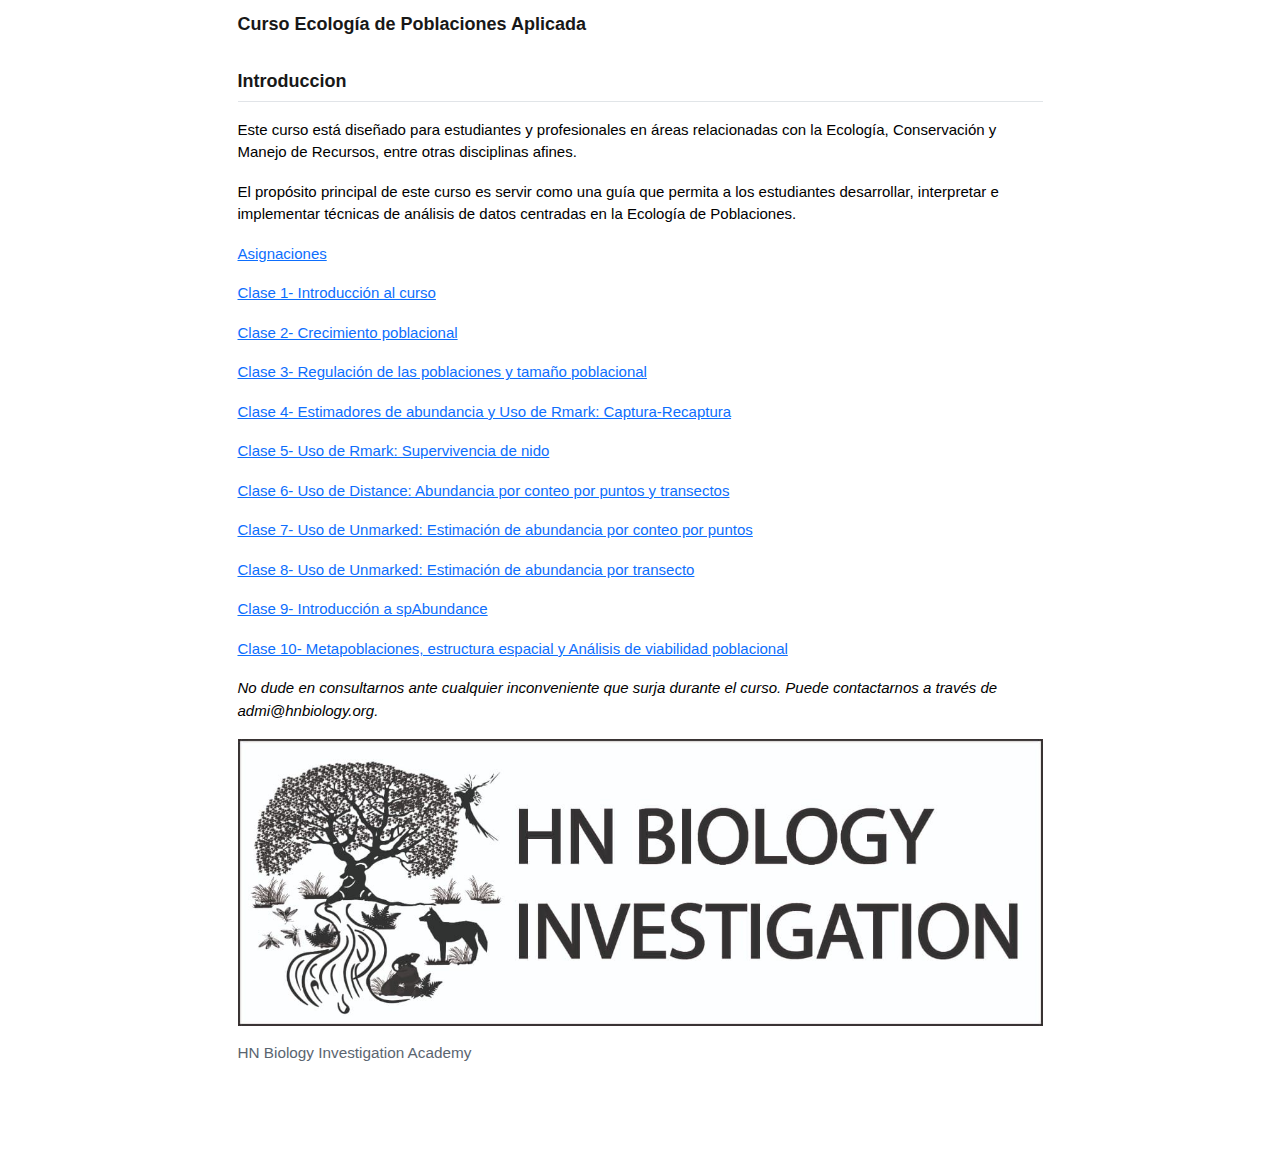
<file: docs/index.html>
<!DOCTYPE html>
<html xmlns="http://www.w3.org/1999/xhtml" lang="en" xml:lang="en"><head>

<meta charset="utf-8">
<meta name="generator" content="quarto-1.3.450">

<meta name="viewport" content="width=device-width, initial-scale=1.0, user-scalable=yes">


<title>Curso Ecología de Poblaciones Aplicada</title>
<style>
code{white-space: pre-wrap;}
span.smallcaps{font-variant: small-caps;}
div.columns{display: flex; gap: min(4vw, 1.5em);}
div.column{flex: auto; overflow-x: auto;}
div.hanging-indent{margin-left: 1.5em; text-indent: -1.5em;}
ul.task-list{list-style: none;}
ul.task-list li input[type="checkbox"] {
  width: 0.8em;
  margin: 0 0.8em 0.2em -1em; /* quarto-specific, see https://github.com/quarto-dev/quarto-cli/issues/4556 */ 
  vertical-align: middle;
}
</style>


<script src="index_files/libs/clipboard/clipboard.min.js"></script>
<script src="index_files/libs/quarto-html/quarto.js"></script>
<script src="index_files/libs/quarto-html/popper.min.js"></script>
<script src="index_files/libs/quarto-html/tippy.umd.min.js"></script>
<script src="index_files/libs/quarto-html/anchor.min.js"></script>
<link href="index_files/libs/quarto-html/tippy.css" rel="stylesheet">
<link href="index_files/libs/quarto-html/quarto-syntax-highlighting.css" rel="stylesheet" id="quarto-text-highlighting-styles">
<script src="index_files/libs/bootstrap/bootstrap.min.js"></script>
<link href="index_files/libs/bootstrap/bootstrap-icons.css" rel="stylesheet">
<link href="index_files/libs/bootstrap/bootstrap.min.css" rel="stylesheet" id="quarto-bootstrap" data-mode="light">


<link rel="stylesheet" href="styles.css">
</head>

<body class="fullcontent">

<div id="quarto-content" class="page-columns page-rows-contents page-layout-article">

<main class="content" id="quarto-document-content">

<header id="title-block-header" class="quarto-title-block default">
<div class="quarto-title">
<h1 class="title">Curso Ecología de Poblaciones Aplicada</h1>
</div>



<div class="quarto-title-meta">

    
  
    
  </div>
  

</header>

<section id="introduccion" class="level2">
<h2 class="anchored" data-anchor-id="introduccion">Introduccion</h2>
<p>Este curso está diseñado para estudiantes y profesionales en áreas relacionadas con la Ecología, Conservación y Manejo de Recursos, entre otras disciplinas afines.</p>
<p>El propósito principal de este curso es servir como una guía que permita a los estudiantes desarrollar, interpretar e implementar técnicas de análisis de datos centradas en la Ecología de Poblaciones.</p>
<p><a href="Asiganciones.html">Asignaciones</a></p>
<p><a href="Clase1.html">Clase 1- Introducción al curso</a></p>
<p><a href="Clase2.html">Clase 2- Crecimiento poblacional</a></p>
<p><a href="Clase3.html">Clase 3- Regulación de las poblaciones y tamaño poblacional</a></p>
<p><a href="Clase4.html">Clase 4- Estimadores de abundancia y Uso de Rmark: Captura-Recaptura</a></p>
<p><a href="Clase5.html">Clase 5- Uso de Rmark: Supervivencia de nido</a></p>
<p><a href="Clase6.html">Clase 6- Uso de Distance: Abundancia por conteo por puntos y transectos</a></p>
<p><a href="Clase7.html">Clase 7- Uso de Unmarked: Estimación de abundancia por conteo por puntos</a></p>
<p><a href="Clase8.html">Clase 8- Uso de Unmarked: Estimación de abundancia por transecto</a></p>
<p><a href="Clase9.html">Clase 9- Introducción a spAbundance</a></p>
<p><a href="Clase10.html">Clase 10- Metapoblaciones, estructura espacial y Análisis de viabilidad poblacional</a></p>
<p><em>No dude en consultarnos ante cualquier inconveniente que surja durante el curso. Puede contactarnos a través de admi@hnbiology.org.</em></p>
<div class="quarto-figure quarto-figure-center">
<figure class="figure">
<p><img src="HN%20Cursos%20publicidad/HN%20Biology%20Inv%20large.jpg" class="img-fluid figure-img"></p>
<figcaption class="figure-caption">HN Biology Investigation Academy</figcaption>
</figure>
</div>
</section>

</main>
<!-- /main column -->
<script id="quarto-html-after-body" type="application/javascript">
window.document.addEventListener("DOMContentLoaded", function (event) {
  const toggleBodyColorMode = (bsSheetEl) => {
    const mode = bsSheetEl.getAttribute("data-mode");
    const bodyEl = window.document.querySelector("body");
    if (mode === "dark") {
      bodyEl.classList.add("quarto-dark");
      bodyEl.classList.remove("quarto-light");
    } else {
      bodyEl.classList.add("quarto-light");
      bodyEl.classList.remove("quarto-dark");
    }
  }
  const toggleBodyColorPrimary = () => {
    const bsSheetEl = window.document.querySelector("link#quarto-bootstrap");
    if (bsSheetEl) {
      toggleBodyColorMode(bsSheetEl);
    }
  }
  toggleBodyColorPrimary();  
  const icon = "";
  const anchorJS = new window.AnchorJS();
  anchorJS.options = {
    placement: 'right',
    icon: icon
  };
  anchorJS.add('.anchored');
  const isCodeAnnotation = (el) => {
    for (const clz of el.classList) {
      if (clz.startsWith('code-annotation-')) {                     
        return true;
      }
    }
    return false;
  }
  const clipboard = new window.ClipboardJS('.code-copy-button', {
    text: function(trigger) {
      const codeEl = trigger.previousElementSibling.cloneNode(true);
      for (const childEl of codeEl.children) {
        if (isCodeAnnotation(childEl)) {
          childEl.remove();
        }
      }
      return codeEl.innerText;
    }
  });
  clipboard.on('success', function(e) {
    // button target
    const button = e.trigger;
    // don't keep focus
    button.blur();
    // flash "checked"
    button.classList.add('code-copy-button-checked');
    var currentTitle = button.getAttribute("title");
    button.setAttribute("title", "Copied!");
    let tooltip;
    if (window.bootstrap) {
      button.setAttribute("data-bs-toggle", "tooltip");
      button.setAttribute("data-bs-placement", "left");
      button.setAttribute("data-bs-title", "Copied!");
      tooltip = new bootstrap.Tooltip(button, 
        { trigger: "manual", 
          customClass: "code-copy-button-tooltip",
          offset: [0, -8]});
      tooltip.show();    
    }
    setTimeout(function() {
      if (tooltip) {
        tooltip.hide();
        button.removeAttribute("data-bs-title");
        button.removeAttribute("data-bs-toggle");
        button.removeAttribute("data-bs-placement");
      }
      button.setAttribute("title", currentTitle);
      button.classList.remove('code-copy-button-checked');
    }, 1000);
    // clear code selection
    e.clearSelection();
  });
  function tippyHover(el, contentFn) {
    const config = {
      allowHTML: true,
      content: contentFn,
      maxWidth: 500,
      delay: 100,
      arrow: false,
      appendTo: function(el) {
          return el.parentElement;
      },
      interactive: true,
      interactiveBorder: 10,
      theme: 'quarto',
      placement: 'bottom-start'
    };
    window.tippy(el, config); 
  }
  const noterefs = window.document.querySelectorAll('a[role="doc-noteref"]');
  for (var i=0; i<noterefs.length; i++) {
    const ref = noterefs[i];
    tippyHover(ref, function() {
      // use id or data attribute instead here
      let href = ref.getAttribute('data-footnote-href') || ref.getAttribute('href');
      try { href = new URL(href).hash; } catch {}
      const id = href.replace(/^#\/?/, "");
      const note = window.document.getElementById(id);
      return note.innerHTML;
    });
  }
      let selectedAnnoteEl;
      const selectorForAnnotation = ( cell, annotation) => {
        let cellAttr = 'data-code-cell="' + cell + '"';
        let lineAttr = 'data-code-annotation="' +  annotation + '"';
        const selector = 'span[' + cellAttr + '][' + lineAttr + ']';
        return selector;
      }
      const selectCodeLines = (annoteEl) => {
        const doc = window.document;
        const targetCell = annoteEl.getAttribute("data-target-cell");
        const targetAnnotation = annoteEl.getAttribute("data-target-annotation");
        const annoteSpan = window.document.querySelector(selectorForAnnotation(targetCell, targetAnnotation));
        const lines = annoteSpan.getAttribute("data-code-lines").split(",");
        const lineIds = lines.map((line) => {
          return targetCell + "-" + line;
        })
        let top = null;
        let height = null;
        let parent = null;
        if (lineIds.length > 0) {
            //compute the position of the single el (top and bottom and make a div)
            const el = window.document.getElementById(lineIds[0]);
            top = el.offsetTop;
            height = el.offsetHeight;
            parent = el.parentElement.parentElement;
          if (lineIds.length > 1) {
            const lastEl = window.document.getElementById(lineIds[lineIds.length - 1]);
            const bottom = lastEl.offsetTop + lastEl.offsetHeight;
            height = bottom - top;
          }
          if (top !== null && height !== null && parent !== null) {
            // cook up a div (if necessary) and position it 
            let div = window.document.getElementById("code-annotation-line-highlight");
            if (div === null) {
              div = window.document.createElement("div");
              div.setAttribute("id", "code-annotation-line-highlight");
              div.style.position = 'absolute';
              parent.appendChild(div);
            }
            div.style.top = top - 2 + "px";
            div.style.height = height + 4 + "px";
            let gutterDiv = window.document.getElementById("code-annotation-line-highlight-gutter");
            if (gutterDiv === null) {
              gutterDiv = window.document.createElement("div");
              gutterDiv.setAttribute("id", "code-annotation-line-highlight-gutter");
              gutterDiv.style.position = 'absolute';
              const codeCell = window.document.getElementById(targetCell);
              const gutter = codeCell.querySelector('.code-annotation-gutter');
              gutter.appendChild(gutterDiv);
            }
            gutterDiv.style.top = top - 2 + "px";
            gutterDiv.style.height = height + 4 + "px";
          }
          selectedAnnoteEl = annoteEl;
        }
      };
      const unselectCodeLines = () => {
        const elementsIds = ["code-annotation-line-highlight", "code-annotation-line-highlight-gutter"];
        elementsIds.forEach((elId) => {
          const div = window.document.getElementById(elId);
          if (div) {
            div.remove();
          }
        });
        selectedAnnoteEl = undefined;
      };
      // Attach click handler to the DT
      const annoteDls = window.document.querySelectorAll('dt[data-target-cell]');
      for (const annoteDlNode of annoteDls) {
        annoteDlNode.addEventListener('click', (event) => {
          const clickedEl = event.target;
          if (clickedEl !== selectedAnnoteEl) {
            unselectCodeLines();
            const activeEl = window.document.querySelector('dt[data-target-cell].code-annotation-active');
            if (activeEl) {
              activeEl.classList.remove('code-annotation-active');
            }
            selectCodeLines(clickedEl);
            clickedEl.classList.add('code-annotation-active');
          } else {
            // Unselect the line
            unselectCodeLines();
            clickedEl.classList.remove('code-annotation-active');
          }
        });
      }
  const findCites = (el) => {
    const parentEl = el.parentElement;
    if (parentEl) {
      const cites = parentEl.dataset.cites;
      if (cites) {
        return {
          el,
          cites: cites.split(' ')
        };
      } else {
        return findCites(el.parentElement)
      }
    } else {
      return undefined;
    }
  };
  var bibliorefs = window.document.querySelectorAll('a[role="doc-biblioref"]');
  for (var i=0; i<bibliorefs.length; i++) {
    const ref = bibliorefs[i];
    const citeInfo = findCites(ref);
    if (citeInfo) {
      tippyHover(citeInfo.el, function() {
        var popup = window.document.createElement('div');
        citeInfo.cites.forEach(function(cite) {
          var citeDiv = window.document.createElement('div');
          citeDiv.classList.add('hanging-indent');
          citeDiv.classList.add('csl-entry');
          var biblioDiv = window.document.getElementById('ref-' + cite);
          if (biblioDiv) {
            citeDiv.innerHTML = biblioDiv.innerHTML;
          }
          popup.appendChild(citeDiv);
        });
        return popup.innerHTML;
      });
    }
  }
});
</script>
</div> <!-- /content -->



</body></html>
</file>
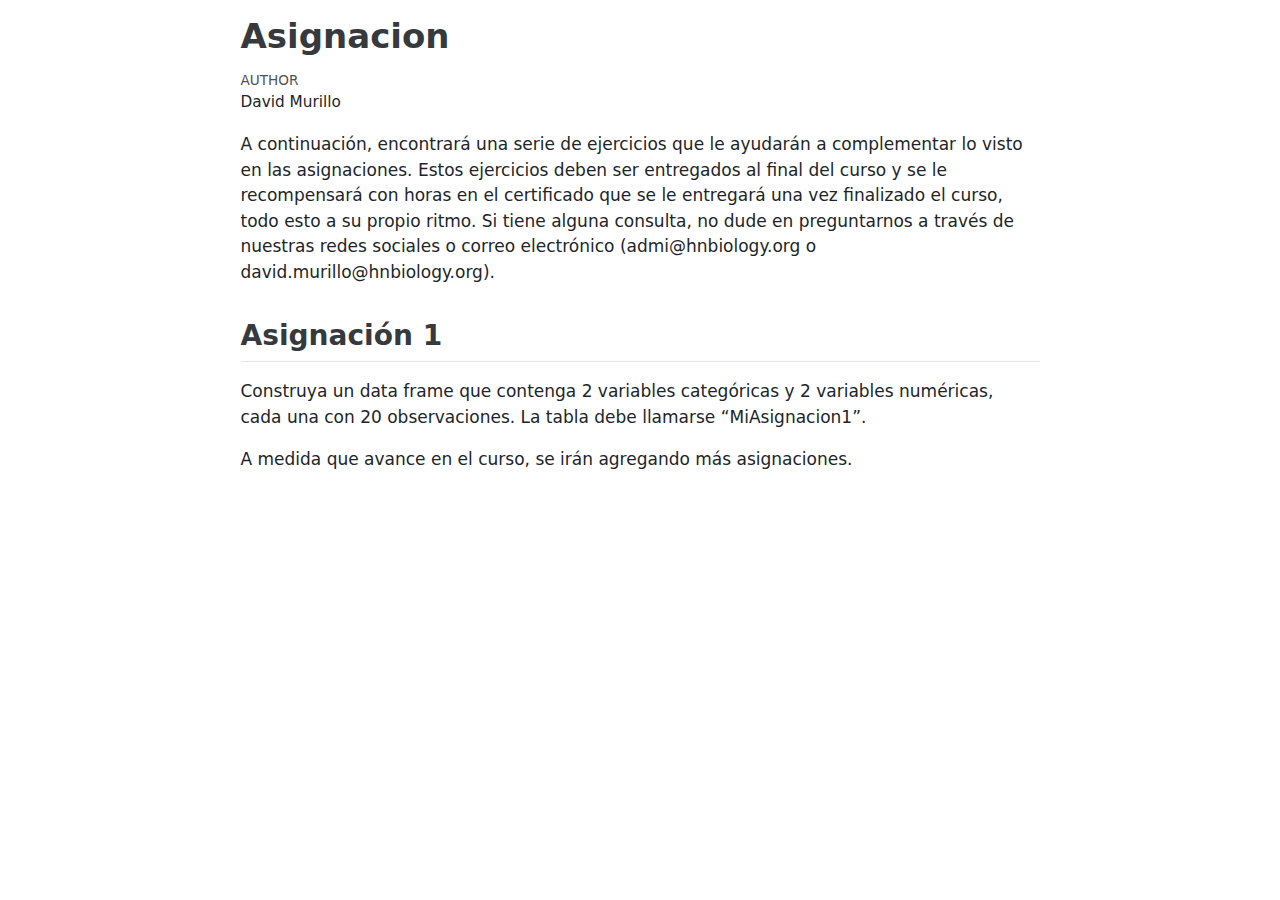
<file: docs/Asiganciones.html>
<!DOCTYPE html>
<html xmlns="http://www.w3.org/1999/xhtml" lang="en" xml:lang="en"><head>

<meta charset="utf-8">
<meta name="generator" content="quarto-1.3.450">

<meta name="viewport" content="width=device-width, initial-scale=1.0, user-scalable=yes">

<meta name="author" content="David Murillo">

<title>Asignacion</title>
<style>
code{white-space: pre-wrap;}
span.smallcaps{font-variant: small-caps;}
div.columns{display: flex; gap: min(4vw, 1.5em);}
div.column{flex: auto; overflow-x: auto;}
div.hanging-indent{margin-left: 1.5em; text-indent: -1.5em;}
ul.task-list{list-style: none;}
ul.task-list li input[type="checkbox"] {
  width: 0.8em;
  margin: 0 0.8em 0.2em -1em; /* quarto-specific, see https://github.com/quarto-dev/quarto-cli/issues/4556 */ 
  vertical-align: middle;
}
</style>


<script src="Asiganciones_files/libs/clipboard/clipboard.min.js"></script>
<script src="Asiganciones_files/libs/quarto-html/quarto.js"></script>
<script src="Asiganciones_files/libs/quarto-html/popper.min.js"></script>
<script src="Asiganciones_files/libs/quarto-html/tippy.umd.min.js"></script>
<script src="Asiganciones_files/libs/quarto-html/anchor.min.js"></script>
<link href="Asiganciones_files/libs/quarto-html/tippy.css" rel="stylesheet">
<link href="Asiganciones_files/libs/quarto-html/quarto-syntax-highlighting.css" rel="stylesheet" id="quarto-text-highlighting-styles">
<script src="Asiganciones_files/libs/bootstrap/bootstrap.min.js"></script>
<link href="Asiganciones_files/libs/bootstrap/bootstrap-icons.css" rel="stylesheet">
<link href="Asiganciones_files/libs/bootstrap/bootstrap.min.css" rel="stylesheet" id="quarto-bootstrap" data-mode="light">


</head>

<body class="fullcontent">

<div id="quarto-content" class="page-columns page-rows-contents page-layout-article">

<main class="content" id="quarto-document-content">

<header id="title-block-header" class="quarto-title-block default">
<div class="quarto-title">
<h1 class="title">Asignacion</h1>
</div>



<div class="quarto-title-meta">

    <div>
    <div class="quarto-title-meta-heading">Author</div>
    <div class="quarto-title-meta-contents">
             <p>David Murillo </p>
          </div>
  </div>
    
  
    
  </div>
  

</header>

<p>A continuación, encontrará una serie de ejercicios que le ayudarán a complementar lo visto en las asignaciones. Estos ejercicios deben ser entregados al final del curso y se le recompensará con horas en el certificado que se le entregará una vez finalizado el curso, todo esto a su propio ritmo. Si tiene alguna consulta, no dude en preguntarnos a través de nuestras redes sociales o correo electrónico (admi@hnbiology.org o david.murillo@hnbiology.org).</p>
<section id="asignación-1" class="level2">
<h2 class="anchored" data-anchor-id="asignación-1">Asignación 1</h2>
<p>Construya un data frame que contenga 2 variables categóricas y 2 variables numéricas, cada una con 20 observaciones. La tabla debe llamarse “MiAsignacion1”.</p>
<p>A medida que avance en el curso, se irán agregando más asignaciones.</p>
</section>

</main>
<!-- /main column -->
<script id="quarto-html-after-body" type="application/javascript">
window.document.addEventListener("DOMContentLoaded", function (event) {
  const toggleBodyColorMode = (bsSheetEl) => {
    const mode = bsSheetEl.getAttribute("data-mode");
    const bodyEl = window.document.querySelector("body");
    if (mode === "dark") {
      bodyEl.classList.add("quarto-dark");
      bodyEl.classList.remove("quarto-light");
    } else {
      bodyEl.classList.add("quarto-light");
      bodyEl.classList.remove("quarto-dark");
    }
  }
  const toggleBodyColorPrimary = () => {
    const bsSheetEl = window.document.querySelector("link#quarto-bootstrap");
    if (bsSheetEl) {
      toggleBodyColorMode(bsSheetEl);
    }
  }
  toggleBodyColorPrimary();  
  const icon = "";
  const anchorJS = new window.AnchorJS();
  anchorJS.options = {
    placement: 'right',
    icon: icon
  };
  anchorJS.add('.anchored');
  const isCodeAnnotation = (el) => {
    for (const clz of el.classList) {
      if (clz.startsWith('code-annotation-')) {                     
        return true;
      }
    }
    return false;
  }
  const clipboard = new window.ClipboardJS('.code-copy-button', {
    text: function(trigger) {
      const codeEl = trigger.previousElementSibling.cloneNode(true);
      for (const childEl of codeEl.children) {
        if (isCodeAnnotation(childEl)) {
          childEl.remove();
        }
      }
      return codeEl.innerText;
    }
  });
  clipboard.on('success', function(e) {
    // button target
    const button = e.trigger;
    // don't keep focus
    button.blur();
    // flash "checked"
    button.classList.add('code-copy-button-checked');
    var currentTitle = button.getAttribute("title");
    button.setAttribute("title", "Copied!");
    let tooltip;
    if (window.bootstrap) {
      button.setAttribute("data-bs-toggle", "tooltip");
      button.setAttribute("data-bs-placement", "left");
      button.setAttribute("data-bs-title", "Copied!");
      tooltip = new bootstrap.Tooltip(button, 
        { trigger: "manual", 
          customClass: "code-copy-button-tooltip",
          offset: [0, -8]});
      tooltip.show();    
    }
    setTimeout(function() {
      if (tooltip) {
        tooltip.hide();
        button.removeAttribute("data-bs-title");
        button.removeAttribute("data-bs-toggle");
        button.removeAttribute("data-bs-placement");
      }
      button.setAttribute("title", currentTitle);
      button.classList.remove('code-copy-button-checked');
    }, 1000);
    // clear code selection
    e.clearSelection();
  });
  function tippyHover(el, contentFn) {
    const config = {
      allowHTML: true,
      content: contentFn,
      maxWidth: 500,
      delay: 100,
      arrow: false,
      appendTo: function(el) {
          return el.parentElement;
      },
      interactive: true,
      interactiveBorder: 10,
      theme: 'quarto',
      placement: 'bottom-start'
    };
    window.tippy(el, config); 
  }
  const noterefs = window.document.querySelectorAll('a[role="doc-noteref"]');
  for (var i=0; i<noterefs.length; i++) {
    const ref = noterefs[i];
    tippyHover(ref, function() {
      // use id or data attribute instead here
      let href = ref.getAttribute('data-footnote-href') || ref.getAttribute('href');
      try { href = new URL(href).hash; } catch {}
      const id = href.replace(/^#\/?/, "");
      const note = window.document.getElementById(id);
      return note.innerHTML;
    });
  }
      let selectedAnnoteEl;
      const selectorForAnnotation = ( cell, annotation) => {
        let cellAttr = 'data-code-cell="' + cell + '"';
        let lineAttr = 'data-code-annotation="' +  annotation + '"';
        const selector = 'span[' + cellAttr + '][' + lineAttr + ']';
        return selector;
      }
      const selectCodeLines = (annoteEl) => {
        const doc = window.document;
        const targetCell = annoteEl.getAttribute("data-target-cell");
        const targetAnnotation = annoteEl.getAttribute("data-target-annotation");
        const annoteSpan = window.document.querySelector(selectorForAnnotation(targetCell, targetAnnotation));
        const lines = annoteSpan.getAttribute("data-code-lines").split(",");
        const lineIds = lines.map((line) => {
          return targetCell + "-" + line;
        })
        let top = null;
        let height = null;
        let parent = null;
        if (lineIds.length > 0) {
            //compute the position of the single el (top and bottom and make a div)
            const el = window.document.getElementById(lineIds[0]);
            top = el.offsetTop;
            height = el.offsetHeight;
            parent = el.parentElement.parentElement;
          if (lineIds.length > 1) {
            const lastEl = window.document.getElementById(lineIds[lineIds.length - 1]);
            const bottom = lastEl.offsetTop + lastEl.offsetHeight;
            height = bottom - top;
          }
          if (top !== null && height !== null && parent !== null) {
            // cook up a div (if necessary) and position it 
            let div = window.document.getElementById("code-annotation-line-highlight");
            if (div === null) {
              div = window.document.createElement("div");
              div.setAttribute("id", "code-annotation-line-highlight");
              div.style.position = 'absolute';
              parent.appendChild(div);
            }
            div.style.top = top - 2 + "px";
            div.style.height = height + 4 + "px";
            let gutterDiv = window.document.getElementById("code-annotation-line-highlight-gutter");
            if (gutterDiv === null) {
              gutterDiv = window.document.createElement("div");
              gutterDiv.setAttribute("id", "code-annotation-line-highlight-gutter");
              gutterDiv.style.position = 'absolute';
              const codeCell = window.document.getElementById(targetCell);
              const gutter = codeCell.querySelector('.code-annotation-gutter');
              gutter.appendChild(gutterDiv);
            }
            gutterDiv.style.top = top - 2 + "px";
            gutterDiv.style.height = height + 4 + "px";
          }
          selectedAnnoteEl = annoteEl;
        }
      };
      const unselectCodeLines = () => {
        const elementsIds = ["code-annotation-line-highlight", "code-annotation-line-highlight-gutter"];
        elementsIds.forEach((elId) => {
          const div = window.document.getElementById(elId);
          if (div) {
            div.remove();
          }
        });
        selectedAnnoteEl = undefined;
      };
      // Attach click handler to the DT
      const annoteDls = window.document.querySelectorAll('dt[data-target-cell]');
      for (const annoteDlNode of annoteDls) {
        annoteDlNode.addEventListener('click', (event) => {
          const clickedEl = event.target;
          if (clickedEl !== selectedAnnoteEl) {
            unselectCodeLines();
            const activeEl = window.document.querySelector('dt[data-target-cell].code-annotation-active');
            if (activeEl) {
              activeEl.classList.remove('code-annotation-active');
            }
            selectCodeLines(clickedEl);
            clickedEl.classList.add('code-annotation-active');
          } else {
            // Unselect the line
            unselectCodeLines();
            clickedEl.classList.remove('code-annotation-active');
          }
        });
      }
  const findCites = (el) => {
    const parentEl = el.parentElement;
    if (parentEl) {
      const cites = parentEl.dataset.cites;
      if (cites) {
        return {
          el,
          cites: cites.split(' ')
        };
      } else {
        return findCites(el.parentElement)
      }
    } else {
      return undefined;
    }
  };
  var bibliorefs = window.document.querySelectorAll('a[role="doc-biblioref"]');
  for (var i=0; i<bibliorefs.length; i++) {
    const ref = bibliorefs[i];
    const citeInfo = findCites(ref);
    if (citeInfo) {
      tippyHover(citeInfo.el, function() {
        var popup = window.document.createElement('div');
        citeInfo.cites.forEach(function(cite) {
          var citeDiv = window.document.createElement('div');
          citeDiv.classList.add('hanging-indent');
          citeDiv.classList.add('csl-entry');
          var biblioDiv = window.document.getElementById('ref-' + cite);
          if (biblioDiv) {
            citeDiv.innerHTML = biblioDiv.innerHTML;
          }
          popup.appendChild(citeDiv);
        });
        return popup.innerHTML;
      });
    }
  }
});
</script>
</div> <!-- /content -->



</body></html>
</file>
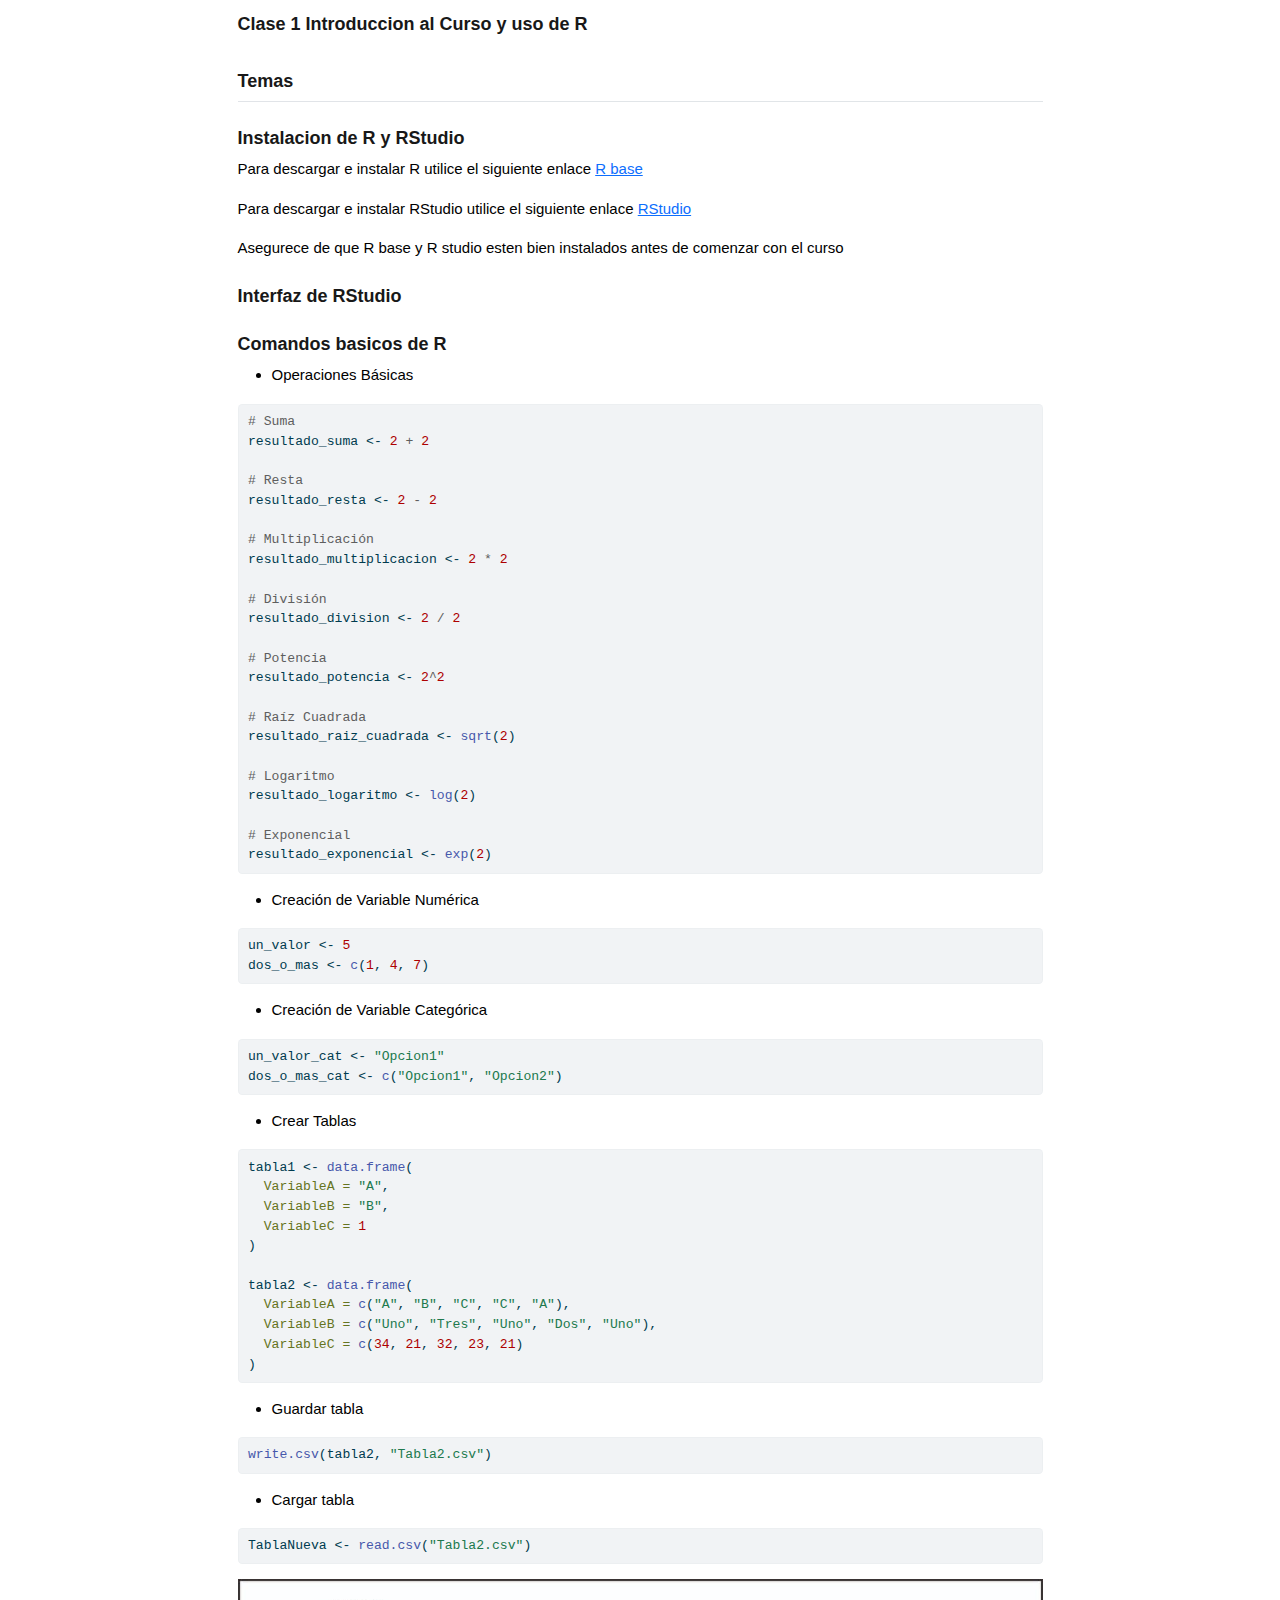
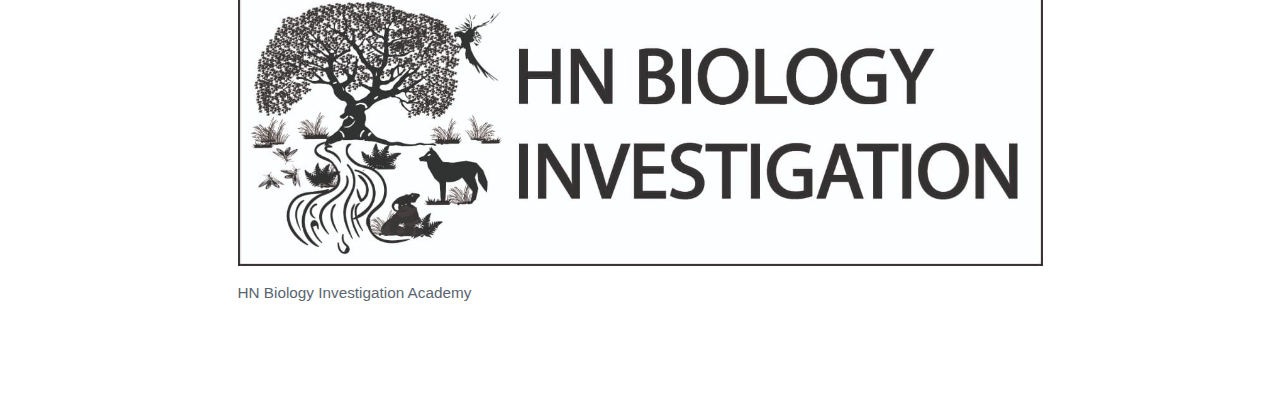
<file: docs/Clase1.html>
<!DOCTYPE html>
<html xmlns="http://www.w3.org/1999/xhtml" lang="en" xml:lang="en"><head>

<meta charset="utf-8">
<meta name="generator" content="quarto-1.3.450">

<meta name="viewport" content="width=device-width, initial-scale=1.0, user-scalable=yes">


<title>Clase 1 Introduccion al Curso y uso de R</title>
<style>
code{white-space: pre-wrap;}
span.smallcaps{font-variant: small-caps;}
div.columns{display: flex; gap: min(4vw, 1.5em);}
div.column{flex: auto; overflow-x: auto;}
div.hanging-indent{margin-left: 1.5em; text-indent: -1.5em;}
ul.task-list{list-style: none;}
ul.task-list li input[type="checkbox"] {
  width: 0.8em;
  margin: 0 0.8em 0.2em -1em; /* quarto-specific, see https://github.com/quarto-dev/quarto-cli/issues/4556 */ 
  vertical-align: middle;
}
/* CSS for syntax highlighting */
pre > code.sourceCode { white-space: pre; position: relative; }
pre > code.sourceCode > span { display: inline-block; line-height: 1.25; }
pre > code.sourceCode > span:empty { height: 1.2em; }
.sourceCode { overflow: visible; }
code.sourceCode > span { color: inherit; text-decoration: inherit; }
div.sourceCode { margin: 1em 0; }
pre.sourceCode { margin: 0; }
@media screen {
div.sourceCode { overflow: auto; }
}
@media print {
pre > code.sourceCode { white-space: pre-wrap; }
pre > code.sourceCode > span { text-indent: -5em; padding-left: 5em; }
}
pre.numberSource code
  { counter-reset: source-line 0; }
pre.numberSource code > span
  { position: relative; left: -4em; counter-increment: source-line; }
pre.numberSource code > span > a:first-child::before
  { content: counter(source-line);
    position: relative; left: -1em; text-align: right; vertical-align: baseline;
    border: none; display: inline-block;
    -webkit-touch-callout: none; -webkit-user-select: none;
    -khtml-user-select: none; -moz-user-select: none;
    -ms-user-select: none; user-select: none;
    padding: 0 4px; width: 4em;
  }
pre.numberSource { margin-left: 3em;  padding-left: 4px; }
div.sourceCode
  {   }
@media screen {
pre > code.sourceCode > span > a:first-child::before { text-decoration: underline; }
}
</style>


<script src="Clase1_files/libs/clipboard/clipboard.min.js"></script>
<script src="Clase1_files/libs/quarto-html/quarto.js"></script>
<script src="Clase1_files/libs/quarto-html/popper.min.js"></script>
<script src="Clase1_files/libs/quarto-html/tippy.umd.min.js"></script>
<script src="Clase1_files/libs/quarto-html/anchor.min.js"></script>
<link href="Clase1_files/libs/quarto-html/tippy.css" rel="stylesheet">
<link href="Clase1_files/libs/quarto-html/quarto-syntax-highlighting.css" rel="stylesheet" id="quarto-text-highlighting-styles">
<script src="Clase1_files/libs/bootstrap/bootstrap.min.js"></script>
<link href="Clase1_files/libs/bootstrap/bootstrap-icons.css" rel="stylesheet">
<link href="Clase1_files/libs/bootstrap/bootstrap.min.css" rel="stylesheet" id="quarto-bootstrap" data-mode="light">


<link rel="stylesheet" href="styles.css">
</head>

<body class="fullcontent">

<div id="quarto-content" class="page-columns page-rows-contents page-layout-article">

<main class="content" id="quarto-document-content">

<header id="title-block-header" class="quarto-title-block default">
<div class="quarto-title">
<h1 class="title">Clase 1 Introduccion al Curso y uso de R</h1>
</div>



<div class="quarto-title-meta">

    
  
    
  </div>
  

</header>

<section id="temas" class="level2">
<h2 class="anchored" data-anchor-id="temas">Temas</h2>
<section id="instalacion-de-r-y-rstudio" class="level3">
<h3 class="anchored" data-anchor-id="instalacion-de-r-y-rstudio">Instalacion de R y RStudio</h3>
<p>Para descargar e instalar R utilice el siguiente enlace <a href="https://cran.r-project.org/bin/windows/base/">R base</a></p>
<p>Para descargar e instalar RStudio utilice el siguiente enlace <a href="https://posit.co/download/rstudio-desktop/">RStudio</a></p>
<p>Asegurece de que R base y R studio esten bien instalados antes de comenzar con el curso</p>
</section>
<section id="interfaz-de-rstudio" class="level3">
<h3 class="anchored" data-anchor-id="interfaz-de-rstudio">Interfaz de RStudio</h3>
</section>
<section id="comandos-basicos-de-r" class="level3">
<h3 class="anchored" data-anchor-id="comandos-basicos-de-r">Comandos basicos de R</h3>
<ul>
<li>Operaciones Básicas</li>
</ul>
<div class="cell">
<div class="sourceCode cell-code" id="cb1"><pre class="sourceCode r code-with-copy"><code class="sourceCode r"><span id="cb1-1"><a href="#cb1-1" aria-hidden="true" tabindex="-1"></a><span class="co"># Suma</span></span>
<span id="cb1-2"><a href="#cb1-2" aria-hidden="true" tabindex="-1"></a>resultado_suma <span class="ot">&lt;-</span> <span class="dv">2</span> <span class="sc">+</span> <span class="dv">2</span></span>
<span id="cb1-3"><a href="#cb1-3" aria-hidden="true" tabindex="-1"></a></span>
<span id="cb1-4"><a href="#cb1-4" aria-hidden="true" tabindex="-1"></a><span class="co"># Resta</span></span>
<span id="cb1-5"><a href="#cb1-5" aria-hidden="true" tabindex="-1"></a>resultado_resta <span class="ot">&lt;-</span> <span class="dv">2</span> <span class="sc">-</span> <span class="dv">2</span></span>
<span id="cb1-6"><a href="#cb1-6" aria-hidden="true" tabindex="-1"></a></span>
<span id="cb1-7"><a href="#cb1-7" aria-hidden="true" tabindex="-1"></a><span class="co"># Multiplicación</span></span>
<span id="cb1-8"><a href="#cb1-8" aria-hidden="true" tabindex="-1"></a>resultado_multiplicacion <span class="ot">&lt;-</span> <span class="dv">2</span> <span class="sc">*</span> <span class="dv">2</span></span>
<span id="cb1-9"><a href="#cb1-9" aria-hidden="true" tabindex="-1"></a></span>
<span id="cb1-10"><a href="#cb1-10" aria-hidden="true" tabindex="-1"></a><span class="co"># División</span></span>
<span id="cb1-11"><a href="#cb1-11" aria-hidden="true" tabindex="-1"></a>resultado_division <span class="ot">&lt;-</span> <span class="dv">2</span> <span class="sc">/</span> <span class="dv">2</span></span>
<span id="cb1-12"><a href="#cb1-12" aria-hidden="true" tabindex="-1"></a></span>
<span id="cb1-13"><a href="#cb1-13" aria-hidden="true" tabindex="-1"></a><span class="co"># Potencia</span></span>
<span id="cb1-14"><a href="#cb1-14" aria-hidden="true" tabindex="-1"></a>resultado_potencia <span class="ot">&lt;-</span> <span class="dv">2</span><span class="sc">^</span><span class="dv">2</span></span>
<span id="cb1-15"><a href="#cb1-15" aria-hidden="true" tabindex="-1"></a></span>
<span id="cb1-16"><a href="#cb1-16" aria-hidden="true" tabindex="-1"></a><span class="co"># Raíz Cuadrada</span></span>
<span id="cb1-17"><a href="#cb1-17" aria-hidden="true" tabindex="-1"></a>resultado_raiz_cuadrada <span class="ot">&lt;-</span> <span class="fu">sqrt</span>(<span class="dv">2</span>)</span>
<span id="cb1-18"><a href="#cb1-18" aria-hidden="true" tabindex="-1"></a></span>
<span id="cb1-19"><a href="#cb1-19" aria-hidden="true" tabindex="-1"></a><span class="co"># Logaritmo</span></span>
<span id="cb1-20"><a href="#cb1-20" aria-hidden="true" tabindex="-1"></a>resultado_logaritmo <span class="ot">&lt;-</span> <span class="fu">log</span>(<span class="dv">2</span>)</span>
<span id="cb1-21"><a href="#cb1-21" aria-hidden="true" tabindex="-1"></a></span>
<span id="cb1-22"><a href="#cb1-22" aria-hidden="true" tabindex="-1"></a><span class="co"># Exponencial</span></span>
<span id="cb1-23"><a href="#cb1-23" aria-hidden="true" tabindex="-1"></a>resultado_exponencial <span class="ot">&lt;-</span> <span class="fu">exp</span>(<span class="dv">2</span>)</span></code><button title="Copy to Clipboard" class="code-copy-button"><i class="bi"></i></button></pre></div>
</div>
<ul>
<li>Creación de Variable Numérica</li>
</ul>
<div class="cell">
<div class="sourceCode cell-code" id="cb2"><pre class="sourceCode r code-with-copy"><code class="sourceCode r"><span id="cb2-1"><a href="#cb2-1" aria-hidden="true" tabindex="-1"></a>un_valor <span class="ot">&lt;-</span> <span class="dv">5</span></span>
<span id="cb2-2"><a href="#cb2-2" aria-hidden="true" tabindex="-1"></a>dos_o_mas <span class="ot">&lt;-</span> <span class="fu">c</span>(<span class="dv">1</span>, <span class="dv">4</span>, <span class="dv">7</span>)</span></code><button title="Copy to Clipboard" class="code-copy-button"><i class="bi"></i></button></pre></div>
</div>
<ul>
<li>Creación de Variable Categórica</li>
</ul>
<div class="cell">
<div class="sourceCode cell-code" id="cb3"><pre class="sourceCode r code-with-copy"><code class="sourceCode r"><span id="cb3-1"><a href="#cb3-1" aria-hidden="true" tabindex="-1"></a>un_valor_cat <span class="ot">&lt;-</span> <span class="st">"Opcion1"</span></span>
<span id="cb3-2"><a href="#cb3-2" aria-hidden="true" tabindex="-1"></a>dos_o_mas_cat <span class="ot">&lt;-</span> <span class="fu">c</span>(<span class="st">"Opcion1"</span>, <span class="st">"Opcion2"</span>)</span></code><button title="Copy to Clipboard" class="code-copy-button"><i class="bi"></i></button></pre></div>
</div>
<ul>
<li>Crear Tablas</li>
</ul>
<div class="cell">
<div class="sourceCode cell-code" id="cb4"><pre class="sourceCode r code-with-copy"><code class="sourceCode r"><span id="cb4-1"><a href="#cb4-1" aria-hidden="true" tabindex="-1"></a>tabla1 <span class="ot">&lt;-</span> <span class="fu">data.frame</span>(</span>
<span id="cb4-2"><a href="#cb4-2" aria-hidden="true" tabindex="-1"></a>  <span class="at">VariableA =</span> <span class="st">"A"</span>,</span>
<span id="cb4-3"><a href="#cb4-3" aria-hidden="true" tabindex="-1"></a>  <span class="at">VariableB =</span> <span class="st">"B"</span>,</span>
<span id="cb4-4"><a href="#cb4-4" aria-hidden="true" tabindex="-1"></a>  <span class="at">VariableC =</span> <span class="dv">1</span></span>
<span id="cb4-5"><a href="#cb4-5" aria-hidden="true" tabindex="-1"></a>)</span>
<span id="cb4-6"><a href="#cb4-6" aria-hidden="true" tabindex="-1"></a></span>
<span id="cb4-7"><a href="#cb4-7" aria-hidden="true" tabindex="-1"></a>tabla2 <span class="ot">&lt;-</span> <span class="fu">data.frame</span>(</span>
<span id="cb4-8"><a href="#cb4-8" aria-hidden="true" tabindex="-1"></a>  <span class="at">VariableA =</span> <span class="fu">c</span>(<span class="st">"A"</span>, <span class="st">"B"</span>, <span class="st">"C"</span>, <span class="st">"C"</span>, <span class="st">"A"</span>),</span>
<span id="cb4-9"><a href="#cb4-9" aria-hidden="true" tabindex="-1"></a>  <span class="at">VariableB =</span> <span class="fu">c</span>(<span class="st">"Uno"</span>, <span class="st">"Tres"</span>, <span class="st">"Uno"</span>, <span class="st">"Dos"</span>, <span class="st">"Uno"</span>),</span>
<span id="cb4-10"><a href="#cb4-10" aria-hidden="true" tabindex="-1"></a>  <span class="at">VariableC =</span> <span class="fu">c</span>(<span class="dv">34</span>, <span class="dv">21</span>, <span class="dv">32</span>, <span class="dv">23</span>, <span class="dv">21</span>)</span>
<span id="cb4-11"><a href="#cb4-11" aria-hidden="true" tabindex="-1"></a>)</span></code><button title="Copy to Clipboard" class="code-copy-button"><i class="bi"></i></button></pre></div>
</div>
<ul>
<li>Guardar tabla</li>
</ul>
<div class="cell">
<div class="sourceCode cell-code" id="cb5"><pre class="sourceCode r code-with-copy"><code class="sourceCode r"><span id="cb5-1"><a href="#cb5-1" aria-hidden="true" tabindex="-1"></a><span class="fu">write.csv</span>(tabla2, <span class="st">"Tabla2.csv"</span>)</span></code><button title="Copy to Clipboard" class="code-copy-button"><i class="bi"></i></button></pre></div>
</div>
<ul>
<li>Cargar tabla</li>
</ul>
<div class="cell">
<div class="sourceCode cell-code" id="cb6"><pre class="sourceCode r code-with-copy"><code class="sourceCode r"><span id="cb6-1"><a href="#cb6-1" aria-hidden="true" tabindex="-1"></a>TablaNueva <span class="ot">&lt;-</span> <span class="fu">read.csv</span>(<span class="st">"Tabla2.csv"</span>)</span></code><button title="Copy to Clipboard" class="code-copy-button"><i class="bi"></i></button></pre></div>
</div>
<div class="quarto-figure quarto-figure-center">
<figure class="figure">
<p><img src="HN%20Cursos%20publicidad/HN%20Biology%20Inv%20large.jpg" class="img-fluid figure-img"></p>
<figcaption class="figure-caption">HN Biology Investigation Academy</figcaption>
</figure>
</div>
</section>
</section>

</main>
<!-- /main column -->
<script id="quarto-html-after-body" type="application/javascript">
window.document.addEventListener("DOMContentLoaded", function (event) {
  const toggleBodyColorMode = (bsSheetEl) => {
    const mode = bsSheetEl.getAttribute("data-mode");
    const bodyEl = window.document.querySelector("body");
    if (mode === "dark") {
      bodyEl.classList.add("quarto-dark");
      bodyEl.classList.remove("quarto-light");
    } else {
      bodyEl.classList.add("quarto-light");
      bodyEl.classList.remove("quarto-dark");
    }
  }
  const toggleBodyColorPrimary = () => {
    const bsSheetEl = window.document.querySelector("link#quarto-bootstrap");
    if (bsSheetEl) {
      toggleBodyColorMode(bsSheetEl);
    }
  }
  toggleBodyColorPrimary();  
  const icon = "";
  const anchorJS = new window.AnchorJS();
  anchorJS.options = {
    placement: 'right',
    icon: icon
  };
  anchorJS.add('.anchored');
  const isCodeAnnotation = (el) => {
    for (const clz of el.classList) {
      if (clz.startsWith('code-annotation-')) {                     
        return true;
      }
    }
    return false;
  }
  const clipboard = new window.ClipboardJS('.code-copy-button', {
    text: function(trigger) {
      const codeEl = trigger.previousElementSibling.cloneNode(true);
      for (const childEl of codeEl.children) {
        if (isCodeAnnotation(childEl)) {
          childEl.remove();
        }
      }
      return codeEl.innerText;
    }
  });
  clipboard.on('success', function(e) {
    // button target
    const button = e.trigger;
    // don't keep focus
    button.blur();
    // flash "checked"
    button.classList.add('code-copy-button-checked');
    var currentTitle = button.getAttribute("title");
    button.setAttribute("title", "Copied!");
    let tooltip;
    if (window.bootstrap) {
      button.setAttribute("data-bs-toggle", "tooltip");
      button.setAttribute("data-bs-placement", "left");
      button.setAttribute("data-bs-title", "Copied!");
      tooltip = new bootstrap.Tooltip(button, 
        { trigger: "manual", 
          customClass: "code-copy-button-tooltip",
          offset: [0, -8]});
      tooltip.show();    
    }
    setTimeout(function() {
      if (tooltip) {
        tooltip.hide();
        button.removeAttribute("data-bs-title");
        button.removeAttribute("data-bs-toggle");
        button.removeAttribute("data-bs-placement");
      }
      button.setAttribute("title", currentTitle);
      button.classList.remove('code-copy-button-checked');
    }, 1000);
    // clear code selection
    e.clearSelection();
  });
  function tippyHover(el, contentFn) {
    const config = {
      allowHTML: true,
      content: contentFn,
      maxWidth: 500,
      delay: 100,
      arrow: false,
      appendTo: function(el) {
          return el.parentElement;
      },
      interactive: true,
      interactiveBorder: 10,
      theme: 'quarto',
      placement: 'bottom-start'
    };
    window.tippy(el, config); 
  }
  const noterefs = window.document.querySelectorAll('a[role="doc-noteref"]');
  for (var i=0; i<noterefs.length; i++) {
    const ref = noterefs[i];
    tippyHover(ref, function() {
      // use id or data attribute instead here
      let href = ref.getAttribute('data-footnote-href') || ref.getAttribute('href');
      try { href = new URL(href).hash; } catch {}
      const id = href.replace(/^#\/?/, "");
      const note = window.document.getElementById(id);
      return note.innerHTML;
    });
  }
      let selectedAnnoteEl;
      const selectorForAnnotation = ( cell, annotation) => {
        let cellAttr = 'data-code-cell="' + cell + '"';
        let lineAttr = 'data-code-annotation="' +  annotation + '"';
        const selector = 'span[' + cellAttr + '][' + lineAttr + ']';
        return selector;
      }
      const selectCodeLines = (annoteEl) => {
        const doc = window.document;
        const targetCell = annoteEl.getAttribute("data-target-cell");
        const targetAnnotation = annoteEl.getAttribute("data-target-annotation");
        const annoteSpan = window.document.querySelector(selectorForAnnotation(targetCell, targetAnnotation));
        const lines = annoteSpan.getAttribute("data-code-lines").split(",");
        const lineIds = lines.map((line) => {
          return targetCell + "-" + line;
        })
        let top = null;
        let height = null;
        let parent = null;
        if (lineIds.length > 0) {
            //compute the position of the single el (top and bottom and make a div)
            const el = window.document.getElementById(lineIds[0]);
            top = el.offsetTop;
            height = el.offsetHeight;
            parent = el.parentElement.parentElement;
          if (lineIds.length > 1) {
            const lastEl = window.document.getElementById(lineIds[lineIds.length - 1]);
            const bottom = lastEl.offsetTop + lastEl.offsetHeight;
            height = bottom - top;
          }
          if (top !== null && height !== null && parent !== null) {
            // cook up a div (if necessary) and position it 
            let div = window.document.getElementById("code-annotation-line-highlight");
            if (div === null) {
              div = window.document.createElement("div");
              div.setAttribute("id", "code-annotation-line-highlight");
              div.style.position = 'absolute';
              parent.appendChild(div);
            }
            div.style.top = top - 2 + "px";
            div.style.height = height + 4 + "px";
            let gutterDiv = window.document.getElementById("code-annotation-line-highlight-gutter");
            if (gutterDiv === null) {
              gutterDiv = window.document.createElement("div");
              gutterDiv.setAttribute("id", "code-annotation-line-highlight-gutter");
              gutterDiv.style.position = 'absolute';
              const codeCell = window.document.getElementById(targetCell);
              const gutter = codeCell.querySelector('.code-annotation-gutter');
              gutter.appendChild(gutterDiv);
            }
            gutterDiv.style.top = top - 2 + "px";
            gutterDiv.style.height = height + 4 + "px";
          }
          selectedAnnoteEl = annoteEl;
        }
      };
      const unselectCodeLines = () => {
        const elementsIds = ["code-annotation-line-highlight", "code-annotation-line-highlight-gutter"];
        elementsIds.forEach((elId) => {
          const div = window.document.getElementById(elId);
          if (div) {
            div.remove();
          }
        });
        selectedAnnoteEl = undefined;
      };
      // Attach click handler to the DT
      const annoteDls = window.document.querySelectorAll('dt[data-target-cell]');
      for (const annoteDlNode of annoteDls) {
        annoteDlNode.addEventListener('click', (event) => {
          const clickedEl = event.target;
          if (clickedEl !== selectedAnnoteEl) {
            unselectCodeLines();
            const activeEl = window.document.querySelector('dt[data-target-cell].code-annotation-active');
            if (activeEl) {
              activeEl.classList.remove('code-annotation-active');
            }
            selectCodeLines(clickedEl);
            clickedEl.classList.add('code-annotation-active');
          } else {
            // Unselect the line
            unselectCodeLines();
            clickedEl.classList.remove('code-annotation-active');
          }
        });
      }
  const findCites = (el) => {
    const parentEl = el.parentElement;
    if (parentEl) {
      const cites = parentEl.dataset.cites;
      if (cites) {
        return {
          el,
          cites: cites.split(' ')
        };
      } else {
        return findCites(el.parentElement)
      }
    } else {
      return undefined;
    }
  };
  var bibliorefs = window.document.querySelectorAll('a[role="doc-biblioref"]');
  for (var i=0; i<bibliorefs.length; i++) {
    const ref = bibliorefs[i];
    const citeInfo = findCites(ref);
    if (citeInfo) {
      tippyHover(citeInfo.el, function() {
        var popup = window.document.createElement('div');
        citeInfo.cites.forEach(function(cite) {
          var citeDiv = window.document.createElement('div');
          citeDiv.classList.add('hanging-indent');
          citeDiv.classList.add('csl-entry');
          var biblioDiv = window.document.getElementById('ref-' + cite);
          if (biblioDiv) {
            citeDiv.innerHTML = biblioDiv.innerHTML;
          }
          popup.appendChild(citeDiv);
        });
        return popup.innerHTML;
      });
    }
  }
});
</script>
</div> <!-- /content -->



</body></html>
</file>
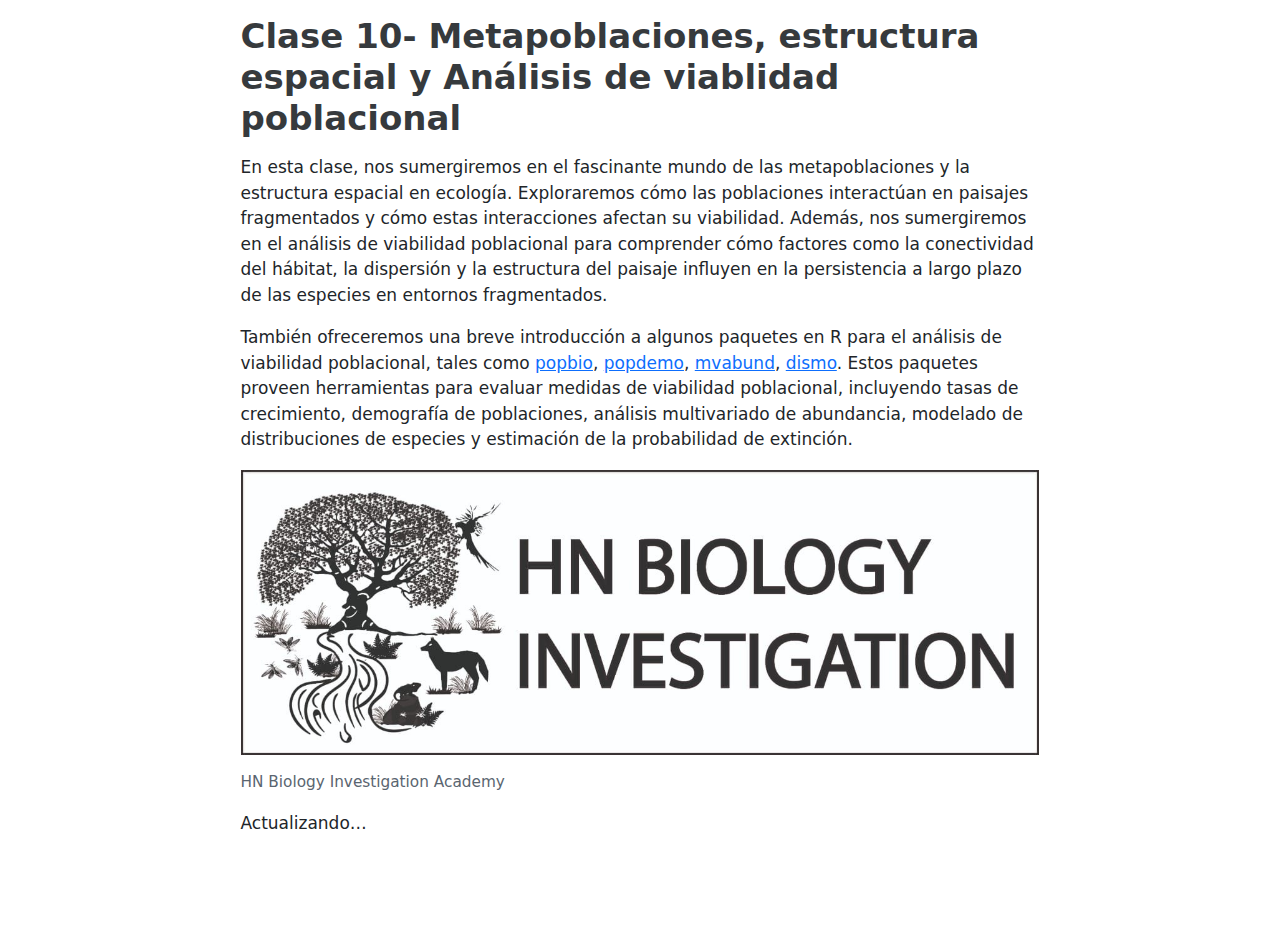
<file: docs/Clase10.html>
<!DOCTYPE html>
<html xmlns="http://www.w3.org/1999/xhtml" lang="en" xml:lang="en"><head>

<meta charset="utf-8">
<meta name="generator" content="quarto-1.3.450">

<meta name="viewport" content="width=device-width, initial-scale=1.0, user-scalable=yes">


<title>Clase 10- Metapoblaciones, estructura espacial y Análisis de viablidad poblacional</title>
<style>
code{white-space: pre-wrap;}
span.smallcaps{font-variant: small-caps;}
div.columns{display: flex; gap: min(4vw, 1.5em);}
div.column{flex: auto; overflow-x: auto;}
div.hanging-indent{margin-left: 1.5em; text-indent: -1.5em;}
ul.task-list{list-style: none;}
ul.task-list li input[type="checkbox"] {
  width: 0.8em;
  margin: 0 0.8em 0.2em -1em; /* quarto-specific, see https://github.com/quarto-dev/quarto-cli/issues/4556 */ 
  vertical-align: middle;
}
</style>


<script src="Clase10_files/libs/clipboard/clipboard.min.js"></script>
<script src="Clase10_files/libs/quarto-html/quarto.js"></script>
<script src="Clase10_files/libs/quarto-html/popper.min.js"></script>
<script src="Clase10_files/libs/quarto-html/tippy.umd.min.js"></script>
<script src="Clase10_files/libs/quarto-html/anchor.min.js"></script>
<link href="Clase10_files/libs/quarto-html/tippy.css" rel="stylesheet">
<link href="Clase10_files/libs/quarto-html/quarto-syntax-highlighting.css" rel="stylesheet" id="quarto-text-highlighting-styles">
<script src="Clase10_files/libs/bootstrap/bootstrap.min.js"></script>
<link href="Clase10_files/libs/bootstrap/bootstrap-icons.css" rel="stylesheet">
<link href="Clase10_files/libs/bootstrap/bootstrap.min.css" rel="stylesheet" id="quarto-bootstrap" data-mode="light">


</head>

<body class="fullcontent">

<div id="quarto-content" class="page-columns page-rows-contents page-layout-article">

<main class="content" id="quarto-document-content">

<header id="title-block-header" class="quarto-title-block default">
<div class="quarto-title">
<h1 class="title">Clase 10- Metapoblaciones, estructura espacial y Análisis de viablidad poblacional</h1>
</div>



<div class="quarto-title-meta">

    
  
    
  </div>
  

</header>

<p>En esta clase, nos sumergiremos en el fascinante mundo de las metapoblaciones y la estructura espacial en ecología. Exploraremos cómo las poblaciones interactúan en paisajes fragmentados y cómo estas interacciones afectan su viabilidad. Además, nos sumergiremos en el análisis de viabilidad poblacional para comprender cómo factores como la conectividad del hábitat, la dispersión y la estructura del paisaje influyen en la persistencia a largo plazo de las especies en entornos fragmentados.</p>
<p>También ofreceremos una breve introducción a algunos paquetes en R para el análisis de viabilidad poblacional, tales como <a href="https://www.jstatsoft.org/article/view/v022i11">popbio</a>, <a href="https://besjournals.onlinelibrary.wiley.com/doi/pdf/10.1111/j.2041-210X.2012.00222.x">popdemo</a>, <a href="https://besjournals.onlinelibrary.wiley.com/doi/10.1111/j.2041-210X.2012.00190.x">mvabund</a>, <a href="https://rdrr.io/cran/dismo/man/">dismo</a>. Estos paquetes proveen herramientas para evaluar medidas de viabilidad poblacional, incluyendo tasas de crecimiento, demografía de poblaciones, análisis multivariado de abundancia, modelado de distribuciones de especies y estimación de la probabilidad de extinción.</p>
<div class="quarto-figure quarto-figure-center">
<figure class="figure">
<p><img src="HN%20Cursos%20publicidad/HN%20Biology%20Inv%20large.jpg" class="img-fluid figure-img"></p>
<figcaption class="figure-caption">HN Biology Investigation Academy</figcaption>
</figure>
</div>
<p>Actualizando…</p>

</main>
<!-- /main column -->
<script id="quarto-html-after-body" type="application/javascript">
window.document.addEventListener("DOMContentLoaded", function (event) {
  const toggleBodyColorMode = (bsSheetEl) => {
    const mode = bsSheetEl.getAttribute("data-mode");
    const bodyEl = window.document.querySelector("body");
    if (mode === "dark") {
      bodyEl.classList.add("quarto-dark");
      bodyEl.classList.remove("quarto-light");
    } else {
      bodyEl.classList.add("quarto-light");
      bodyEl.classList.remove("quarto-dark");
    }
  }
  const toggleBodyColorPrimary = () => {
    const bsSheetEl = window.document.querySelector("link#quarto-bootstrap");
    if (bsSheetEl) {
      toggleBodyColorMode(bsSheetEl);
    }
  }
  toggleBodyColorPrimary();  
  const icon = "";
  const anchorJS = new window.AnchorJS();
  anchorJS.options = {
    placement: 'right',
    icon: icon
  };
  anchorJS.add('.anchored');
  const isCodeAnnotation = (el) => {
    for (const clz of el.classList) {
      if (clz.startsWith('code-annotation-')) {                     
        return true;
      }
    }
    return false;
  }
  const clipboard = new window.ClipboardJS('.code-copy-button', {
    text: function(trigger) {
      const codeEl = trigger.previousElementSibling.cloneNode(true);
      for (const childEl of codeEl.children) {
        if (isCodeAnnotation(childEl)) {
          childEl.remove();
        }
      }
      return codeEl.innerText;
    }
  });
  clipboard.on('success', function(e) {
    // button target
    const button = e.trigger;
    // don't keep focus
    button.blur();
    // flash "checked"
    button.classList.add('code-copy-button-checked');
    var currentTitle = button.getAttribute("title");
    button.setAttribute("title", "Copied!");
    let tooltip;
    if (window.bootstrap) {
      button.setAttribute("data-bs-toggle", "tooltip");
      button.setAttribute("data-bs-placement", "left");
      button.setAttribute("data-bs-title", "Copied!");
      tooltip = new bootstrap.Tooltip(button, 
        { trigger: "manual", 
          customClass: "code-copy-button-tooltip",
          offset: [0, -8]});
      tooltip.show();    
    }
    setTimeout(function() {
      if (tooltip) {
        tooltip.hide();
        button.removeAttribute("data-bs-title");
        button.removeAttribute("data-bs-toggle");
        button.removeAttribute("data-bs-placement");
      }
      button.setAttribute("title", currentTitle);
      button.classList.remove('code-copy-button-checked');
    }, 1000);
    // clear code selection
    e.clearSelection();
  });
  function tippyHover(el, contentFn) {
    const config = {
      allowHTML: true,
      content: contentFn,
      maxWidth: 500,
      delay: 100,
      arrow: false,
      appendTo: function(el) {
          return el.parentElement;
      },
      interactive: true,
      interactiveBorder: 10,
      theme: 'quarto',
      placement: 'bottom-start'
    };
    window.tippy(el, config); 
  }
  const noterefs = window.document.querySelectorAll('a[role="doc-noteref"]');
  for (var i=0; i<noterefs.length; i++) {
    const ref = noterefs[i];
    tippyHover(ref, function() {
      // use id or data attribute instead here
      let href = ref.getAttribute('data-footnote-href') || ref.getAttribute('href');
      try { href = new URL(href).hash; } catch {}
      const id = href.replace(/^#\/?/, "");
      const note = window.document.getElementById(id);
      return note.innerHTML;
    });
  }
      let selectedAnnoteEl;
      const selectorForAnnotation = ( cell, annotation) => {
        let cellAttr = 'data-code-cell="' + cell + '"';
        let lineAttr = 'data-code-annotation="' +  annotation + '"';
        const selector = 'span[' + cellAttr + '][' + lineAttr + ']';
        return selector;
      }
      const selectCodeLines = (annoteEl) => {
        const doc = window.document;
        const targetCell = annoteEl.getAttribute("data-target-cell");
        const targetAnnotation = annoteEl.getAttribute("data-target-annotation");
        const annoteSpan = window.document.querySelector(selectorForAnnotation(targetCell, targetAnnotation));
        const lines = annoteSpan.getAttribute("data-code-lines").split(",");
        const lineIds = lines.map((line) => {
          return targetCell + "-" + line;
        })
        let top = null;
        let height = null;
        let parent = null;
        if (lineIds.length > 0) {
            //compute the position of the single el (top and bottom and make a div)
            const el = window.document.getElementById(lineIds[0]);
            top = el.offsetTop;
            height = el.offsetHeight;
            parent = el.parentElement.parentElement;
          if (lineIds.length > 1) {
            const lastEl = window.document.getElementById(lineIds[lineIds.length - 1]);
            const bottom = lastEl.offsetTop + lastEl.offsetHeight;
            height = bottom - top;
          }
          if (top !== null && height !== null && parent !== null) {
            // cook up a div (if necessary) and position it 
            let div = window.document.getElementById("code-annotation-line-highlight");
            if (div === null) {
              div = window.document.createElement("div");
              div.setAttribute("id", "code-annotation-line-highlight");
              div.style.position = 'absolute';
              parent.appendChild(div);
            }
            div.style.top = top - 2 + "px";
            div.style.height = height + 4 + "px";
            let gutterDiv = window.document.getElementById("code-annotation-line-highlight-gutter");
            if (gutterDiv === null) {
              gutterDiv = window.document.createElement("div");
              gutterDiv.setAttribute("id", "code-annotation-line-highlight-gutter");
              gutterDiv.style.position = 'absolute';
              const codeCell = window.document.getElementById(targetCell);
              const gutter = codeCell.querySelector('.code-annotation-gutter');
              gutter.appendChild(gutterDiv);
            }
            gutterDiv.style.top = top - 2 + "px";
            gutterDiv.style.height = height + 4 + "px";
          }
          selectedAnnoteEl = annoteEl;
        }
      };
      const unselectCodeLines = () => {
        const elementsIds = ["code-annotation-line-highlight", "code-annotation-line-highlight-gutter"];
        elementsIds.forEach((elId) => {
          const div = window.document.getElementById(elId);
          if (div) {
            div.remove();
          }
        });
        selectedAnnoteEl = undefined;
      };
      // Attach click handler to the DT
      const annoteDls = window.document.querySelectorAll('dt[data-target-cell]');
      for (const annoteDlNode of annoteDls) {
        annoteDlNode.addEventListener('click', (event) => {
          const clickedEl = event.target;
          if (clickedEl !== selectedAnnoteEl) {
            unselectCodeLines();
            const activeEl = window.document.querySelector('dt[data-target-cell].code-annotation-active');
            if (activeEl) {
              activeEl.classList.remove('code-annotation-active');
            }
            selectCodeLines(clickedEl);
            clickedEl.classList.add('code-annotation-active');
          } else {
            // Unselect the line
            unselectCodeLines();
            clickedEl.classList.remove('code-annotation-active');
          }
        });
      }
  const findCites = (el) => {
    const parentEl = el.parentElement;
    if (parentEl) {
      const cites = parentEl.dataset.cites;
      if (cites) {
        return {
          el,
          cites: cites.split(' ')
        };
      } else {
        return findCites(el.parentElement)
      }
    } else {
      return undefined;
    }
  };
  var bibliorefs = window.document.querySelectorAll('a[role="doc-biblioref"]');
  for (var i=0; i<bibliorefs.length; i++) {
    const ref = bibliorefs[i];
    const citeInfo = findCites(ref);
    if (citeInfo) {
      tippyHover(citeInfo.el, function() {
        var popup = window.document.createElement('div');
        citeInfo.cites.forEach(function(cite) {
          var citeDiv = window.document.createElement('div');
          citeDiv.classList.add('hanging-indent');
          citeDiv.classList.add('csl-entry');
          var biblioDiv = window.document.getElementById('ref-' + cite);
          if (biblioDiv) {
            citeDiv.innerHTML = biblioDiv.innerHTML;
          }
          popup.appendChild(citeDiv);
        });
        return popup.innerHTML;
      });
    }
  }
});
</script>
</div> <!-- /content -->



</body></html>
</file>
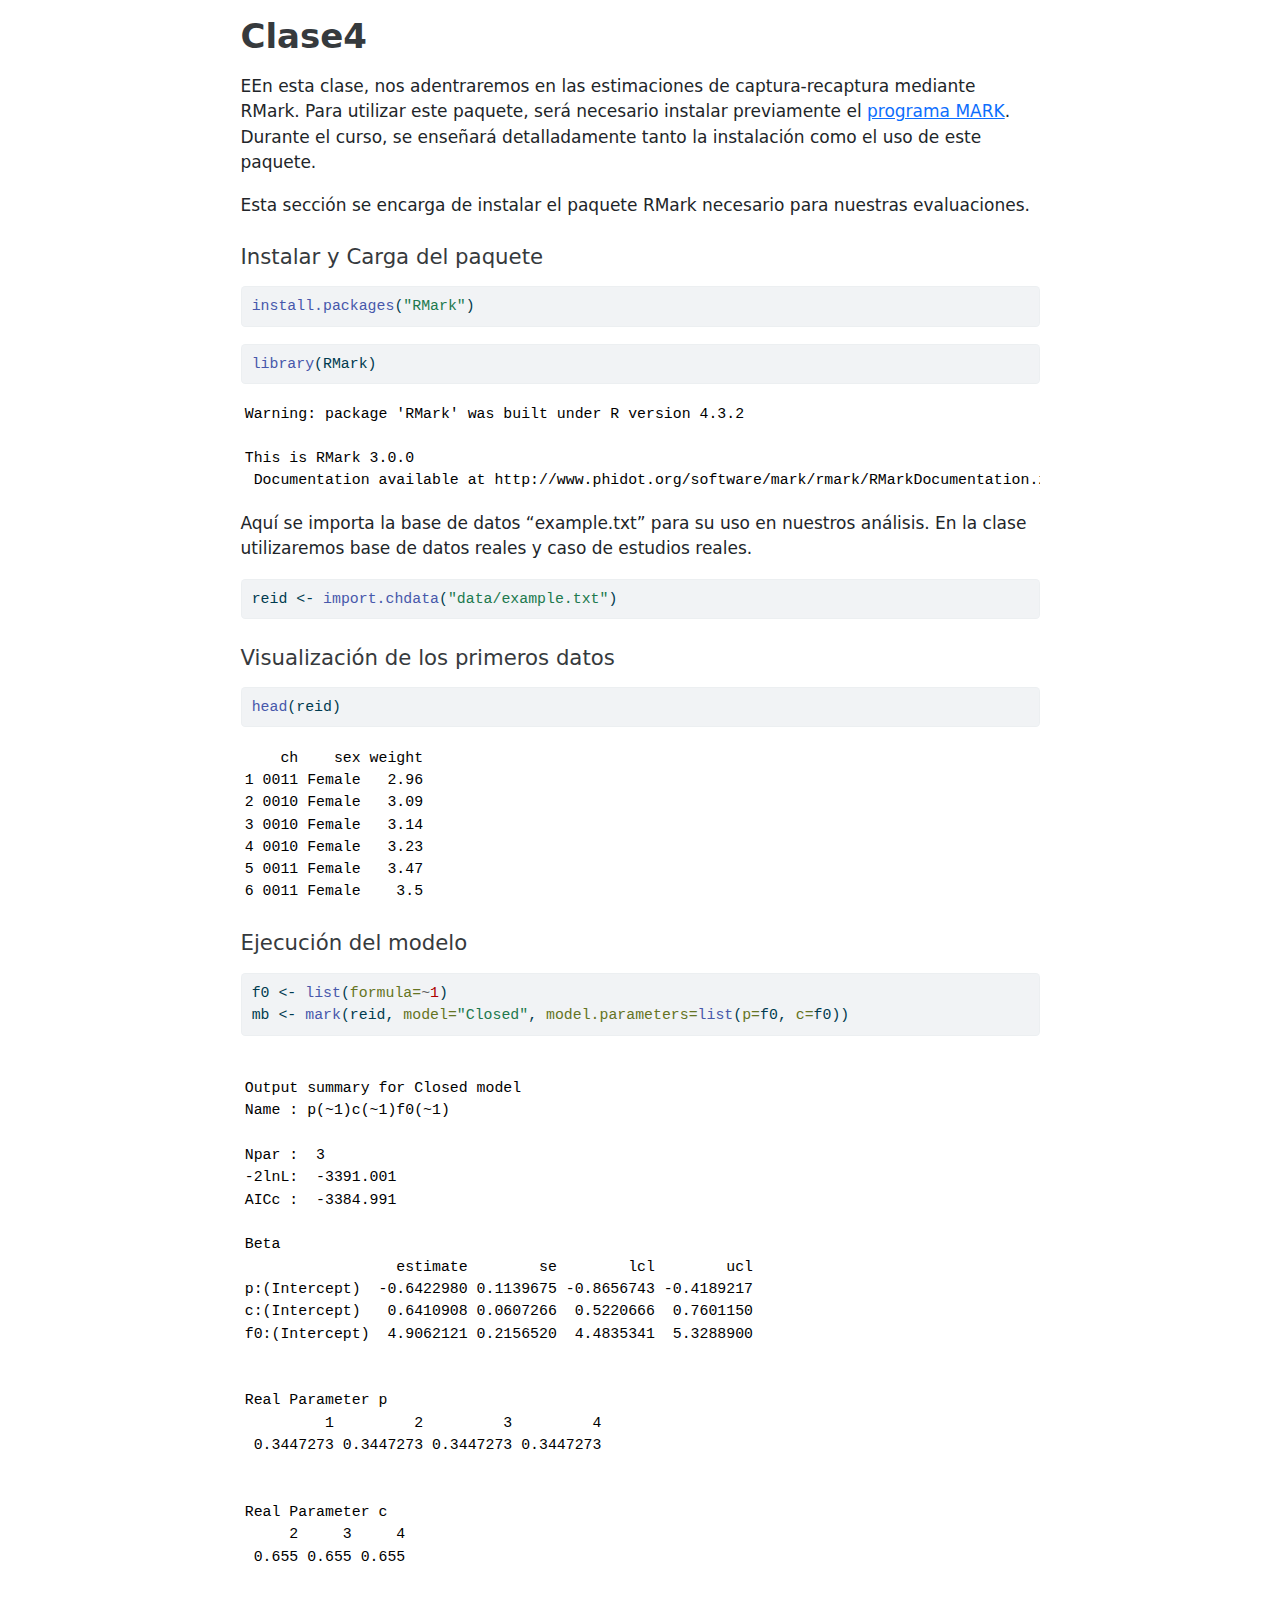
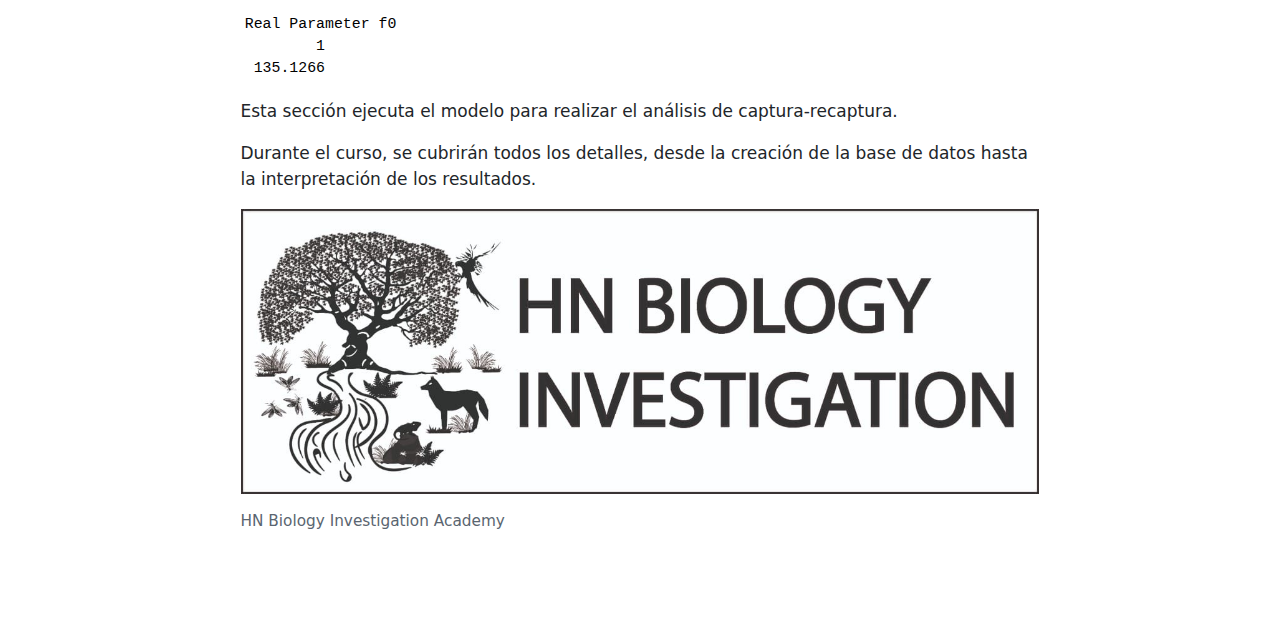
<file: docs/Clase4.html>
<!DOCTYPE html>
<html xmlns="http://www.w3.org/1999/xhtml" lang="en" xml:lang="en"><head>

<meta charset="utf-8">
<meta name="generator" content="quarto-1.3.450">

<meta name="viewport" content="width=device-width, initial-scale=1.0, user-scalable=yes">


<title>Clase4</title>
<style>
code{white-space: pre-wrap;}
span.smallcaps{font-variant: small-caps;}
div.columns{display: flex; gap: min(4vw, 1.5em);}
div.column{flex: auto; overflow-x: auto;}
div.hanging-indent{margin-left: 1.5em; text-indent: -1.5em;}
ul.task-list{list-style: none;}
ul.task-list li input[type="checkbox"] {
  width: 0.8em;
  margin: 0 0.8em 0.2em -1em; /* quarto-specific, see https://github.com/quarto-dev/quarto-cli/issues/4556 */ 
  vertical-align: middle;
}
/* CSS for syntax highlighting */
pre > code.sourceCode { white-space: pre; position: relative; }
pre > code.sourceCode > span { display: inline-block; line-height: 1.25; }
pre > code.sourceCode > span:empty { height: 1.2em; }
.sourceCode { overflow: visible; }
code.sourceCode > span { color: inherit; text-decoration: inherit; }
div.sourceCode { margin: 1em 0; }
pre.sourceCode { margin: 0; }
@media screen {
div.sourceCode { overflow: auto; }
}
@media print {
pre > code.sourceCode { white-space: pre-wrap; }
pre > code.sourceCode > span { text-indent: -5em; padding-left: 5em; }
}
pre.numberSource code
  { counter-reset: source-line 0; }
pre.numberSource code > span
  { position: relative; left: -4em; counter-increment: source-line; }
pre.numberSource code > span > a:first-child::before
  { content: counter(source-line);
    position: relative; left: -1em; text-align: right; vertical-align: baseline;
    border: none; display: inline-block;
    -webkit-touch-callout: none; -webkit-user-select: none;
    -khtml-user-select: none; -moz-user-select: none;
    -ms-user-select: none; user-select: none;
    padding: 0 4px; width: 4em;
  }
pre.numberSource { margin-left: 3em;  padding-left: 4px; }
div.sourceCode
  {   }
@media screen {
pre > code.sourceCode > span > a:first-child::before { text-decoration: underline; }
}
</style>


<script src="Clase4_files/libs/clipboard/clipboard.min.js"></script>
<script src="Clase4_files/libs/quarto-html/quarto.js"></script>
<script src="Clase4_files/libs/quarto-html/popper.min.js"></script>
<script src="Clase4_files/libs/quarto-html/tippy.umd.min.js"></script>
<script src="Clase4_files/libs/quarto-html/anchor.min.js"></script>
<link href="Clase4_files/libs/quarto-html/tippy.css" rel="stylesheet">
<link href="Clase4_files/libs/quarto-html/quarto-syntax-highlighting.css" rel="stylesheet" id="quarto-text-highlighting-styles">
<script src="Clase4_files/libs/bootstrap/bootstrap.min.js"></script>
<link href="Clase4_files/libs/bootstrap/bootstrap-icons.css" rel="stylesheet">
<link href="Clase4_files/libs/bootstrap/bootstrap.min.css" rel="stylesheet" id="quarto-bootstrap" data-mode="light">


</head>

<body class="fullcontent">

<div id="quarto-content" class="page-columns page-rows-contents page-layout-article">

<main class="content" id="quarto-document-content">

<header id="title-block-header" class="quarto-title-block default">
<div class="quarto-title">
<h1 class="title">Clase4</h1>
</div>



<div class="quarto-title-meta">

    
  
    
  </div>
  

</header>

<p>EEn esta clase, nos adentraremos en las estimaciones de captura-recaptura mediante RMark. Para utilizar este paquete, será necesario instalar previamente el <a href="http://www.phidot.org/software/mark/background/">programa MARK</a>. Durante el curso, se enseñará detalladamente tanto la instalación como el uso de este paquete.</p>
<p>Esta sección se encarga de instalar el paquete RMark necesario para nuestras evaluaciones.</p>
<section id="instalar-y-carga-del-paquete" class="level4">
<h4 class="anchored" data-anchor-id="instalar-y-carga-del-paquete">Instalar y Carga del paquete</h4>
<div class="cell">
<div class="sourceCode cell-code" id="cb1"><pre class="sourceCode r code-with-copy"><code class="sourceCode r"><span id="cb1-1"><a href="#cb1-1" aria-hidden="true" tabindex="-1"></a><span class="fu">install.packages</span>(<span class="st">"RMark"</span>)</span></code><button title="Copy to Clipboard" class="code-copy-button"><i class="bi"></i></button></pre></div>
</div>
<div class="cell">
<div class="sourceCode cell-code" id="cb2"><pre class="sourceCode r code-with-copy"><code class="sourceCode r"><span id="cb2-1"><a href="#cb2-1" aria-hidden="true" tabindex="-1"></a><span class="fu">library</span>(RMark)</span></code><button title="Copy to Clipboard" class="code-copy-button"><i class="bi"></i></button></pre></div>
<div class="cell-output cell-output-stderr">
<pre><code>Warning: package 'RMark' was built under R version 4.3.2</code></pre>
</div>
<div class="cell-output cell-output-stderr">
<pre><code>This is RMark 3.0.0
 Documentation available at http://www.phidot.org/software/mark/rmark/RMarkDocumentation.zip</code></pre>
</div>
</div>
<p>Aquí se importa la base de datos “example.txt” para su uso en nuestros análisis. En la clase utilizaremos base de datos reales y caso de estudios reales.</p>
<div class="cell">
<div class="sourceCode cell-code" id="cb5"><pre class="sourceCode r code-with-copy"><code class="sourceCode r"><span id="cb5-1"><a href="#cb5-1" aria-hidden="true" tabindex="-1"></a>reid <span class="ot">&lt;-</span> <span class="fu">import.chdata</span>(<span class="st">"data/example.txt"</span>)</span></code><button title="Copy to Clipboard" class="code-copy-button"><i class="bi"></i></button></pre></div>
</div>
</section>
<section id="visualización-de-los-primeros-datos" class="level4">
<h4 class="anchored" data-anchor-id="visualización-de-los-primeros-datos">Visualización de los primeros datos</h4>
<div class="cell">
<div class="sourceCode cell-code" id="cb6"><pre class="sourceCode r code-with-copy"><code class="sourceCode r"><span id="cb6-1"><a href="#cb6-1" aria-hidden="true" tabindex="-1"></a><span class="fu">head</span>(reid)</span></code><button title="Copy to Clipboard" class="code-copy-button"><i class="bi"></i></button></pre></div>
<div class="cell-output cell-output-stdout">
<pre><code>    ch    sex weight
1 0011 Female   2.96
2 0010 Female   3.09
3 0010 Female   3.14
4 0010 Female   3.23
5 0011 Female   3.47
6 0011 Female    3.5</code></pre>
</div>
</div>
</section>
<section id="ejecución-del-modelo" class="level4">
<h4 class="anchored" data-anchor-id="ejecución-del-modelo">Ejecución del modelo</h4>
<div class="cell">
<div class="sourceCode cell-code" id="cb8"><pre class="sourceCode r code-with-copy"><code class="sourceCode r"><span id="cb8-1"><a href="#cb8-1" aria-hidden="true" tabindex="-1"></a>f0 <span class="ot">&lt;-</span> <span class="fu">list</span>(<span class="at">formula=</span><span class="sc">~</span><span class="dv">1</span>)</span>
<span id="cb8-2"><a href="#cb8-2" aria-hidden="true" tabindex="-1"></a>mb <span class="ot">&lt;-</span> <span class="fu">mark</span>(reid, <span class="at">model=</span><span class="st">"Closed"</span>, <span class="at">model.parameters=</span><span class="fu">list</span>(<span class="at">p=</span>f0, <span class="at">c=</span>f0))</span></code><button title="Copy to Clipboard" class="code-copy-button"><i class="bi"></i></button></pre></div>
<div class="cell-output cell-output-stdout">
<pre><code>
Output summary for Closed model
Name : p(~1)c(~1)f0(~1) 

Npar :  3
-2lnL:  -3391.001
AICc :  -3384.991

Beta
                 estimate        se        lcl        ucl
p:(Intercept)  -0.6422980 0.1139675 -0.8656743 -0.4189217
c:(Intercept)   0.6410908 0.0607266  0.5220666  0.7601150
f0:(Intercept)  4.9062121 0.2156520  4.4835341  5.3288900


Real Parameter p
         1         2         3         4
 0.3447273 0.3447273 0.3447273 0.3447273


Real Parameter c
     2     3     4
 0.655 0.655 0.655


Real Parameter f0
        1
 135.1266</code></pre>
</div>
</div>
<p>Esta sección ejecuta el modelo para realizar el análisis de captura-recaptura.</p>
<p>Durante el curso, se cubrirán todos los detalles, desde la creación de la base de datos hasta la interpretación de los resultados.</p>
<div class="quarto-figure quarto-figure-center">
<figure class="figure">
<p><img src="HN%20Cursos%20publicidad/HN%20Biology%20Inv%20large.jpg" class="img-fluid figure-img"></p>
<figcaption class="figure-caption">HN Biology Investigation Academy</figcaption>
</figure>
</div>
</section>

</main>
<!-- /main column -->
<script id="quarto-html-after-body" type="application/javascript">
window.document.addEventListener("DOMContentLoaded", function (event) {
  const toggleBodyColorMode = (bsSheetEl) => {
    const mode = bsSheetEl.getAttribute("data-mode");
    const bodyEl = window.document.querySelector("body");
    if (mode === "dark") {
      bodyEl.classList.add("quarto-dark");
      bodyEl.classList.remove("quarto-light");
    } else {
      bodyEl.classList.add("quarto-light");
      bodyEl.classList.remove("quarto-dark");
    }
  }
  const toggleBodyColorPrimary = () => {
    const bsSheetEl = window.document.querySelector("link#quarto-bootstrap");
    if (bsSheetEl) {
      toggleBodyColorMode(bsSheetEl);
    }
  }
  toggleBodyColorPrimary();  
  const icon = "";
  const anchorJS = new window.AnchorJS();
  anchorJS.options = {
    placement: 'right',
    icon: icon
  };
  anchorJS.add('.anchored');
  const isCodeAnnotation = (el) => {
    for (const clz of el.classList) {
      if (clz.startsWith('code-annotation-')) {                     
        return true;
      }
    }
    return false;
  }
  const clipboard = new window.ClipboardJS('.code-copy-button', {
    text: function(trigger) {
      const codeEl = trigger.previousElementSibling.cloneNode(true);
      for (const childEl of codeEl.children) {
        if (isCodeAnnotation(childEl)) {
          childEl.remove();
        }
      }
      return codeEl.innerText;
    }
  });
  clipboard.on('success', function(e) {
    // button target
    const button = e.trigger;
    // don't keep focus
    button.blur();
    // flash "checked"
    button.classList.add('code-copy-button-checked');
    var currentTitle = button.getAttribute("title");
    button.setAttribute("title", "Copied!");
    let tooltip;
    if (window.bootstrap) {
      button.setAttribute("data-bs-toggle", "tooltip");
      button.setAttribute("data-bs-placement", "left");
      button.setAttribute("data-bs-title", "Copied!");
      tooltip = new bootstrap.Tooltip(button, 
        { trigger: "manual", 
          customClass: "code-copy-button-tooltip",
          offset: [0, -8]});
      tooltip.show();    
    }
    setTimeout(function() {
      if (tooltip) {
        tooltip.hide();
        button.removeAttribute("data-bs-title");
        button.removeAttribute("data-bs-toggle");
        button.removeAttribute("data-bs-placement");
      }
      button.setAttribute("title", currentTitle);
      button.classList.remove('code-copy-button-checked');
    }, 1000);
    // clear code selection
    e.clearSelection();
  });
  function tippyHover(el, contentFn) {
    const config = {
      allowHTML: true,
      content: contentFn,
      maxWidth: 500,
      delay: 100,
      arrow: false,
      appendTo: function(el) {
          return el.parentElement;
      },
      interactive: true,
      interactiveBorder: 10,
      theme: 'quarto',
      placement: 'bottom-start'
    };
    window.tippy(el, config); 
  }
  const noterefs = window.document.querySelectorAll('a[role="doc-noteref"]');
  for (var i=0; i<noterefs.length; i++) {
    const ref = noterefs[i];
    tippyHover(ref, function() {
      // use id or data attribute instead here
      let href = ref.getAttribute('data-footnote-href') || ref.getAttribute('href');
      try { href = new URL(href).hash; } catch {}
      const id = href.replace(/^#\/?/, "");
      const note = window.document.getElementById(id);
      return note.innerHTML;
    });
  }
      let selectedAnnoteEl;
      const selectorForAnnotation = ( cell, annotation) => {
        let cellAttr = 'data-code-cell="' + cell + '"';
        let lineAttr = 'data-code-annotation="' +  annotation + '"';
        const selector = 'span[' + cellAttr + '][' + lineAttr + ']';
        return selector;
      }
      const selectCodeLines = (annoteEl) => {
        const doc = window.document;
        const targetCell = annoteEl.getAttribute("data-target-cell");
        const targetAnnotation = annoteEl.getAttribute("data-target-annotation");
        const annoteSpan = window.document.querySelector(selectorForAnnotation(targetCell, targetAnnotation));
        const lines = annoteSpan.getAttribute("data-code-lines").split(",");
        const lineIds = lines.map((line) => {
          return targetCell + "-" + line;
        })
        let top = null;
        let height = null;
        let parent = null;
        if (lineIds.length > 0) {
            //compute the position of the single el (top and bottom and make a div)
            const el = window.document.getElementById(lineIds[0]);
            top = el.offsetTop;
            height = el.offsetHeight;
            parent = el.parentElement.parentElement;
          if (lineIds.length > 1) {
            const lastEl = window.document.getElementById(lineIds[lineIds.length - 1]);
            const bottom = lastEl.offsetTop + lastEl.offsetHeight;
            height = bottom - top;
          }
          if (top !== null && height !== null && parent !== null) {
            // cook up a div (if necessary) and position it 
            let div = window.document.getElementById("code-annotation-line-highlight");
            if (div === null) {
              div = window.document.createElement("div");
              div.setAttribute("id", "code-annotation-line-highlight");
              div.style.position = 'absolute';
              parent.appendChild(div);
            }
            div.style.top = top - 2 + "px";
            div.style.height = height + 4 + "px";
            let gutterDiv = window.document.getElementById("code-annotation-line-highlight-gutter");
            if (gutterDiv === null) {
              gutterDiv = window.document.createElement("div");
              gutterDiv.setAttribute("id", "code-annotation-line-highlight-gutter");
              gutterDiv.style.position = 'absolute';
              const codeCell = window.document.getElementById(targetCell);
              const gutter = codeCell.querySelector('.code-annotation-gutter');
              gutter.appendChild(gutterDiv);
            }
            gutterDiv.style.top = top - 2 + "px";
            gutterDiv.style.height = height + 4 + "px";
          }
          selectedAnnoteEl = annoteEl;
        }
      };
      const unselectCodeLines = () => {
        const elementsIds = ["code-annotation-line-highlight", "code-annotation-line-highlight-gutter"];
        elementsIds.forEach((elId) => {
          const div = window.document.getElementById(elId);
          if (div) {
            div.remove();
          }
        });
        selectedAnnoteEl = undefined;
      };
      // Attach click handler to the DT
      const annoteDls = window.document.querySelectorAll('dt[data-target-cell]');
      for (const annoteDlNode of annoteDls) {
        annoteDlNode.addEventListener('click', (event) => {
          const clickedEl = event.target;
          if (clickedEl !== selectedAnnoteEl) {
            unselectCodeLines();
            const activeEl = window.document.querySelector('dt[data-target-cell].code-annotation-active');
            if (activeEl) {
              activeEl.classList.remove('code-annotation-active');
            }
            selectCodeLines(clickedEl);
            clickedEl.classList.add('code-annotation-active');
          } else {
            // Unselect the line
            unselectCodeLines();
            clickedEl.classList.remove('code-annotation-active');
          }
        });
      }
  const findCites = (el) => {
    const parentEl = el.parentElement;
    if (parentEl) {
      const cites = parentEl.dataset.cites;
      if (cites) {
        return {
          el,
          cites: cites.split(' ')
        };
      } else {
        return findCites(el.parentElement)
      }
    } else {
      return undefined;
    }
  };
  var bibliorefs = window.document.querySelectorAll('a[role="doc-biblioref"]');
  for (var i=0; i<bibliorefs.length; i++) {
    const ref = bibliorefs[i];
    const citeInfo = findCites(ref);
    if (citeInfo) {
      tippyHover(citeInfo.el, function() {
        var popup = window.document.createElement('div');
        citeInfo.cites.forEach(function(cite) {
          var citeDiv = window.document.createElement('div');
          citeDiv.classList.add('hanging-indent');
          citeDiv.classList.add('csl-entry');
          var biblioDiv = window.document.getElementById('ref-' + cite);
          if (biblioDiv) {
            citeDiv.innerHTML = biblioDiv.innerHTML;
          }
          popup.appendChild(citeDiv);
        });
        return popup.innerHTML;
      });
    }
  }
});
</script>
</div> <!-- /content -->



</body></html>
</file>
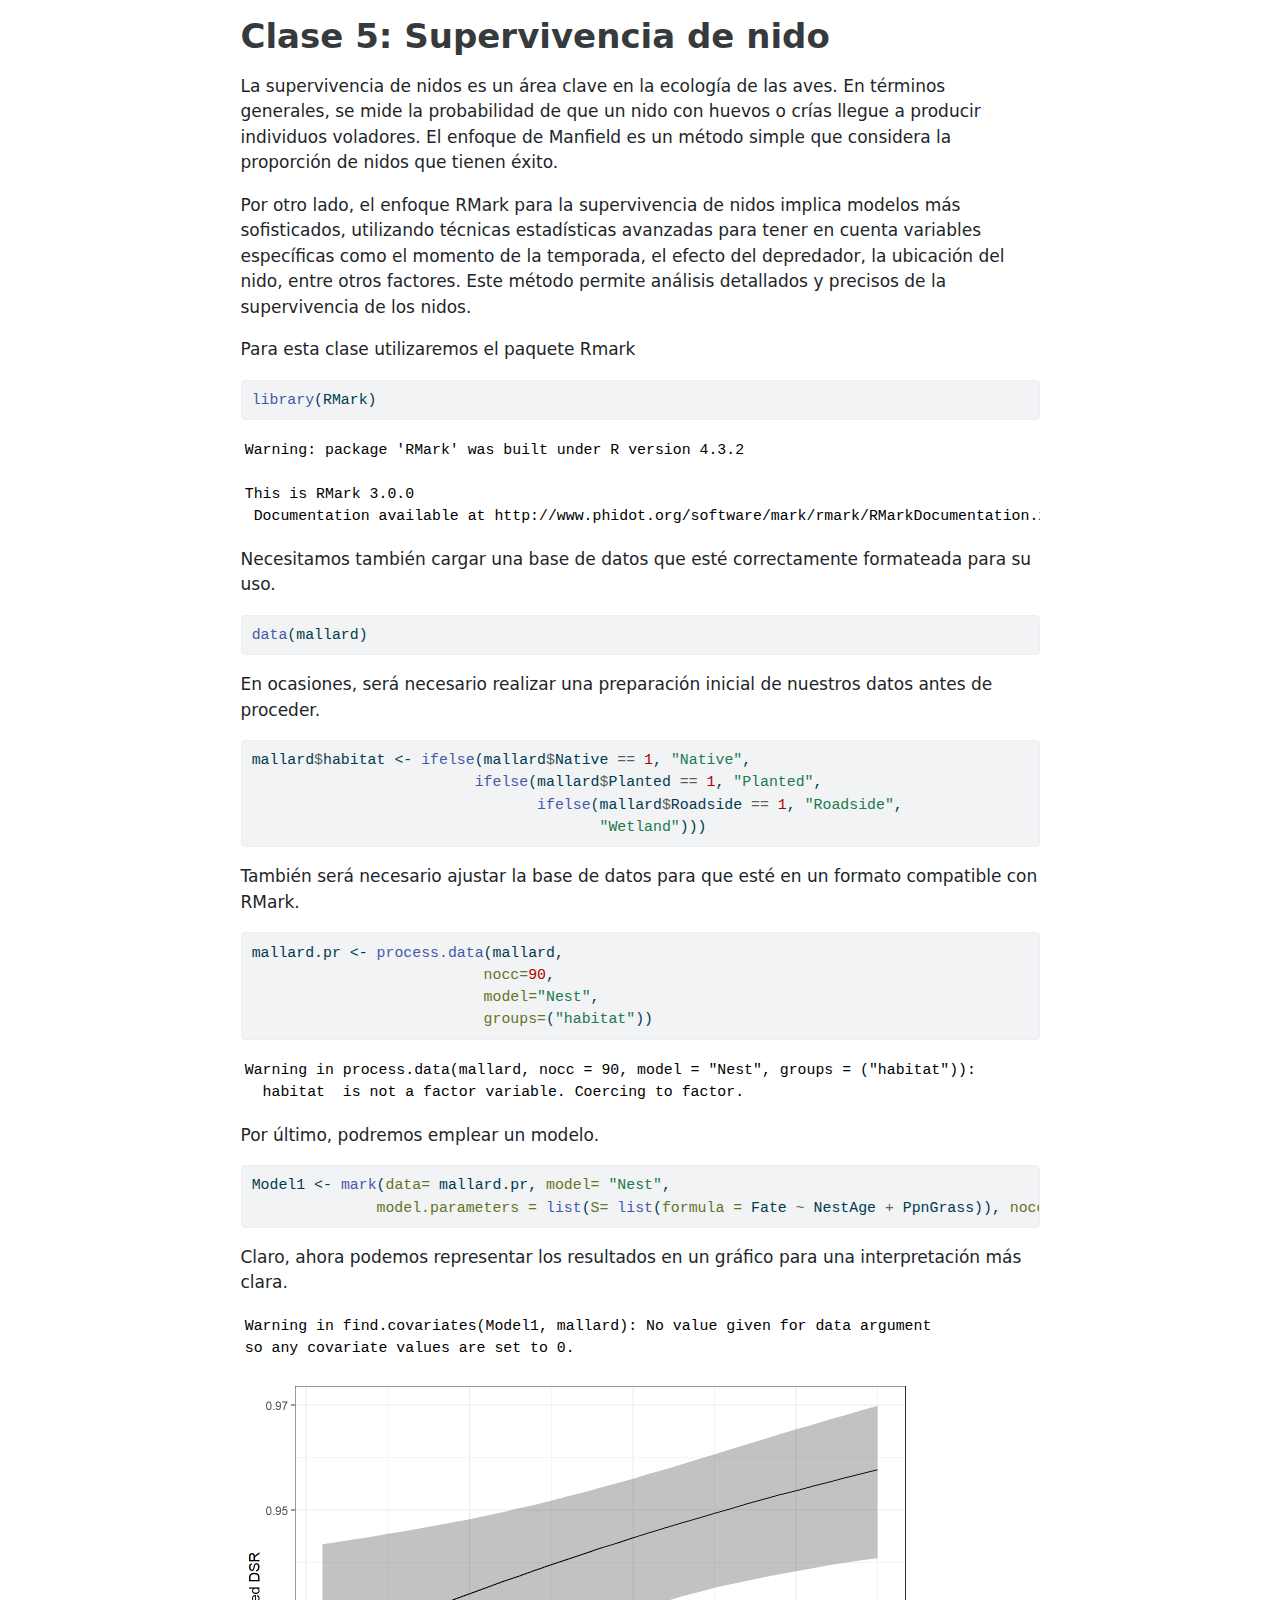
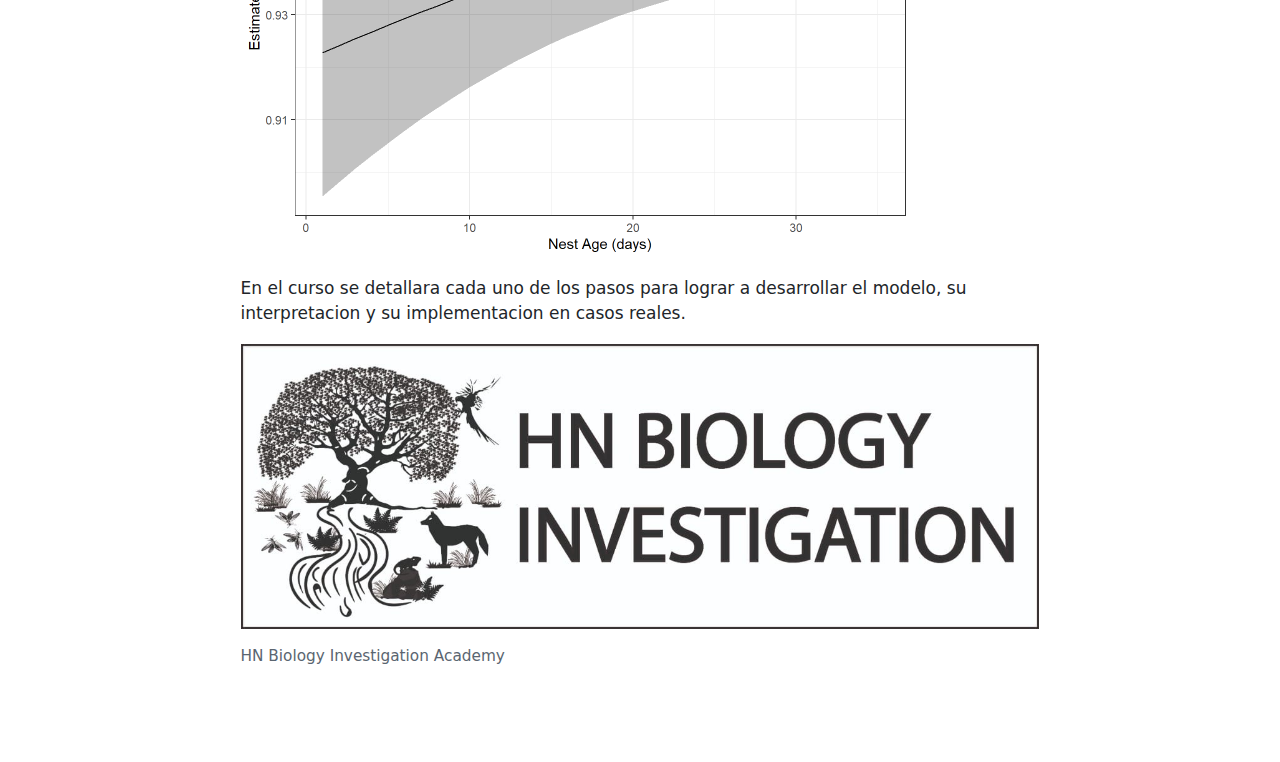
<file: docs/Clase5.html>
<!DOCTYPE html>
<html xmlns="http://www.w3.org/1999/xhtml" lang="en" xml:lang="en"><head>

<meta charset="utf-8">
<meta name="generator" content="quarto-1.3.450">

<meta name="viewport" content="width=device-width, initial-scale=1.0, user-scalable=yes">


<title>Clase 5: Supervivencia de nido</title>
<style>
code{white-space: pre-wrap;}
span.smallcaps{font-variant: small-caps;}
div.columns{display: flex; gap: min(4vw, 1.5em);}
div.column{flex: auto; overflow-x: auto;}
div.hanging-indent{margin-left: 1.5em; text-indent: -1.5em;}
ul.task-list{list-style: none;}
ul.task-list li input[type="checkbox"] {
  width: 0.8em;
  margin: 0 0.8em 0.2em -1em; /* quarto-specific, see https://github.com/quarto-dev/quarto-cli/issues/4556 */ 
  vertical-align: middle;
}
/* CSS for syntax highlighting */
pre > code.sourceCode { white-space: pre; position: relative; }
pre > code.sourceCode > span { display: inline-block; line-height: 1.25; }
pre > code.sourceCode > span:empty { height: 1.2em; }
.sourceCode { overflow: visible; }
code.sourceCode > span { color: inherit; text-decoration: inherit; }
div.sourceCode { margin: 1em 0; }
pre.sourceCode { margin: 0; }
@media screen {
div.sourceCode { overflow: auto; }
}
@media print {
pre > code.sourceCode { white-space: pre-wrap; }
pre > code.sourceCode > span { text-indent: -5em; padding-left: 5em; }
}
pre.numberSource code
  { counter-reset: source-line 0; }
pre.numberSource code > span
  { position: relative; left: -4em; counter-increment: source-line; }
pre.numberSource code > span > a:first-child::before
  { content: counter(source-line);
    position: relative; left: -1em; text-align: right; vertical-align: baseline;
    border: none; display: inline-block;
    -webkit-touch-callout: none; -webkit-user-select: none;
    -khtml-user-select: none; -moz-user-select: none;
    -ms-user-select: none; user-select: none;
    padding: 0 4px; width: 4em;
  }
pre.numberSource { margin-left: 3em;  padding-left: 4px; }
div.sourceCode
  {   }
@media screen {
pre > code.sourceCode > span > a:first-child::before { text-decoration: underline; }
}
</style>


<script src="Clase5_files/libs/clipboard/clipboard.min.js"></script>
<script src="Clase5_files/libs/quarto-html/quarto.js"></script>
<script src="Clase5_files/libs/quarto-html/popper.min.js"></script>
<script src="Clase5_files/libs/quarto-html/tippy.umd.min.js"></script>
<script src="Clase5_files/libs/quarto-html/anchor.min.js"></script>
<link href="Clase5_files/libs/quarto-html/tippy.css" rel="stylesheet">
<link href="Clase5_files/libs/quarto-html/quarto-syntax-highlighting.css" rel="stylesheet" id="quarto-text-highlighting-styles">
<script src="Clase5_files/libs/bootstrap/bootstrap.min.js"></script>
<link href="Clase5_files/libs/bootstrap/bootstrap-icons.css" rel="stylesheet">
<link href="Clase5_files/libs/bootstrap/bootstrap.min.css" rel="stylesheet" id="quarto-bootstrap" data-mode="light">


</head>

<body class="fullcontent">

<div id="quarto-content" class="page-columns page-rows-contents page-layout-article">

<main class="content" id="quarto-document-content">

<header id="title-block-header" class="quarto-title-block default">
<div class="quarto-title">
<h1 class="title">Clase 5: Supervivencia de nido</h1>
</div>



<div class="quarto-title-meta">

    
  
    
  </div>
  

</header>

<p>La supervivencia de nidos es un área clave en la ecología de las aves. En términos generales, se mide la probabilidad de que un nido con huevos o crías llegue a producir individuos voladores. El enfoque de Manfield es un método simple que considera la proporción de nidos que tienen éxito.</p>
<p>Por otro lado, el enfoque RMark para la supervivencia de nidos implica modelos más sofisticados, utilizando técnicas estadísticas avanzadas para tener en cuenta variables específicas como el momento de la temporada, el efecto del depredador, la ubicación del nido, entre otros factores. Este método permite análisis detallados y precisos de la supervivencia de los nidos.</p>
<p>Para esta clase utilizaremos el paquete Rmark</p>
<div class="cell">
<div class="sourceCode cell-code" id="cb1"><pre class="sourceCode r code-with-copy"><code class="sourceCode r"><span id="cb1-1"><a href="#cb1-1" aria-hidden="true" tabindex="-1"></a><span class="fu">library</span>(RMark)</span></code><button title="Copy to Clipboard" class="code-copy-button"><i class="bi"></i></button></pre></div>
<div class="cell-output cell-output-stderr">
<pre><code>Warning: package 'RMark' was built under R version 4.3.2</code></pre>
</div>
<div class="cell-output cell-output-stderr">
<pre><code>This is RMark 3.0.0
 Documentation available at http://www.phidot.org/software/mark/rmark/RMarkDocumentation.zip</code></pre>
</div>
</div>
<p>Necesitamos también cargar una base de datos que esté correctamente formateada para su uso.</p>
<div class="cell">
<div class="sourceCode cell-code" id="cb4"><pre class="sourceCode r code-with-copy"><code class="sourceCode r"><span id="cb4-1"><a href="#cb4-1" aria-hidden="true" tabindex="-1"></a><span class="fu">data</span>(mallard)</span></code><button title="Copy to Clipboard" class="code-copy-button"><i class="bi"></i></button></pre></div>
</div>
<p>En ocasiones, será necesario realizar una preparación inicial de nuestros datos antes de proceder.</p>
<div class="cell">
<div class="sourceCode cell-code" id="cb5"><pre class="sourceCode r code-with-copy"><code class="sourceCode r"><span id="cb5-1"><a href="#cb5-1" aria-hidden="true" tabindex="-1"></a>mallard<span class="sc">$</span>habitat <span class="ot">&lt;-</span> <span class="fu">ifelse</span>(mallard<span class="sc">$</span>Native <span class="sc">==</span> <span class="dv">1</span>, <span class="st">"Native"</span>,</span>
<span id="cb5-2"><a href="#cb5-2" aria-hidden="true" tabindex="-1"></a>                         <span class="fu">ifelse</span>(mallard<span class="sc">$</span>Planted <span class="sc">==</span> <span class="dv">1</span>, <span class="st">"Planted"</span>,</span>
<span id="cb5-3"><a href="#cb5-3" aria-hidden="true" tabindex="-1"></a>                                <span class="fu">ifelse</span>(mallard<span class="sc">$</span>Roadside <span class="sc">==</span> <span class="dv">1</span>, <span class="st">"Roadside"</span>,</span>
<span id="cb5-4"><a href="#cb5-4" aria-hidden="true" tabindex="-1"></a>                                       <span class="st">"Wetland"</span>)))</span></code><button title="Copy to Clipboard" class="code-copy-button"><i class="bi"></i></button></pre></div>
</div>
<p>También será necesario ajustar la base de datos para que esté en un formato compatible con RMark.</p>
<div class="cell">
<div class="sourceCode cell-code" id="cb6"><pre class="sourceCode r code-with-copy"><code class="sourceCode r"><span id="cb6-1"><a href="#cb6-1" aria-hidden="true" tabindex="-1"></a>mallard.pr <span class="ot">&lt;-</span> <span class="fu">process.data</span>(mallard,</span>
<span id="cb6-2"><a href="#cb6-2" aria-hidden="true" tabindex="-1"></a>                          <span class="at">nocc=</span><span class="dv">90</span>,</span>
<span id="cb6-3"><a href="#cb6-3" aria-hidden="true" tabindex="-1"></a>                          <span class="at">model=</span><span class="st">"Nest"</span>,</span>
<span id="cb6-4"><a href="#cb6-4" aria-hidden="true" tabindex="-1"></a>                          <span class="at">groups=</span>(<span class="st">"habitat"</span>))</span></code><button title="Copy to Clipboard" class="code-copy-button"><i class="bi"></i></button></pre></div>
<div class="cell-output cell-output-stderr">
<pre><code>Warning in process.data(mallard, nocc = 90, model = "Nest", groups = ("habitat")): 
  habitat  is not a factor variable. Coercing to factor.</code></pre>
</div>
</div>
<p>Por último, podremos emplear un modelo.</p>
<div class="cell">
<div class="sourceCode cell-code" id="cb8"><pre class="sourceCode r code-with-copy"><code class="sourceCode r"><span id="cb8-1"><a href="#cb8-1" aria-hidden="true" tabindex="-1"></a>Model1 <span class="ot">&lt;-</span> <span class="fu">mark</span>(<span class="at">data=</span> mallard.pr, <span class="at">model=</span> <span class="st">"Nest"</span>,</span>
<span id="cb8-2"><a href="#cb8-2" aria-hidden="true" tabindex="-1"></a>              <span class="at">model.parameters =</span> <span class="fu">list</span>(<span class="at">S=</span> <span class="fu">list</span>(<span class="at">formula =</span> Fate <span class="sc">~</span> NestAge <span class="sc">+</span> PpnGrass)), <span class="at">nocc =</span> <span class="dv">40</span>, <span class="at">threads =</span> <span class="dv">2</span>, <span class="at">delete =</span> <span class="cn">TRUE</span> ) </span></code><button title="Copy to Clipboard" class="code-copy-button"><i class="bi"></i></button></pre></div>
</div>
<p>Claro, ahora podemos representar los resultados en un gráfico para una interpretación más clara.</p>
<div class="cell">
<div class="cell-output cell-output-stderr">
<pre><code>Warning in find.covariates(Model1, mallard): No value given for data argument
so any covariate values are set to 0.</code></pre>
</div>
<div class="cell-output-display">
<p><img src="Clase5_files/figure-html/unnamed-chunk-6-1.png" class="img-fluid" width="672"></p>
</div>
</div>
<p>En el curso se detallara cada uno de los pasos para lograr a desarrollar el modelo, su interpretacion y su implementacion en casos reales.</p>
<div class="quarto-figure quarto-figure-center">
<figure class="figure">
<p><img src="HN%20Cursos%20publicidad/HN%20Biology%20Inv%20large.jpg" class="img-fluid figure-img"></p>
<figcaption class="figure-caption">HN Biology Investigation Academy</figcaption>
</figure>
</div>

</main>
<!-- /main column -->
<script id="quarto-html-after-body" type="application/javascript">
window.document.addEventListener("DOMContentLoaded", function (event) {
  const toggleBodyColorMode = (bsSheetEl) => {
    const mode = bsSheetEl.getAttribute("data-mode");
    const bodyEl = window.document.querySelector("body");
    if (mode === "dark") {
      bodyEl.classList.add("quarto-dark");
      bodyEl.classList.remove("quarto-light");
    } else {
      bodyEl.classList.add("quarto-light");
      bodyEl.classList.remove("quarto-dark");
    }
  }
  const toggleBodyColorPrimary = () => {
    const bsSheetEl = window.document.querySelector("link#quarto-bootstrap");
    if (bsSheetEl) {
      toggleBodyColorMode(bsSheetEl);
    }
  }
  toggleBodyColorPrimary();  
  const icon = "";
  const anchorJS = new window.AnchorJS();
  anchorJS.options = {
    placement: 'right',
    icon: icon
  };
  anchorJS.add('.anchored');
  const isCodeAnnotation = (el) => {
    for (const clz of el.classList) {
      if (clz.startsWith('code-annotation-')) {                     
        return true;
      }
    }
    return false;
  }
  const clipboard = new window.ClipboardJS('.code-copy-button', {
    text: function(trigger) {
      const codeEl = trigger.previousElementSibling.cloneNode(true);
      for (const childEl of codeEl.children) {
        if (isCodeAnnotation(childEl)) {
          childEl.remove();
        }
      }
      return codeEl.innerText;
    }
  });
  clipboard.on('success', function(e) {
    // button target
    const button = e.trigger;
    // don't keep focus
    button.blur();
    // flash "checked"
    button.classList.add('code-copy-button-checked');
    var currentTitle = button.getAttribute("title");
    button.setAttribute("title", "Copied!");
    let tooltip;
    if (window.bootstrap) {
      button.setAttribute("data-bs-toggle", "tooltip");
      button.setAttribute("data-bs-placement", "left");
      button.setAttribute("data-bs-title", "Copied!");
      tooltip = new bootstrap.Tooltip(button, 
        { trigger: "manual", 
          customClass: "code-copy-button-tooltip",
          offset: [0, -8]});
      tooltip.show();    
    }
    setTimeout(function() {
      if (tooltip) {
        tooltip.hide();
        button.removeAttribute("data-bs-title");
        button.removeAttribute("data-bs-toggle");
        button.removeAttribute("data-bs-placement");
      }
      button.setAttribute("title", currentTitle);
      button.classList.remove('code-copy-button-checked');
    }, 1000);
    // clear code selection
    e.clearSelection();
  });
  function tippyHover(el, contentFn) {
    const config = {
      allowHTML: true,
      content: contentFn,
      maxWidth: 500,
      delay: 100,
      arrow: false,
      appendTo: function(el) {
          return el.parentElement;
      },
      interactive: true,
      interactiveBorder: 10,
      theme: 'quarto',
      placement: 'bottom-start'
    };
    window.tippy(el, config); 
  }
  const noterefs = window.document.querySelectorAll('a[role="doc-noteref"]');
  for (var i=0; i<noterefs.length; i++) {
    const ref = noterefs[i];
    tippyHover(ref, function() {
      // use id or data attribute instead here
      let href = ref.getAttribute('data-footnote-href') || ref.getAttribute('href');
      try { href = new URL(href).hash; } catch {}
      const id = href.replace(/^#\/?/, "");
      const note = window.document.getElementById(id);
      return note.innerHTML;
    });
  }
      let selectedAnnoteEl;
      const selectorForAnnotation = ( cell, annotation) => {
        let cellAttr = 'data-code-cell="' + cell + '"';
        let lineAttr = 'data-code-annotation="' +  annotation + '"';
        const selector = 'span[' + cellAttr + '][' + lineAttr + ']';
        return selector;
      }
      const selectCodeLines = (annoteEl) => {
        const doc = window.document;
        const targetCell = annoteEl.getAttribute("data-target-cell");
        const targetAnnotation = annoteEl.getAttribute("data-target-annotation");
        const annoteSpan = window.document.querySelector(selectorForAnnotation(targetCell, targetAnnotation));
        const lines = annoteSpan.getAttribute("data-code-lines").split(",");
        const lineIds = lines.map((line) => {
          return targetCell + "-" + line;
        })
        let top = null;
        let height = null;
        let parent = null;
        if (lineIds.length > 0) {
            //compute the position of the single el (top and bottom and make a div)
            const el = window.document.getElementById(lineIds[0]);
            top = el.offsetTop;
            height = el.offsetHeight;
            parent = el.parentElement.parentElement;
          if (lineIds.length > 1) {
            const lastEl = window.document.getElementById(lineIds[lineIds.length - 1]);
            const bottom = lastEl.offsetTop + lastEl.offsetHeight;
            height = bottom - top;
          }
          if (top !== null && height !== null && parent !== null) {
            // cook up a div (if necessary) and position it 
            let div = window.document.getElementById("code-annotation-line-highlight");
            if (div === null) {
              div = window.document.createElement("div");
              div.setAttribute("id", "code-annotation-line-highlight");
              div.style.position = 'absolute';
              parent.appendChild(div);
            }
            div.style.top = top - 2 + "px";
            div.style.height = height + 4 + "px";
            let gutterDiv = window.document.getElementById("code-annotation-line-highlight-gutter");
            if (gutterDiv === null) {
              gutterDiv = window.document.createElement("div");
              gutterDiv.setAttribute("id", "code-annotation-line-highlight-gutter");
              gutterDiv.style.position = 'absolute';
              const codeCell = window.document.getElementById(targetCell);
              const gutter = codeCell.querySelector('.code-annotation-gutter');
              gutter.appendChild(gutterDiv);
            }
            gutterDiv.style.top = top - 2 + "px";
            gutterDiv.style.height = height + 4 + "px";
          }
          selectedAnnoteEl = annoteEl;
        }
      };
      const unselectCodeLines = () => {
        const elementsIds = ["code-annotation-line-highlight", "code-annotation-line-highlight-gutter"];
        elementsIds.forEach((elId) => {
          const div = window.document.getElementById(elId);
          if (div) {
            div.remove();
          }
        });
        selectedAnnoteEl = undefined;
      };
      // Attach click handler to the DT
      const annoteDls = window.document.querySelectorAll('dt[data-target-cell]');
      for (const annoteDlNode of annoteDls) {
        annoteDlNode.addEventListener('click', (event) => {
          const clickedEl = event.target;
          if (clickedEl !== selectedAnnoteEl) {
            unselectCodeLines();
            const activeEl = window.document.querySelector('dt[data-target-cell].code-annotation-active');
            if (activeEl) {
              activeEl.classList.remove('code-annotation-active');
            }
            selectCodeLines(clickedEl);
            clickedEl.classList.add('code-annotation-active');
          } else {
            // Unselect the line
            unselectCodeLines();
            clickedEl.classList.remove('code-annotation-active');
          }
        });
      }
  const findCites = (el) => {
    const parentEl = el.parentElement;
    if (parentEl) {
      const cites = parentEl.dataset.cites;
      if (cites) {
        return {
          el,
          cites: cites.split(' ')
        };
      } else {
        return findCites(el.parentElement)
      }
    } else {
      return undefined;
    }
  };
  var bibliorefs = window.document.querySelectorAll('a[role="doc-biblioref"]');
  for (var i=0; i<bibliorefs.length; i++) {
    const ref = bibliorefs[i];
    const citeInfo = findCites(ref);
    if (citeInfo) {
      tippyHover(citeInfo.el, function() {
        var popup = window.document.createElement('div');
        citeInfo.cites.forEach(function(cite) {
          var citeDiv = window.document.createElement('div');
          citeDiv.classList.add('hanging-indent');
          citeDiv.classList.add('csl-entry');
          var biblioDiv = window.document.getElementById('ref-' + cite);
          if (biblioDiv) {
            citeDiv.innerHTML = biblioDiv.innerHTML;
          }
          popup.appendChild(citeDiv);
        });
        return popup.innerHTML;
      });
    }
  }
});
</script>
</div> <!-- /content -->



</body></html>
</file>
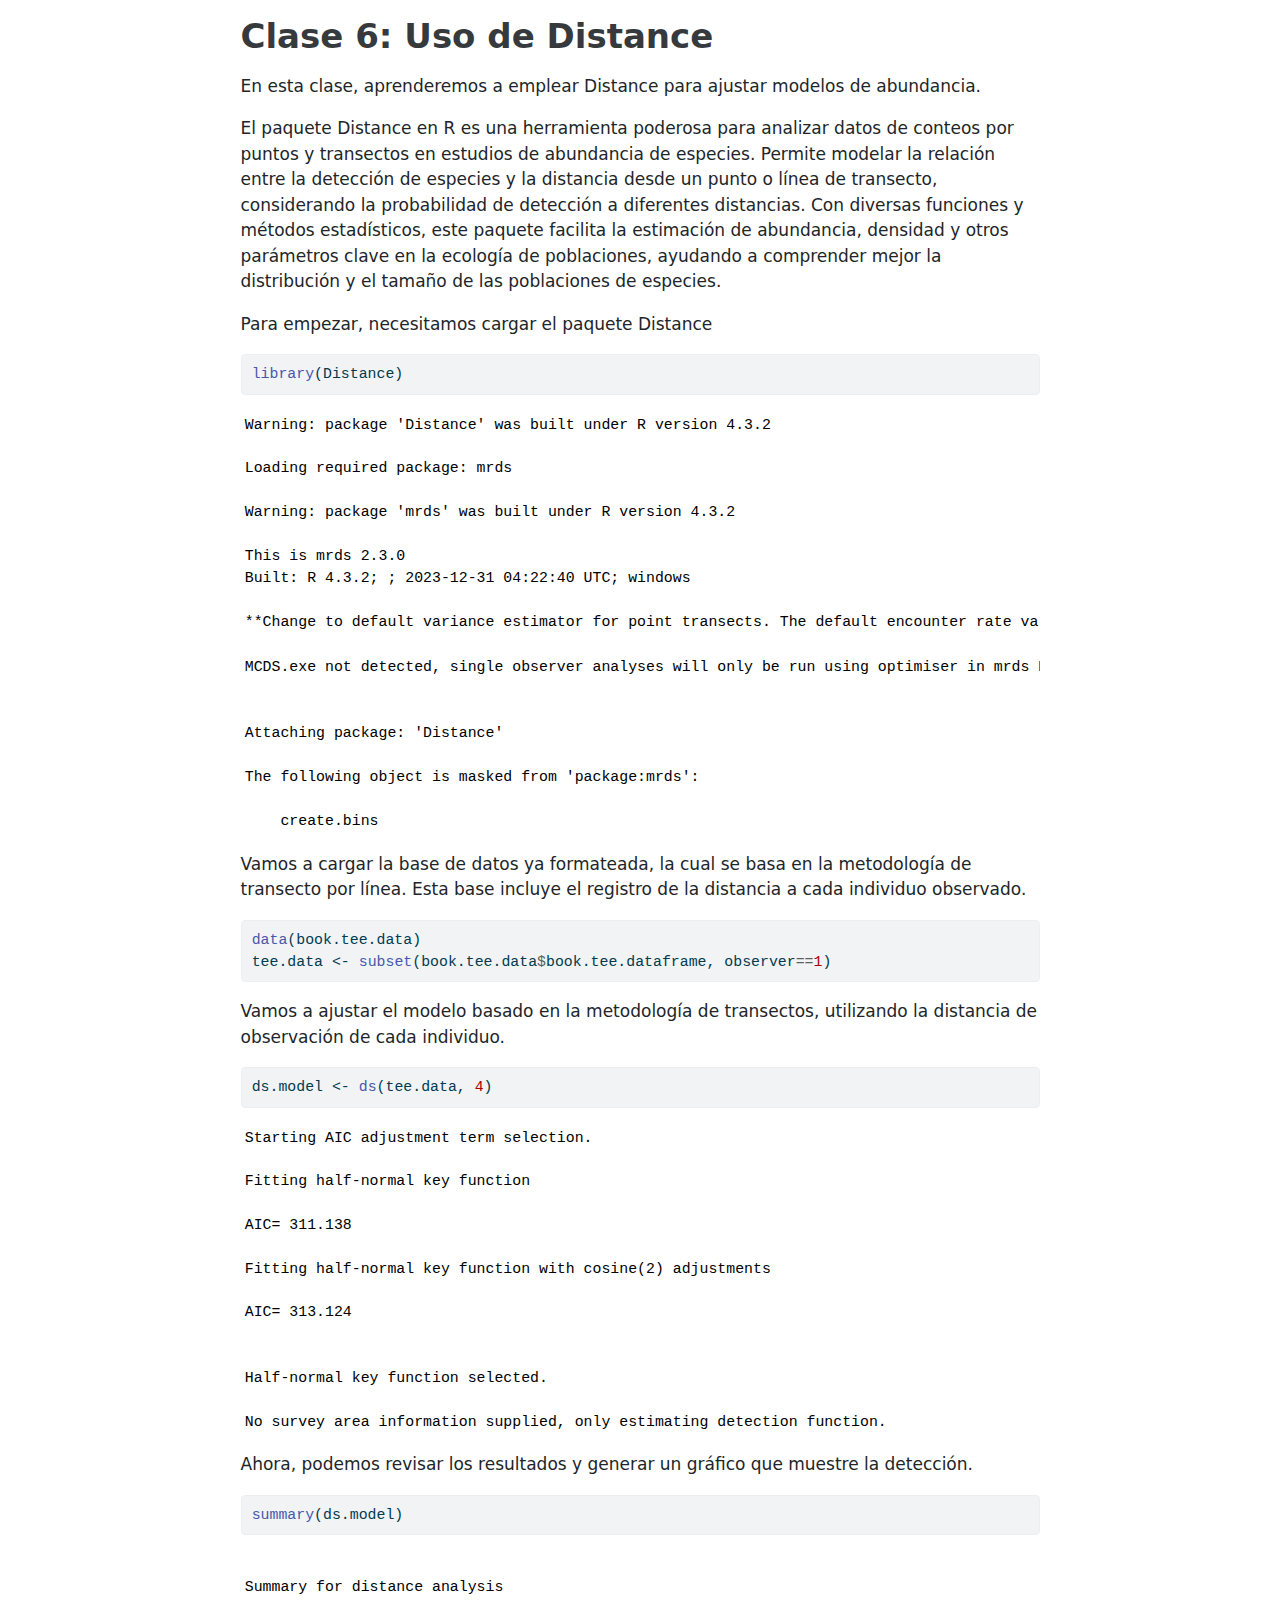
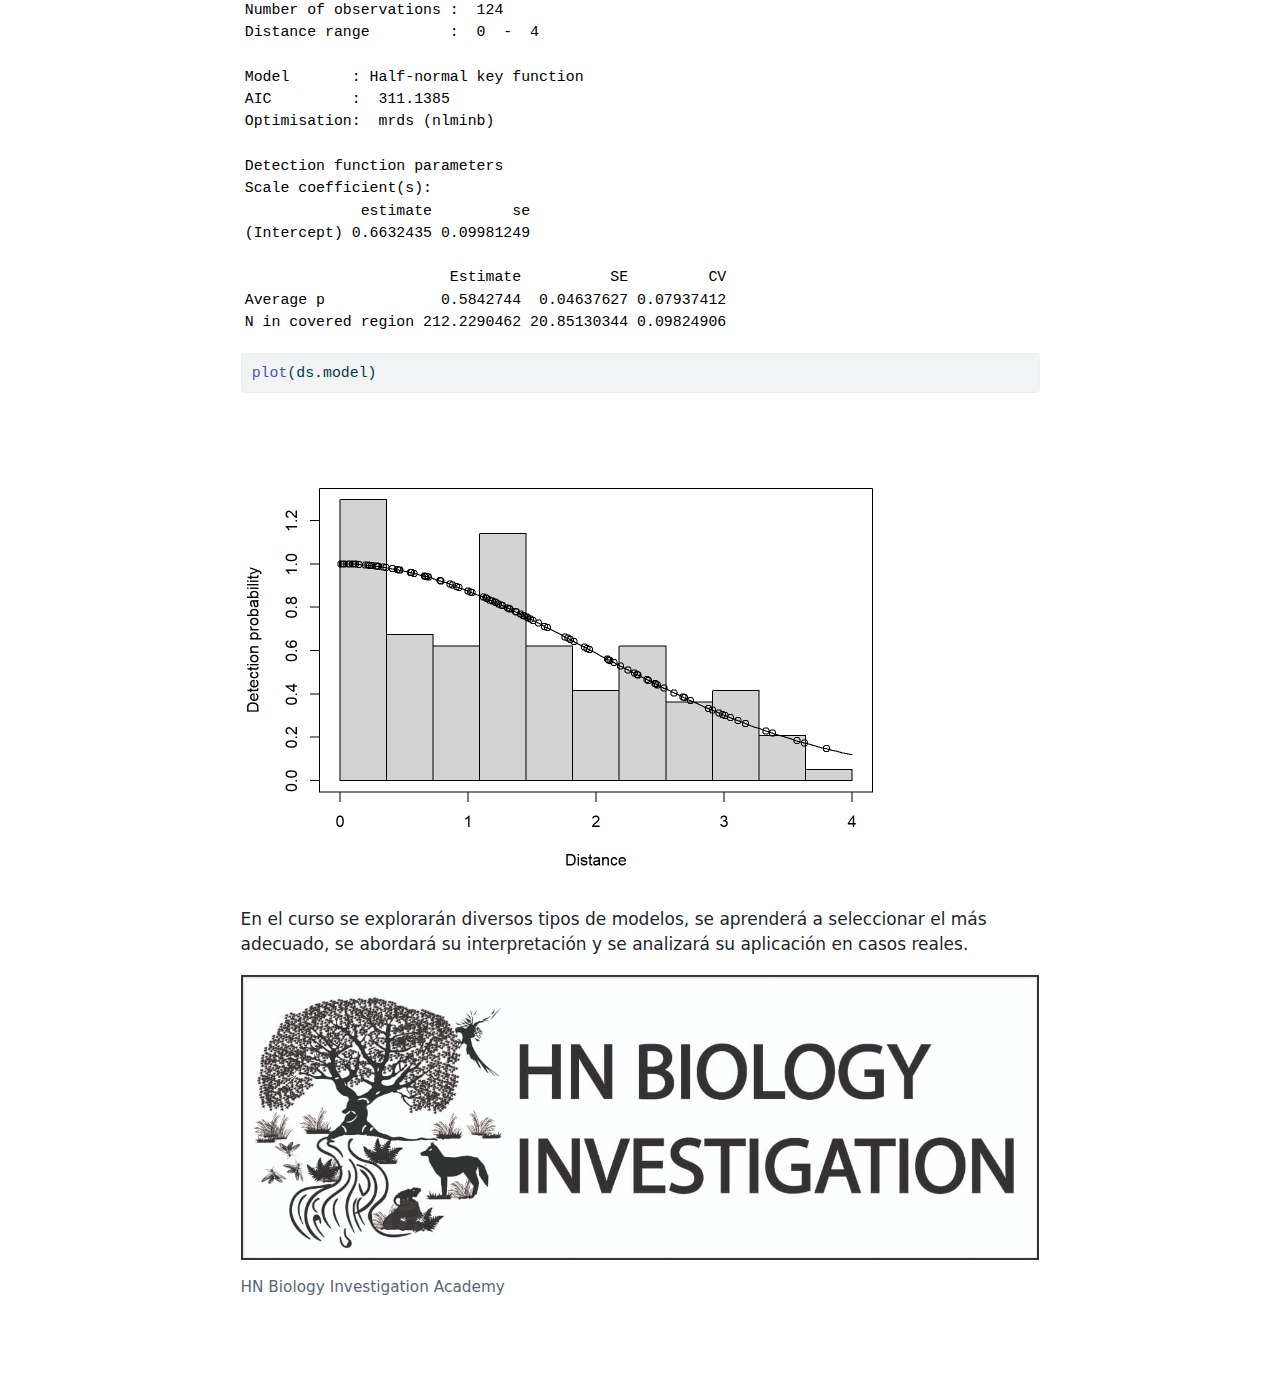
<file: docs/Clase6.html>
<!DOCTYPE html>
<html xmlns="http://www.w3.org/1999/xhtml" lang="en" xml:lang="en"><head>

<meta charset="utf-8">
<meta name="generator" content="quarto-1.3.450">

<meta name="viewport" content="width=device-width, initial-scale=1.0, user-scalable=yes">


<title>Clase 6: Uso de Distance</title>
<style>
code{white-space: pre-wrap;}
span.smallcaps{font-variant: small-caps;}
div.columns{display: flex; gap: min(4vw, 1.5em);}
div.column{flex: auto; overflow-x: auto;}
div.hanging-indent{margin-left: 1.5em; text-indent: -1.5em;}
ul.task-list{list-style: none;}
ul.task-list li input[type="checkbox"] {
  width: 0.8em;
  margin: 0 0.8em 0.2em -1em; /* quarto-specific, see https://github.com/quarto-dev/quarto-cli/issues/4556 */ 
  vertical-align: middle;
}
/* CSS for syntax highlighting */
pre > code.sourceCode { white-space: pre; position: relative; }
pre > code.sourceCode > span { display: inline-block; line-height: 1.25; }
pre > code.sourceCode > span:empty { height: 1.2em; }
.sourceCode { overflow: visible; }
code.sourceCode > span { color: inherit; text-decoration: inherit; }
div.sourceCode { margin: 1em 0; }
pre.sourceCode { margin: 0; }
@media screen {
div.sourceCode { overflow: auto; }
}
@media print {
pre > code.sourceCode { white-space: pre-wrap; }
pre > code.sourceCode > span { text-indent: -5em; padding-left: 5em; }
}
pre.numberSource code
  { counter-reset: source-line 0; }
pre.numberSource code > span
  { position: relative; left: -4em; counter-increment: source-line; }
pre.numberSource code > span > a:first-child::before
  { content: counter(source-line);
    position: relative; left: -1em; text-align: right; vertical-align: baseline;
    border: none; display: inline-block;
    -webkit-touch-callout: none; -webkit-user-select: none;
    -khtml-user-select: none; -moz-user-select: none;
    -ms-user-select: none; user-select: none;
    padding: 0 4px; width: 4em;
  }
pre.numberSource { margin-left: 3em;  padding-left: 4px; }
div.sourceCode
  {   }
@media screen {
pre > code.sourceCode > span > a:first-child::before { text-decoration: underline; }
}
</style>


<script src="Clase6_files/libs/clipboard/clipboard.min.js"></script>
<script src="Clase6_files/libs/quarto-html/quarto.js"></script>
<script src="Clase6_files/libs/quarto-html/popper.min.js"></script>
<script src="Clase6_files/libs/quarto-html/tippy.umd.min.js"></script>
<script src="Clase6_files/libs/quarto-html/anchor.min.js"></script>
<link href="Clase6_files/libs/quarto-html/tippy.css" rel="stylesheet">
<link href="Clase6_files/libs/quarto-html/quarto-syntax-highlighting.css" rel="stylesheet" id="quarto-text-highlighting-styles">
<script src="Clase6_files/libs/bootstrap/bootstrap.min.js"></script>
<link href="Clase6_files/libs/bootstrap/bootstrap-icons.css" rel="stylesheet">
<link href="Clase6_files/libs/bootstrap/bootstrap.min.css" rel="stylesheet" id="quarto-bootstrap" data-mode="light">


</head>

<body class="fullcontent">

<div id="quarto-content" class="page-columns page-rows-contents page-layout-article">

<main class="content" id="quarto-document-content">

<header id="title-block-header" class="quarto-title-block default">
<div class="quarto-title">
<h1 class="title">Clase 6: Uso de Distance</h1>
</div>



<div class="quarto-title-meta">

    
  
    
  </div>
  

</header>

<p>En esta clase, aprenderemos a emplear Distance para ajustar modelos de abundancia.</p>
<p>El paquete Distance en R es una herramienta poderosa para analizar datos de conteos por puntos y transectos en estudios de abundancia de especies. Permite modelar la relación entre la detección de especies y la distancia desde un punto o línea de transecto, considerando la probabilidad de detección a diferentes distancias. Con diversas funciones y métodos estadísticos, este paquete facilita la estimación de abundancia, densidad y otros parámetros clave en la ecología de poblaciones, ayudando a comprender mejor la distribución y el tamaño de las poblaciones de especies.</p>
<p>Para empezar, necesitamos cargar el paquete Distance</p>
<div class="cell">
<div class="sourceCode cell-code" id="cb1"><pre class="sourceCode r code-with-copy"><code class="sourceCode r"><span id="cb1-1"><a href="#cb1-1" aria-hidden="true" tabindex="-1"></a><span class="fu">library</span>(Distance)</span></code><button title="Copy to Clipboard" class="code-copy-button"><i class="bi"></i></button></pre></div>
<div class="cell-output cell-output-stderr">
<pre><code>Warning: package 'Distance' was built under R version 4.3.2</code></pre>
</div>
<div class="cell-output cell-output-stderr">
<pre><code>Loading required package: mrds</code></pre>
</div>
<div class="cell-output cell-output-stderr">
<pre><code>Warning: package 'mrds' was built under R version 4.3.2</code></pre>
</div>
<div class="cell-output cell-output-stderr">
<pre><code>This is mrds 2.3.0
Built: R 4.3.2; ; 2023-12-31 04:22:40 UTC; windows

**Change to default variance estimator for point transects. The default encounter rate variance estimator for point transects is now 'P2' (changed from 'P3'). See 'Uncertainty' section of ?dht for more information.**

MCDS.exe not detected, single observer analyses will only be run using optimiser in mrds R library. See ?MCDS for details.</code></pre>
</div>
<div class="cell-output cell-output-stderr">
<pre><code>
Attaching package: 'Distance'</code></pre>
</div>
<div class="cell-output cell-output-stderr">
<pre><code>The following object is masked from 'package:mrds':

    create.bins</code></pre>
</div>
</div>
<p>Vamos a cargar la base de datos ya formateada, la cual se basa en la metodología de transecto por línea. Esta base incluye el registro de la distancia a cada individuo observado.</p>
<div class="cell">
<div class="sourceCode cell-code" id="cb8"><pre class="sourceCode r code-with-copy"><code class="sourceCode r"><span id="cb8-1"><a href="#cb8-1" aria-hidden="true" tabindex="-1"></a><span class="fu">data</span>(book.tee.data)</span>
<span id="cb8-2"><a href="#cb8-2" aria-hidden="true" tabindex="-1"></a>tee.data <span class="ot">&lt;-</span> <span class="fu">subset</span>(book.tee.data<span class="sc">$</span>book.tee.dataframe, observer<span class="sc">==</span><span class="dv">1</span>)</span></code><button title="Copy to Clipboard" class="code-copy-button"><i class="bi"></i></button></pre></div>
</div>
<p>Vamos a ajustar el modelo basado en la metodología de transectos, utilizando la distancia de observación de cada individuo.</p>
<div class="cell">
<div class="sourceCode cell-code" id="cb9"><pre class="sourceCode r code-with-copy"><code class="sourceCode r"><span id="cb9-1"><a href="#cb9-1" aria-hidden="true" tabindex="-1"></a>ds.model <span class="ot">&lt;-</span> <span class="fu">ds</span>(tee.data, <span class="dv">4</span>)</span></code><button title="Copy to Clipboard" class="code-copy-button"><i class="bi"></i></button></pre></div>
<div class="cell-output cell-output-stderr">
<pre><code>Starting AIC adjustment term selection.</code></pre>
</div>
<div class="cell-output cell-output-stderr">
<pre><code>Fitting half-normal key function</code></pre>
</div>
<div class="cell-output cell-output-stderr">
<pre><code>AIC= 311.138</code></pre>
</div>
<div class="cell-output cell-output-stderr">
<pre><code>Fitting half-normal key function with cosine(2) adjustments</code></pre>
</div>
<div class="cell-output cell-output-stderr">
<pre><code>AIC= 313.124</code></pre>
</div>
<div class="cell-output cell-output-stderr">
<pre><code>
Half-normal key function selected.</code></pre>
</div>
<div class="cell-output cell-output-stderr">
<pre><code>No survey area information supplied, only estimating detection function.</code></pre>
</div>
</div>
<p>Ahora, podemos revisar los resultados y generar un gráfico que muestre la detección.</p>
<div class="cell">
<div class="sourceCode cell-code" id="cb17"><pre class="sourceCode r code-with-copy"><code class="sourceCode r"><span id="cb17-1"><a href="#cb17-1" aria-hidden="true" tabindex="-1"></a><span class="fu">summary</span>(ds.model)</span></code><button title="Copy to Clipboard" class="code-copy-button"><i class="bi"></i></button></pre></div>
<div class="cell-output cell-output-stdout">
<pre><code>
Summary for distance analysis 
Number of observations :  124 
Distance range         :  0  -  4 

Model       : Half-normal key function 
AIC         :  311.1385 
Optimisation:  mrds (nlminb) 

Detection function parameters
Scale coefficient(s):  
             estimate         se
(Intercept) 0.6632435 0.09981249

                       Estimate          SE         CV
Average p             0.5842744  0.04637627 0.07937412
N in covered region 212.2290462 20.85130344 0.09824906</code></pre>
</div>
<div class="sourceCode cell-code" id="cb19"><pre class="sourceCode r code-with-copy"><code class="sourceCode r"><span id="cb19-1"><a href="#cb19-1" aria-hidden="true" tabindex="-1"></a><span class="fu">plot</span>(ds.model)</span></code><button title="Copy to Clipboard" class="code-copy-button"><i class="bi"></i></button></pre></div>
<div class="cell-output-display">
<p><img src="Clase6_files/figure-html/unnamed-chunk-4-1.png" class="img-fluid" width="672"></p>
</div>
</div>
<p>En el curso se explorarán diversos tipos de modelos, se aprenderá a seleccionar el más adecuado, se abordará su interpretación y se analizará su aplicación en casos reales.</p>
<div class="quarto-figure quarto-figure-center">
<figure class="figure">
<p><img src="HN%20Cursos%20publicidad/HN%20Biology%20Inv%20large.jpg" class="img-fluid figure-img"></p>
<figcaption class="figure-caption">HN Biology Investigation Academy</figcaption>
</figure>
</div>

</main>
<!-- /main column -->
<script id="quarto-html-after-body" type="application/javascript">
window.document.addEventListener("DOMContentLoaded", function (event) {
  const toggleBodyColorMode = (bsSheetEl) => {
    const mode = bsSheetEl.getAttribute("data-mode");
    const bodyEl = window.document.querySelector("body");
    if (mode === "dark") {
      bodyEl.classList.add("quarto-dark");
      bodyEl.classList.remove("quarto-light");
    } else {
      bodyEl.classList.add("quarto-light");
      bodyEl.classList.remove("quarto-dark");
    }
  }
  const toggleBodyColorPrimary = () => {
    const bsSheetEl = window.document.querySelector("link#quarto-bootstrap");
    if (bsSheetEl) {
      toggleBodyColorMode(bsSheetEl);
    }
  }
  toggleBodyColorPrimary();  
  const icon = "";
  const anchorJS = new window.AnchorJS();
  anchorJS.options = {
    placement: 'right',
    icon: icon
  };
  anchorJS.add('.anchored');
  const isCodeAnnotation = (el) => {
    for (const clz of el.classList) {
      if (clz.startsWith('code-annotation-')) {                     
        return true;
      }
    }
    return false;
  }
  const clipboard = new window.ClipboardJS('.code-copy-button', {
    text: function(trigger) {
      const codeEl = trigger.previousElementSibling.cloneNode(true);
      for (const childEl of codeEl.children) {
        if (isCodeAnnotation(childEl)) {
          childEl.remove();
        }
      }
      return codeEl.innerText;
    }
  });
  clipboard.on('success', function(e) {
    // button target
    const button = e.trigger;
    // don't keep focus
    button.blur();
    // flash "checked"
    button.classList.add('code-copy-button-checked');
    var currentTitle = button.getAttribute("title");
    button.setAttribute("title", "Copied!");
    let tooltip;
    if (window.bootstrap) {
      button.setAttribute("data-bs-toggle", "tooltip");
      button.setAttribute("data-bs-placement", "left");
      button.setAttribute("data-bs-title", "Copied!");
      tooltip = new bootstrap.Tooltip(button, 
        { trigger: "manual", 
          customClass: "code-copy-button-tooltip",
          offset: [0, -8]});
      tooltip.show();    
    }
    setTimeout(function() {
      if (tooltip) {
        tooltip.hide();
        button.removeAttribute("data-bs-title");
        button.removeAttribute("data-bs-toggle");
        button.removeAttribute("data-bs-placement");
      }
      button.setAttribute("title", currentTitle);
      button.classList.remove('code-copy-button-checked');
    }, 1000);
    // clear code selection
    e.clearSelection();
  });
  function tippyHover(el, contentFn) {
    const config = {
      allowHTML: true,
      content: contentFn,
      maxWidth: 500,
      delay: 100,
      arrow: false,
      appendTo: function(el) {
          return el.parentElement;
      },
      interactive: true,
      interactiveBorder: 10,
      theme: 'quarto',
      placement: 'bottom-start'
    };
    window.tippy(el, config); 
  }
  const noterefs = window.document.querySelectorAll('a[role="doc-noteref"]');
  for (var i=0; i<noterefs.length; i++) {
    const ref = noterefs[i];
    tippyHover(ref, function() {
      // use id or data attribute instead here
      let href = ref.getAttribute('data-footnote-href') || ref.getAttribute('href');
      try { href = new URL(href).hash; } catch {}
      const id = href.replace(/^#\/?/, "");
      const note = window.document.getElementById(id);
      return note.innerHTML;
    });
  }
      let selectedAnnoteEl;
      const selectorForAnnotation = ( cell, annotation) => {
        let cellAttr = 'data-code-cell="' + cell + '"';
        let lineAttr = 'data-code-annotation="' +  annotation + '"';
        const selector = 'span[' + cellAttr + '][' + lineAttr + ']';
        return selector;
      }
      const selectCodeLines = (annoteEl) => {
        const doc = window.document;
        const targetCell = annoteEl.getAttribute("data-target-cell");
        const targetAnnotation = annoteEl.getAttribute("data-target-annotation");
        const annoteSpan = window.document.querySelector(selectorForAnnotation(targetCell, targetAnnotation));
        const lines = annoteSpan.getAttribute("data-code-lines").split(",");
        const lineIds = lines.map((line) => {
          return targetCell + "-" + line;
        })
        let top = null;
        let height = null;
        let parent = null;
        if (lineIds.length > 0) {
            //compute the position of the single el (top and bottom and make a div)
            const el = window.document.getElementById(lineIds[0]);
            top = el.offsetTop;
            height = el.offsetHeight;
            parent = el.parentElement.parentElement;
          if (lineIds.length > 1) {
            const lastEl = window.document.getElementById(lineIds[lineIds.length - 1]);
            const bottom = lastEl.offsetTop + lastEl.offsetHeight;
            height = bottom - top;
          }
          if (top !== null && height !== null && parent !== null) {
            // cook up a div (if necessary) and position it 
            let div = window.document.getElementById("code-annotation-line-highlight");
            if (div === null) {
              div = window.document.createElement("div");
              div.setAttribute("id", "code-annotation-line-highlight");
              div.style.position = 'absolute';
              parent.appendChild(div);
            }
            div.style.top = top - 2 + "px";
            div.style.height = height + 4 + "px";
            let gutterDiv = window.document.getElementById("code-annotation-line-highlight-gutter");
            if (gutterDiv === null) {
              gutterDiv = window.document.createElement("div");
              gutterDiv.setAttribute("id", "code-annotation-line-highlight-gutter");
              gutterDiv.style.position = 'absolute';
              const codeCell = window.document.getElementById(targetCell);
              const gutter = codeCell.querySelector('.code-annotation-gutter');
              gutter.appendChild(gutterDiv);
            }
            gutterDiv.style.top = top - 2 + "px";
            gutterDiv.style.height = height + 4 + "px";
          }
          selectedAnnoteEl = annoteEl;
        }
      };
      const unselectCodeLines = () => {
        const elementsIds = ["code-annotation-line-highlight", "code-annotation-line-highlight-gutter"];
        elementsIds.forEach((elId) => {
          const div = window.document.getElementById(elId);
          if (div) {
            div.remove();
          }
        });
        selectedAnnoteEl = undefined;
      };
      // Attach click handler to the DT
      const annoteDls = window.document.querySelectorAll('dt[data-target-cell]');
      for (const annoteDlNode of annoteDls) {
        annoteDlNode.addEventListener('click', (event) => {
          const clickedEl = event.target;
          if (clickedEl !== selectedAnnoteEl) {
            unselectCodeLines();
            const activeEl = window.document.querySelector('dt[data-target-cell].code-annotation-active');
            if (activeEl) {
              activeEl.classList.remove('code-annotation-active');
            }
            selectCodeLines(clickedEl);
            clickedEl.classList.add('code-annotation-active');
          } else {
            // Unselect the line
            unselectCodeLines();
            clickedEl.classList.remove('code-annotation-active');
          }
        });
      }
  const findCites = (el) => {
    const parentEl = el.parentElement;
    if (parentEl) {
      const cites = parentEl.dataset.cites;
      if (cites) {
        return {
          el,
          cites: cites.split(' ')
        };
      } else {
        return findCites(el.parentElement)
      }
    } else {
      return undefined;
    }
  };
  var bibliorefs = window.document.querySelectorAll('a[role="doc-biblioref"]');
  for (var i=0; i<bibliorefs.length; i++) {
    const ref = bibliorefs[i];
    const citeInfo = findCites(ref);
    if (citeInfo) {
      tippyHover(citeInfo.el, function() {
        var popup = window.document.createElement('div');
        citeInfo.cites.forEach(function(cite) {
          var citeDiv = window.document.createElement('div');
          citeDiv.classList.add('hanging-indent');
          citeDiv.classList.add('csl-entry');
          var biblioDiv = window.document.getElementById('ref-' + cite);
          if (biblioDiv) {
            citeDiv.innerHTML = biblioDiv.innerHTML;
          }
          popup.appendChild(citeDiv);
        });
        return popup.innerHTML;
      });
    }
  }
});
</script>
</div> <!-- /content -->



</body></html>
</file>
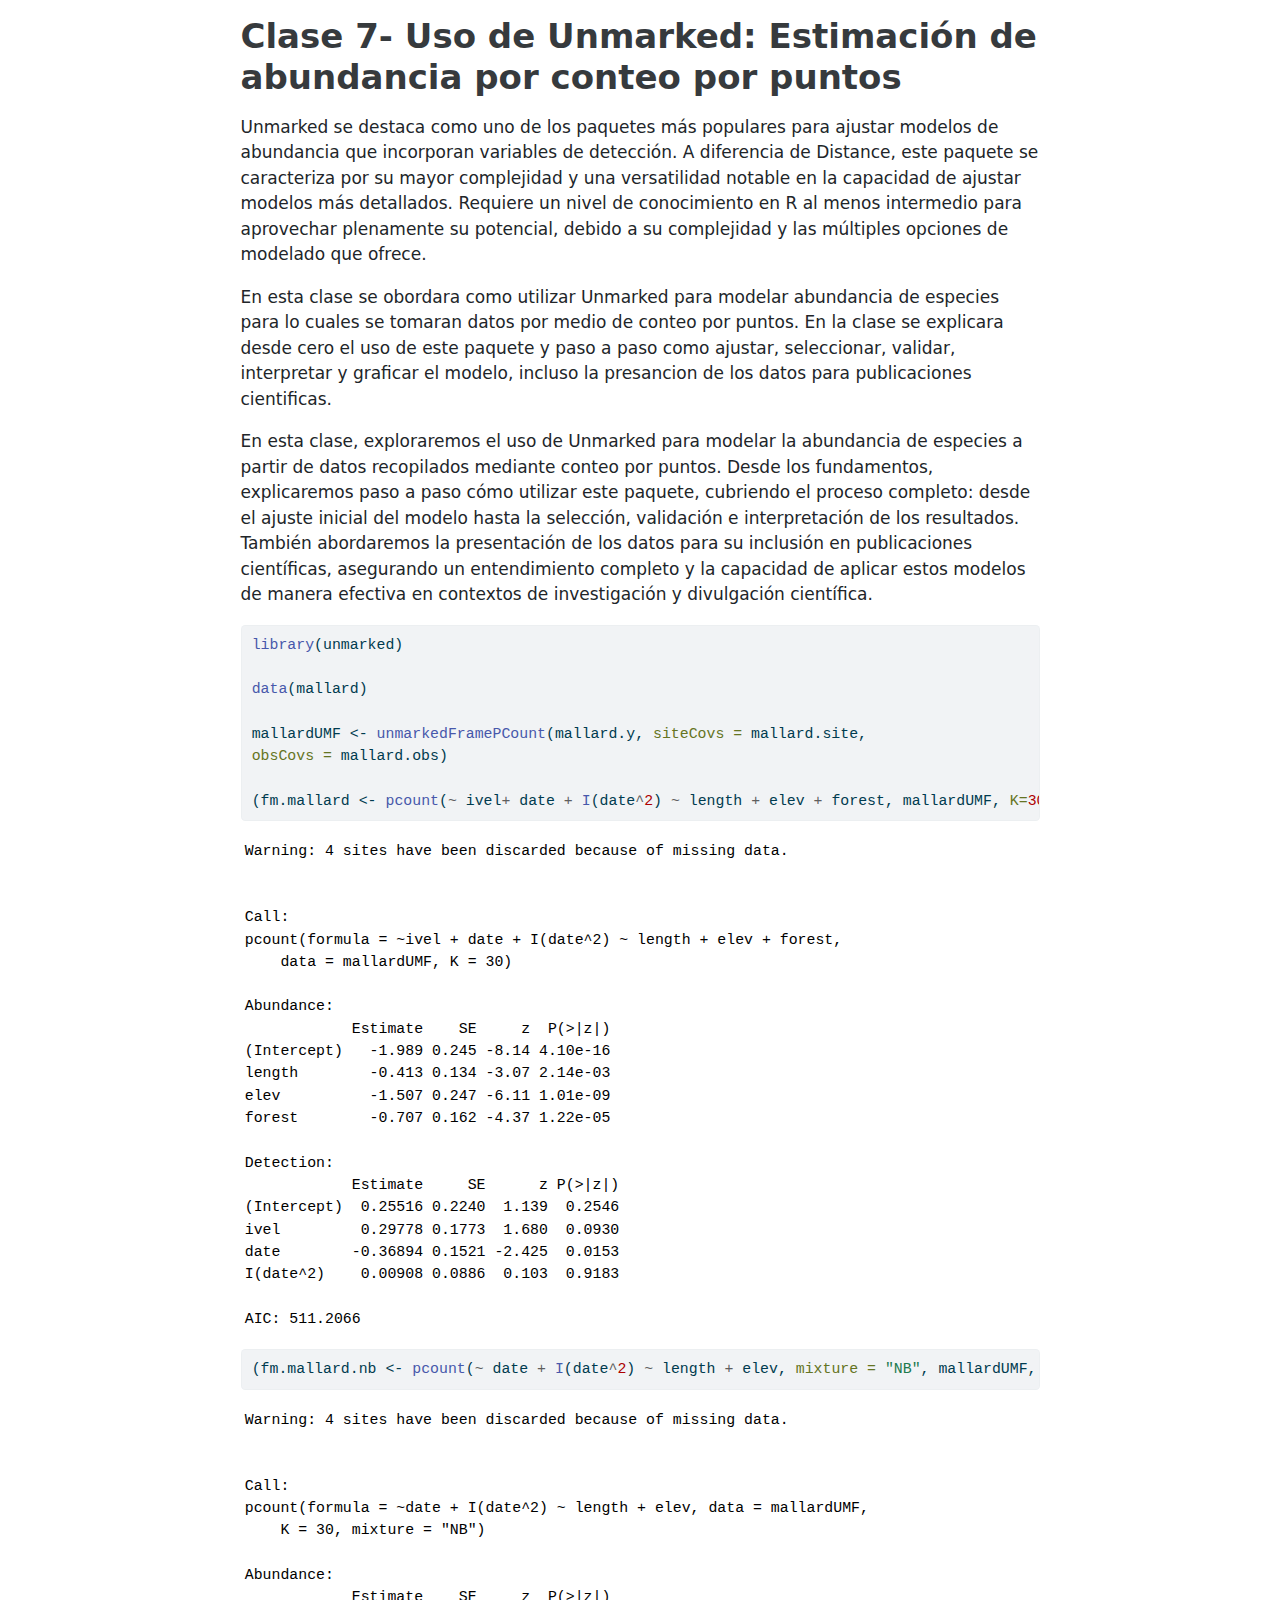
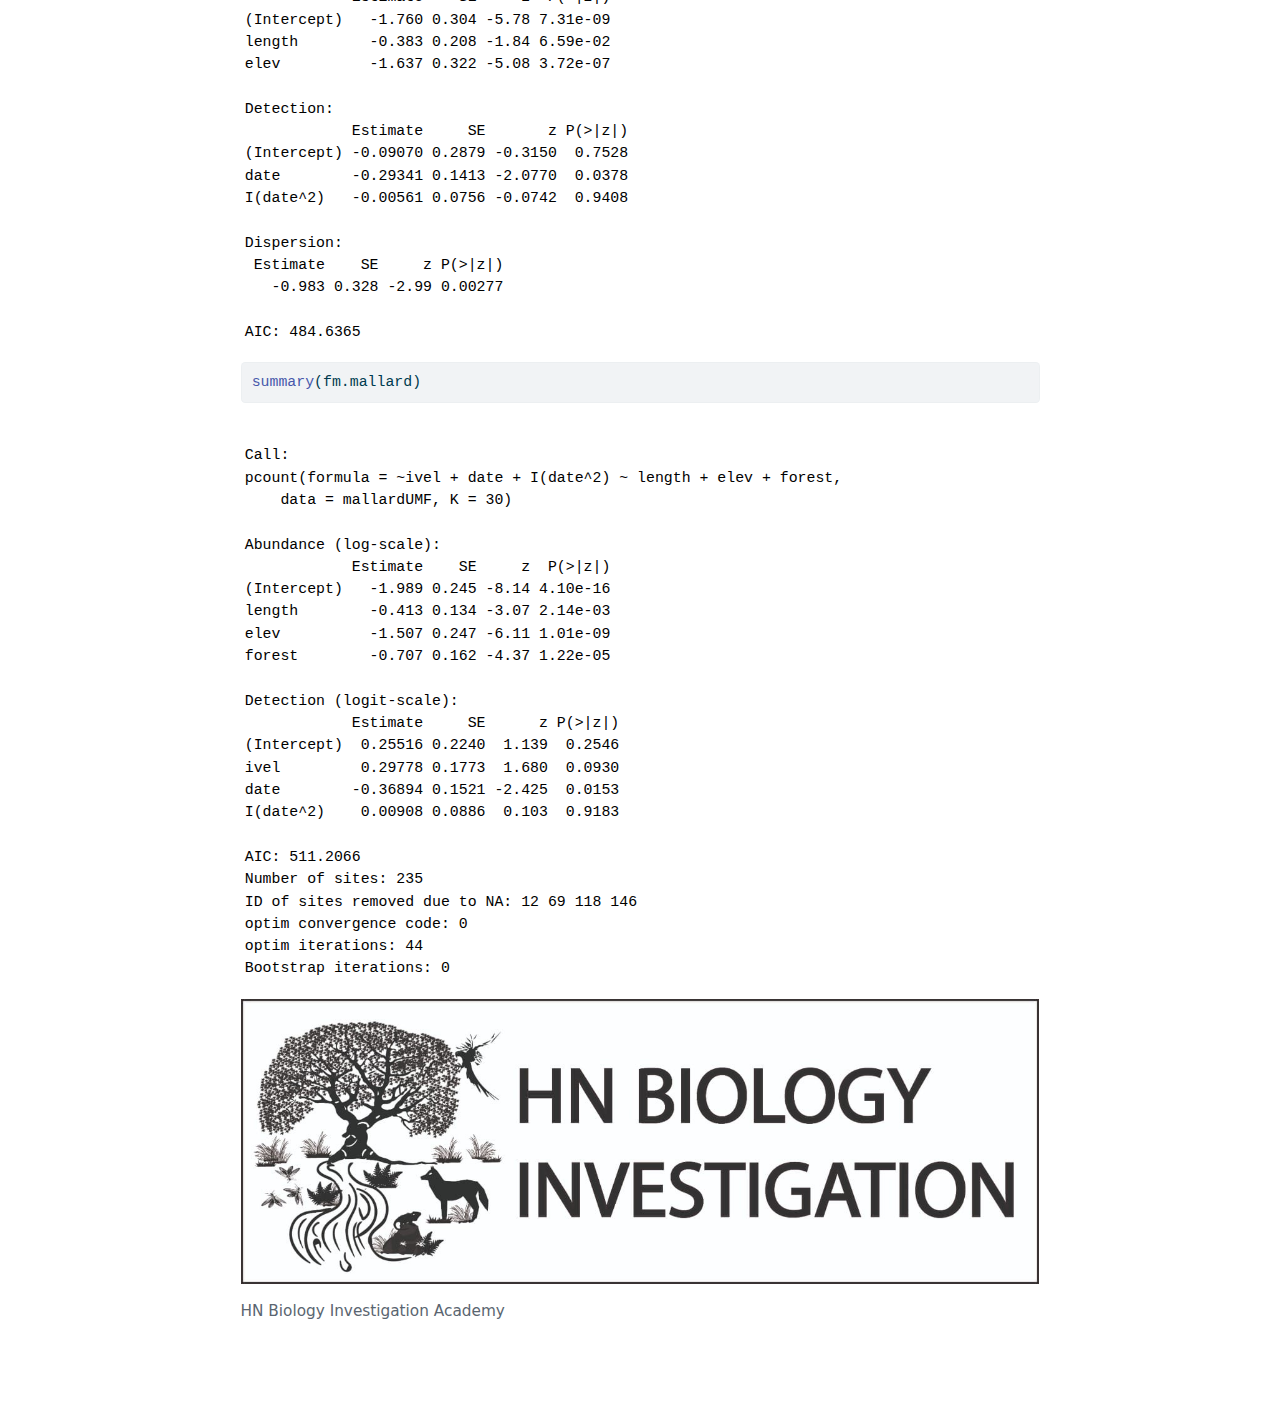
<file: docs/Clase7.html>
<!DOCTYPE html>
<html xmlns="http://www.w3.org/1999/xhtml" lang="en" xml:lang="en"><head>

<meta charset="utf-8">
<meta name="generator" content="quarto-1.3.450">

<meta name="viewport" content="width=device-width, initial-scale=1.0, user-scalable=yes">


<title>Clase 7- Uso de Unmarked: Estimación de abundancia por conteo por puntos</title>
<style>
code{white-space: pre-wrap;}
span.smallcaps{font-variant: small-caps;}
div.columns{display: flex; gap: min(4vw, 1.5em);}
div.column{flex: auto; overflow-x: auto;}
div.hanging-indent{margin-left: 1.5em; text-indent: -1.5em;}
ul.task-list{list-style: none;}
ul.task-list li input[type="checkbox"] {
  width: 0.8em;
  margin: 0 0.8em 0.2em -1em; /* quarto-specific, see https://github.com/quarto-dev/quarto-cli/issues/4556 */ 
  vertical-align: middle;
}
/* CSS for syntax highlighting */
pre > code.sourceCode { white-space: pre; position: relative; }
pre > code.sourceCode > span { display: inline-block; line-height: 1.25; }
pre > code.sourceCode > span:empty { height: 1.2em; }
.sourceCode { overflow: visible; }
code.sourceCode > span { color: inherit; text-decoration: inherit; }
div.sourceCode { margin: 1em 0; }
pre.sourceCode { margin: 0; }
@media screen {
div.sourceCode { overflow: auto; }
}
@media print {
pre > code.sourceCode { white-space: pre-wrap; }
pre > code.sourceCode > span { text-indent: -5em; padding-left: 5em; }
}
pre.numberSource code
  { counter-reset: source-line 0; }
pre.numberSource code > span
  { position: relative; left: -4em; counter-increment: source-line; }
pre.numberSource code > span > a:first-child::before
  { content: counter(source-line);
    position: relative; left: -1em; text-align: right; vertical-align: baseline;
    border: none; display: inline-block;
    -webkit-touch-callout: none; -webkit-user-select: none;
    -khtml-user-select: none; -moz-user-select: none;
    -ms-user-select: none; user-select: none;
    padding: 0 4px; width: 4em;
  }
pre.numberSource { margin-left: 3em;  padding-left: 4px; }
div.sourceCode
  {   }
@media screen {
pre > code.sourceCode > span > a:first-child::before { text-decoration: underline; }
}
</style>


<script src="Clase7_files/libs/clipboard/clipboard.min.js"></script>
<script src="Clase7_files/libs/quarto-html/quarto.js"></script>
<script src="Clase7_files/libs/quarto-html/popper.min.js"></script>
<script src="Clase7_files/libs/quarto-html/tippy.umd.min.js"></script>
<script src="Clase7_files/libs/quarto-html/anchor.min.js"></script>
<link href="Clase7_files/libs/quarto-html/tippy.css" rel="stylesheet">
<link href="Clase7_files/libs/quarto-html/quarto-syntax-highlighting.css" rel="stylesheet" id="quarto-text-highlighting-styles">
<script src="Clase7_files/libs/bootstrap/bootstrap.min.js"></script>
<link href="Clase7_files/libs/bootstrap/bootstrap-icons.css" rel="stylesheet">
<link href="Clase7_files/libs/bootstrap/bootstrap.min.css" rel="stylesheet" id="quarto-bootstrap" data-mode="light">


</head>

<body class="fullcontent">

<div id="quarto-content" class="page-columns page-rows-contents page-layout-article">

<main class="content" id="quarto-document-content">

<header id="title-block-header" class="quarto-title-block default">
<div class="quarto-title">
<h1 class="title">Clase 7- Uso de Unmarked: Estimación de abundancia por conteo por puntos</h1>
</div>



<div class="quarto-title-meta">

    
  
    
  </div>
  

</header>

<p>Unmarked se destaca como uno de los paquetes más populares para ajustar modelos de abundancia que incorporan variables de detección. A diferencia de Distance, este paquete se caracteriza por su mayor complejidad y una versatilidad notable en la capacidad de ajustar modelos más detallados. Requiere un nivel de conocimiento en R al menos intermedio para aprovechar plenamente su potencial, debido a su complejidad y las múltiples opciones de modelado que ofrece.</p>
<p>En esta clase se obordara como utilizar Unmarked para modelar abundancia de especies para lo cuales se tomaran datos por medio de conteo por puntos. En la clase se explicara desde cero el uso de este paquete y paso a paso como ajustar, seleccionar, validar, interpretar y graficar el modelo, incluso la presancion de los datos para publicaciones cientificas.</p>
<p>En esta clase, exploraremos el uso de Unmarked para modelar la abundancia de especies a partir de datos recopilados mediante conteo por puntos. Desde los fundamentos, explicaremos paso a paso cómo utilizar este paquete, cubriendo el proceso completo: desde el ajuste inicial del modelo hasta la selección, validación e interpretación de los resultados. También abordaremos la presentación de los datos para su inclusión en publicaciones científicas, asegurando un entendimiento completo y la capacidad de aplicar estos modelos de manera efectiva en contextos de investigación y divulgación científica.</p>
<div class="cell">
<div class="sourceCode cell-code" id="cb1"><pre class="sourceCode r code-with-copy"><code class="sourceCode r"><span id="cb1-1"><a href="#cb1-1" aria-hidden="true" tabindex="-1"></a><span class="fu">library</span>(unmarked)</span>
<span id="cb1-2"><a href="#cb1-2" aria-hidden="true" tabindex="-1"></a></span>
<span id="cb1-3"><a href="#cb1-3" aria-hidden="true" tabindex="-1"></a><span class="fu">data</span>(mallard)</span>
<span id="cb1-4"><a href="#cb1-4" aria-hidden="true" tabindex="-1"></a></span>
<span id="cb1-5"><a href="#cb1-5" aria-hidden="true" tabindex="-1"></a>mallardUMF <span class="ot">&lt;-</span> <span class="fu">unmarkedFramePCount</span>(mallard.y, <span class="at">siteCovs =</span> mallard.site,</span>
<span id="cb1-6"><a href="#cb1-6" aria-hidden="true" tabindex="-1"></a><span class="at">obsCovs =</span> mallard.obs)</span>
<span id="cb1-7"><a href="#cb1-7" aria-hidden="true" tabindex="-1"></a></span>
<span id="cb1-8"><a href="#cb1-8" aria-hidden="true" tabindex="-1"></a>(fm.mallard <span class="ot">&lt;-</span> <span class="fu">pcount</span>(<span class="sc">~</span> ivel<span class="sc">+</span> date <span class="sc">+</span> <span class="fu">I</span>(date<span class="sc">^</span><span class="dv">2</span>) <span class="sc">~</span> length <span class="sc">+</span> elev <span class="sc">+</span> forest, mallardUMF, <span class="at">K=</span><span class="dv">30</span>))</span></code><button title="Copy to Clipboard" class="code-copy-button"><i class="bi"></i></button></pre></div>
<div class="cell-output cell-output-stderr">
<pre><code>Warning: 4 sites have been discarded because of missing data.</code></pre>
</div>
<div class="cell-output cell-output-stdout">
<pre><code>
Call:
pcount(formula = ~ivel + date + I(date^2) ~ length + elev + forest, 
    data = mallardUMF, K = 30)

Abundance:
            Estimate    SE     z  P(&gt;|z|)
(Intercept)   -1.989 0.245 -8.14 4.10e-16
length        -0.413 0.134 -3.07 2.14e-03
elev          -1.507 0.247 -6.11 1.01e-09
forest        -0.707 0.162 -4.37 1.22e-05

Detection:
            Estimate     SE      z P(&gt;|z|)
(Intercept)  0.25516 0.2240  1.139  0.2546
ivel         0.29778 0.1773  1.680  0.0930
date        -0.36894 0.1521 -2.425  0.0153
I(date^2)    0.00908 0.0886  0.103  0.9183

AIC: 511.2066 </code></pre>
</div>
<div class="sourceCode cell-code" id="cb4"><pre class="sourceCode r code-with-copy"><code class="sourceCode r"><span id="cb4-1"><a href="#cb4-1" aria-hidden="true" tabindex="-1"></a>(fm.mallard.nb <span class="ot">&lt;-</span> <span class="fu">pcount</span>(<span class="sc">~</span> date <span class="sc">+</span> <span class="fu">I</span>(date<span class="sc">^</span><span class="dv">2</span>) <span class="sc">~</span> length <span class="sc">+</span> elev, <span class="at">mixture =</span> <span class="st">"NB"</span>, mallardUMF, <span class="at">K=</span><span class="dv">30</span>))</span></code><button title="Copy to Clipboard" class="code-copy-button"><i class="bi"></i></button></pre></div>
<div class="cell-output cell-output-stderr">
<pre><code>Warning: 4 sites have been discarded because of missing data.</code></pre>
</div>
<div class="cell-output cell-output-stdout">
<pre><code>
Call:
pcount(formula = ~date + I(date^2) ~ length + elev, data = mallardUMF, 
    K = 30, mixture = "NB")

Abundance:
            Estimate    SE     z  P(&gt;|z|)
(Intercept)   -1.760 0.304 -5.78 7.31e-09
length        -0.383 0.208 -1.84 6.59e-02
elev          -1.637 0.322 -5.08 3.72e-07

Detection:
            Estimate     SE       z P(&gt;|z|)
(Intercept) -0.09070 0.2879 -0.3150  0.7528
date        -0.29341 0.1413 -2.0770  0.0378
I(date^2)   -0.00561 0.0756 -0.0742  0.9408

Dispersion:
 Estimate    SE     z P(&gt;|z|)
   -0.983 0.328 -2.99 0.00277

AIC: 484.6365 </code></pre>
</div>
</div>
<div class="cell">
<div class="sourceCode cell-code" id="cb7"><pre class="sourceCode r code-with-copy"><code class="sourceCode r"><span id="cb7-1"><a href="#cb7-1" aria-hidden="true" tabindex="-1"></a><span class="fu">summary</span>(fm.mallard)</span></code><button title="Copy to Clipboard" class="code-copy-button"><i class="bi"></i></button></pre></div>
<div class="cell-output cell-output-stdout">
<pre><code>
Call:
pcount(formula = ~ivel + date + I(date^2) ~ length + elev + forest, 
    data = mallardUMF, K = 30)

Abundance (log-scale):
            Estimate    SE     z  P(&gt;|z|)
(Intercept)   -1.989 0.245 -8.14 4.10e-16
length        -0.413 0.134 -3.07 2.14e-03
elev          -1.507 0.247 -6.11 1.01e-09
forest        -0.707 0.162 -4.37 1.22e-05

Detection (logit-scale):
            Estimate     SE      z P(&gt;|z|)
(Intercept)  0.25516 0.2240  1.139  0.2546
ivel         0.29778 0.1773  1.680  0.0930
date        -0.36894 0.1521 -2.425  0.0153
I(date^2)    0.00908 0.0886  0.103  0.9183

AIC: 511.2066 
Number of sites: 235
ID of sites removed due to NA: 12 69 118 146
optim convergence code: 0
optim iterations: 44 
Bootstrap iterations: 0 </code></pre>
</div>
</div>
<div class="quarto-figure quarto-figure-center">
<figure class="figure">
<p><img src="HN%20Cursos%20publicidad/HN%20Biology%20Inv%20large.jpg" class="img-fluid figure-img"></p>
<figcaption class="figure-caption">HN Biology Investigation Academy</figcaption>
</figure>
</div>

</main>
<!-- /main column -->
<script id="quarto-html-after-body" type="application/javascript">
window.document.addEventListener("DOMContentLoaded", function (event) {
  const toggleBodyColorMode = (bsSheetEl) => {
    const mode = bsSheetEl.getAttribute("data-mode");
    const bodyEl = window.document.querySelector("body");
    if (mode === "dark") {
      bodyEl.classList.add("quarto-dark");
      bodyEl.classList.remove("quarto-light");
    } else {
      bodyEl.classList.add("quarto-light");
      bodyEl.classList.remove("quarto-dark");
    }
  }
  const toggleBodyColorPrimary = () => {
    const bsSheetEl = window.document.querySelector("link#quarto-bootstrap");
    if (bsSheetEl) {
      toggleBodyColorMode(bsSheetEl);
    }
  }
  toggleBodyColorPrimary();  
  const icon = "";
  const anchorJS = new window.AnchorJS();
  anchorJS.options = {
    placement: 'right',
    icon: icon
  };
  anchorJS.add('.anchored');
  const isCodeAnnotation = (el) => {
    for (const clz of el.classList) {
      if (clz.startsWith('code-annotation-')) {                     
        return true;
      }
    }
    return false;
  }
  const clipboard = new window.ClipboardJS('.code-copy-button', {
    text: function(trigger) {
      const codeEl = trigger.previousElementSibling.cloneNode(true);
      for (const childEl of codeEl.children) {
        if (isCodeAnnotation(childEl)) {
          childEl.remove();
        }
      }
      return codeEl.innerText;
    }
  });
  clipboard.on('success', function(e) {
    // button target
    const button = e.trigger;
    // don't keep focus
    button.blur();
    // flash "checked"
    button.classList.add('code-copy-button-checked');
    var currentTitle = button.getAttribute("title");
    button.setAttribute("title", "Copied!");
    let tooltip;
    if (window.bootstrap) {
      button.setAttribute("data-bs-toggle", "tooltip");
      button.setAttribute("data-bs-placement", "left");
      button.setAttribute("data-bs-title", "Copied!");
      tooltip = new bootstrap.Tooltip(button, 
        { trigger: "manual", 
          customClass: "code-copy-button-tooltip",
          offset: [0, -8]});
      tooltip.show();    
    }
    setTimeout(function() {
      if (tooltip) {
        tooltip.hide();
        button.removeAttribute("data-bs-title");
        button.removeAttribute("data-bs-toggle");
        button.removeAttribute("data-bs-placement");
      }
      button.setAttribute("title", currentTitle);
      button.classList.remove('code-copy-button-checked');
    }, 1000);
    // clear code selection
    e.clearSelection();
  });
  function tippyHover(el, contentFn) {
    const config = {
      allowHTML: true,
      content: contentFn,
      maxWidth: 500,
      delay: 100,
      arrow: false,
      appendTo: function(el) {
          return el.parentElement;
      },
      interactive: true,
      interactiveBorder: 10,
      theme: 'quarto',
      placement: 'bottom-start'
    };
    window.tippy(el, config); 
  }
  const noterefs = window.document.querySelectorAll('a[role="doc-noteref"]');
  for (var i=0; i<noterefs.length; i++) {
    const ref = noterefs[i];
    tippyHover(ref, function() {
      // use id or data attribute instead here
      let href = ref.getAttribute('data-footnote-href') || ref.getAttribute('href');
      try { href = new URL(href).hash; } catch {}
      const id = href.replace(/^#\/?/, "");
      const note = window.document.getElementById(id);
      return note.innerHTML;
    });
  }
      let selectedAnnoteEl;
      const selectorForAnnotation = ( cell, annotation) => {
        let cellAttr = 'data-code-cell="' + cell + '"';
        let lineAttr = 'data-code-annotation="' +  annotation + '"';
        const selector = 'span[' + cellAttr + '][' + lineAttr + ']';
        return selector;
      }
      const selectCodeLines = (annoteEl) => {
        const doc = window.document;
        const targetCell = annoteEl.getAttribute("data-target-cell");
        const targetAnnotation = annoteEl.getAttribute("data-target-annotation");
        const annoteSpan = window.document.querySelector(selectorForAnnotation(targetCell, targetAnnotation));
        const lines = annoteSpan.getAttribute("data-code-lines").split(",");
        const lineIds = lines.map((line) => {
          return targetCell + "-" + line;
        })
        let top = null;
        let height = null;
        let parent = null;
        if (lineIds.length > 0) {
            //compute the position of the single el (top and bottom and make a div)
            const el = window.document.getElementById(lineIds[0]);
            top = el.offsetTop;
            height = el.offsetHeight;
            parent = el.parentElement.parentElement;
          if (lineIds.length > 1) {
            const lastEl = window.document.getElementById(lineIds[lineIds.length - 1]);
            const bottom = lastEl.offsetTop + lastEl.offsetHeight;
            height = bottom - top;
          }
          if (top !== null && height !== null && parent !== null) {
            // cook up a div (if necessary) and position it 
            let div = window.document.getElementById("code-annotation-line-highlight");
            if (div === null) {
              div = window.document.createElement("div");
              div.setAttribute("id", "code-annotation-line-highlight");
              div.style.position = 'absolute';
              parent.appendChild(div);
            }
            div.style.top = top - 2 + "px";
            div.style.height = height + 4 + "px";
            let gutterDiv = window.document.getElementById("code-annotation-line-highlight-gutter");
            if (gutterDiv === null) {
              gutterDiv = window.document.createElement("div");
              gutterDiv.setAttribute("id", "code-annotation-line-highlight-gutter");
              gutterDiv.style.position = 'absolute';
              const codeCell = window.document.getElementById(targetCell);
              const gutter = codeCell.querySelector('.code-annotation-gutter');
              gutter.appendChild(gutterDiv);
            }
            gutterDiv.style.top = top - 2 + "px";
            gutterDiv.style.height = height + 4 + "px";
          }
          selectedAnnoteEl = annoteEl;
        }
      };
      const unselectCodeLines = () => {
        const elementsIds = ["code-annotation-line-highlight", "code-annotation-line-highlight-gutter"];
        elementsIds.forEach((elId) => {
          const div = window.document.getElementById(elId);
          if (div) {
            div.remove();
          }
        });
        selectedAnnoteEl = undefined;
      };
      // Attach click handler to the DT
      const annoteDls = window.document.querySelectorAll('dt[data-target-cell]');
      for (const annoteDlNode of annoteDls) {
        annoteDlNode.addEventListener('click', (event) => {
          const clickedEl = event.target;
          if (clickedEl !== selectedAnnoteEl) {
            unselectCodeLines();
            const activeEl = window.document.querySelector('dt[data-target-cell].code-annotation-active');
            if (activeEl) {
              activeEl.classList.remove('code-annotation-active');
            }
            selectCodeLines(clickedEl);
            clickedEl.classList.add('code-annotation-active');
          } else {
            // Unselect the line
            unselectCodeLines();
            clickedEl.classList.remove('code-annotation-active');
          }
        });
      }
  const findCites = (el) => {
    const parentEl = el.parentElement;
    if (parentEl) {
      const cites = parentEl.dataset.cites;
      if (cites) {
        return {
          el,
          cites: cites.split(' ')
        };
      } else {
        return findCites(el.parentElement)
      }
    } else {
      return undefined;
    }
  };
  var bibliorefs = window.document.querySelectorAll('a[role="doc-biblioref"]');
  for (var i=0; i<bibliorefs.length; i++) {
    const ref = bibliorefs[i];
    const citeInfo = findCites(ref);
    if (citeInfo) {
      tippyHover(citeInfo.el, function() {
        var popup = window.document.createElement('div');
        citeInfo.cites.forEach(function(cite) {
          var citeDiv = window.document.createElement('div');
          citeDiv.classList.add('hanging-indent');
          citeDiv.classList.add('csl-entry');
          var biblioDiv = window.document.getElementById('ref-' + cite);
          if (biblioDiv) {
            citeDiv.innerHTML = biblioDiv.innerHTML;
          }
          popup.appendChild(citeDiv);
        });
        return popup.innerHTML;
      });
    }
  }
});
</script>
</div> <!-- /content -->



</body></html>
</file>
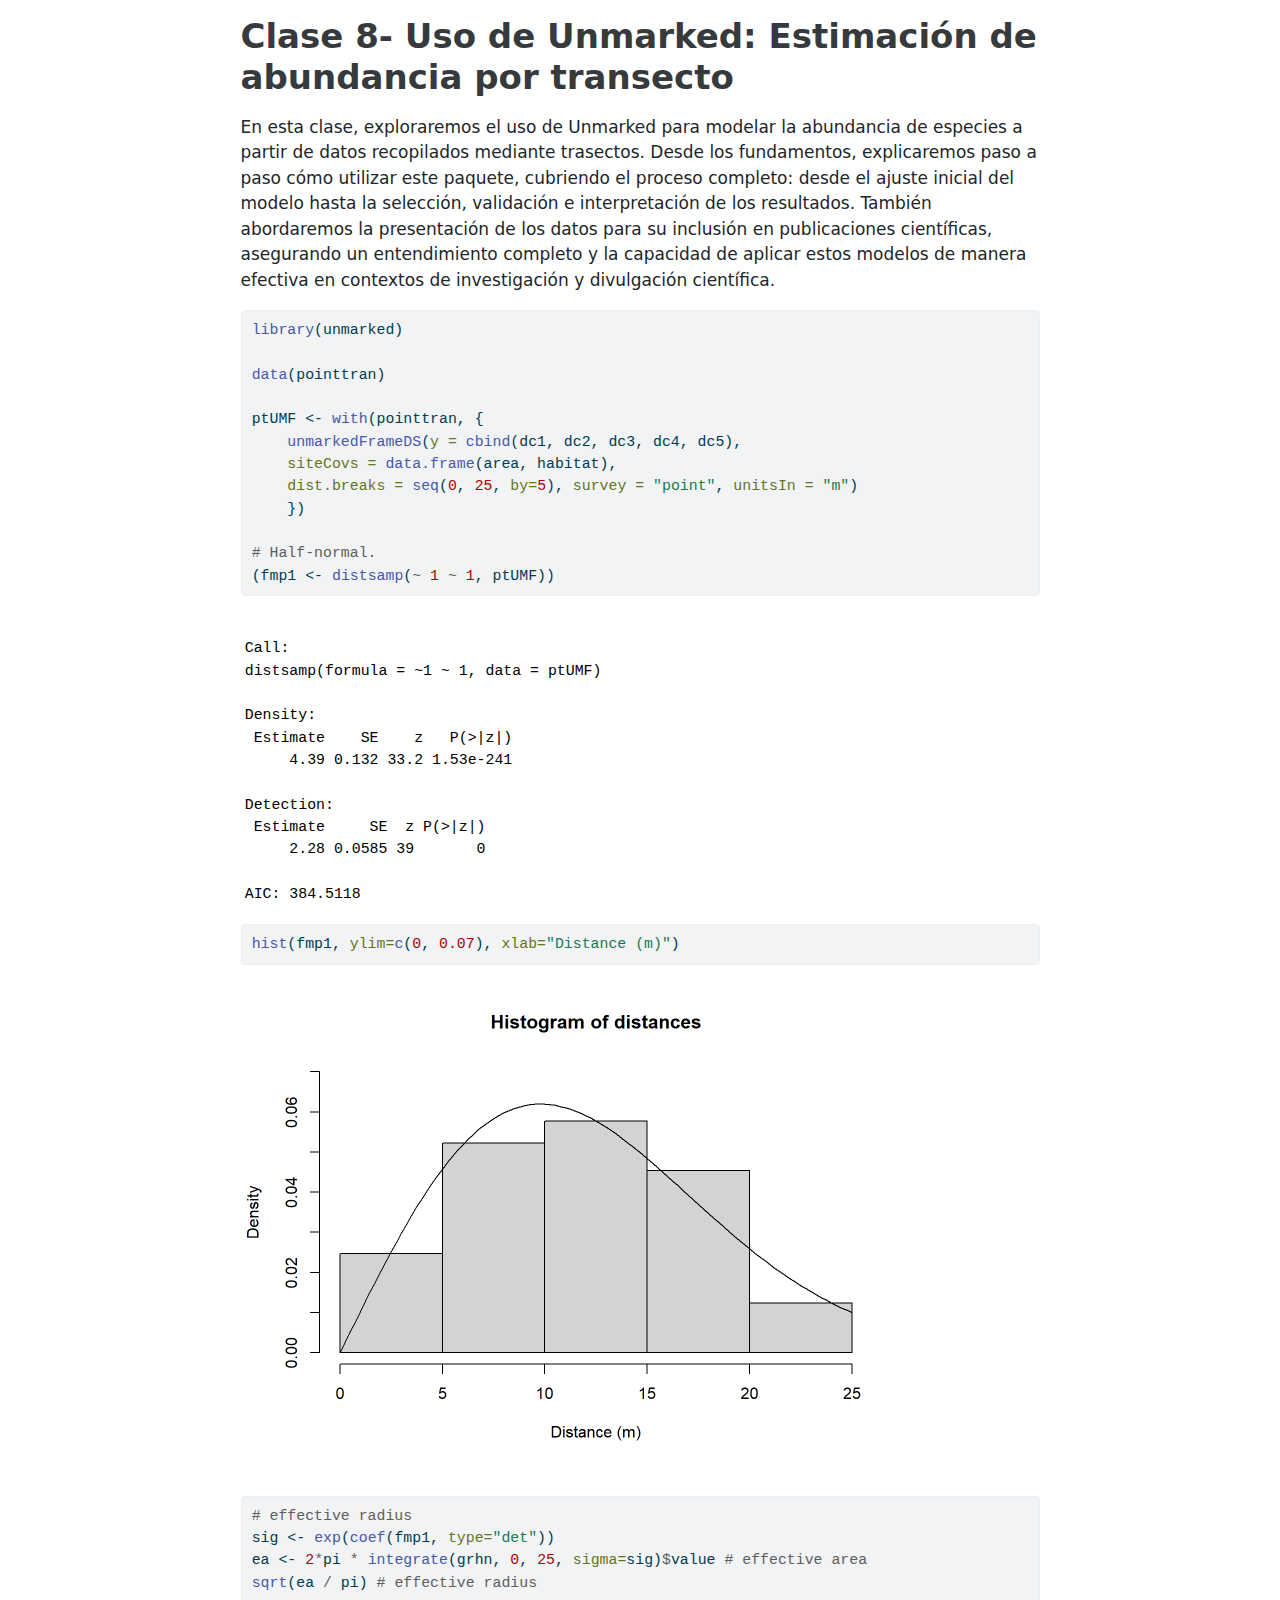
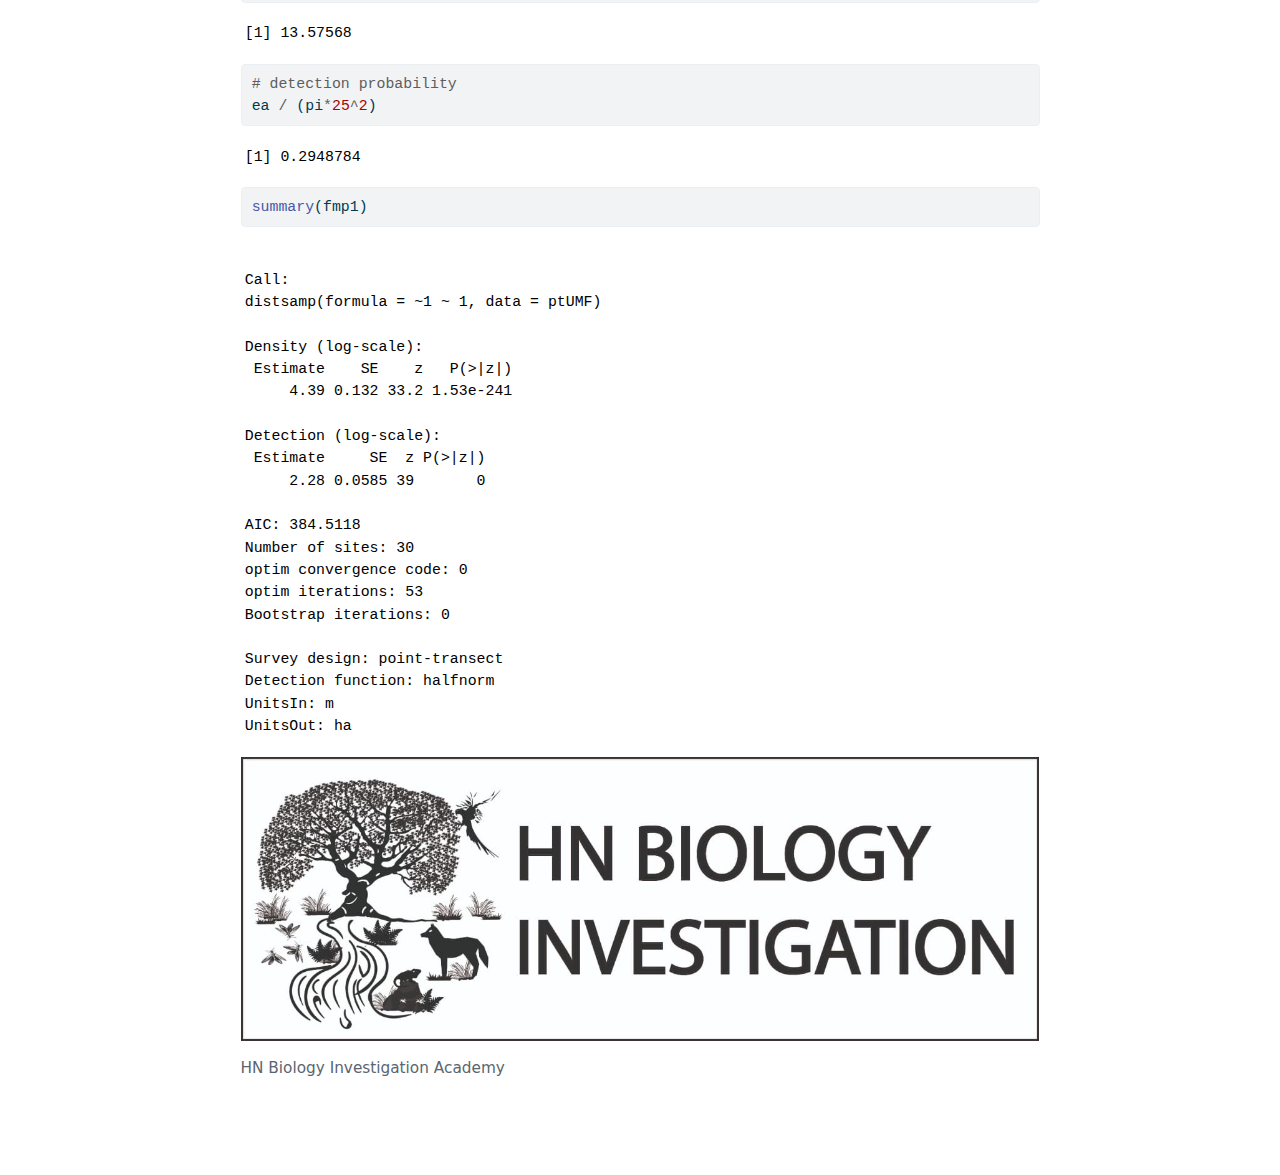
<file: docs/Clase8.html>
<!DOCTYPE html>
<html xmlns="http://www.w3.org/1999/xhtml" lang="en" xml:lang="en"><head>

<meta charset="utf-8">
<meta name="generator" content="quarto-1.3.450">

<meta name="viewport" content="width=device-width, initial-scale=1.0, user-scalable=yes">


<title>Clase 8- Uso de Unmarked: Estimación de abundancia por transecto</title>
<style>
code{white-space: pre-wrap;}
span.smallcaps{font-variant: small-caps;}
div.columns{display: flex; gap: min(4vw, 1.5em);}
div.column{flex: auto; overflow-x: auto;}
div.hanging-indent{margin-left: 1.5em; text-indent: -1.5em;}
ul.task-list{list-style: none;}
ul.task-list li input[type="checkbox"] {
  width: 0.8em;
  margin: 0 0.8em 0.2em -1em; /* quarto-specific, see https://github.com/quarto-dev/quarto-cli/issues/4556 */ 
  vertical-align: middle;
}
/* CSS for syntax highlighting */
pre > code.sourceCode { white-space: pre; position: relative; }
pre > code.sourceCode > span { display: inline-block; line-height: 1.25; }
pre > code.sourceCode > span:empty { height: 1.2em; }
.sourceCode { overflow: visible; }
code.sourceCode > span { color: inherit; text-decoration: inherit; }
div.sourceCode { margin: 1em 0; }
pre.sourceCode { margin: 0; }
@media screen {
div.sourceCode { overflow: auto; }
}
@media print {
pre > code.sourceCode { white-space: pre-wrap; }
pre > code.sourceCode > span { text-indent: -5em; padding-left: 5em; }
}
pre.numberSource code
  { counter-reset: source-line 0; }
pre.numberSource code > span
  { position: relative; left: -4em; counter-increment: source-line; }
pre.numberSource code > span > a:first-child::before
  { content: counter(source-line);
    position: relative; left: -1em; text-align: right; vertical-align: baseline;
    border: none; display: inline-block;
    -webkit-touch-callout: none; -webkit-user-select: none;
    -khtml-user-select: none; -moz-user-select: none;
    -ms-user-select: none; user-select: none;
    padding: 0 4px; width: 4em;
  }
pre.numberSource { margin-left: 3em;  padding-left: 4px; }
div.sourceCode
  {   }
@media screen {
pre > code.sourceCode > span > a:first-child::before { text-decoration: underline; }
}
</style>


<script src="Clase8_files/libs/clipboard/clipboard.min.js"></script>
<script src="Clase8_files/libs/quarto-html/quarto.js"></script>
<script src="Clase8_files/libs/quarto-html/popper.min.js"></script>
<script src="Clase8_files/libs/quarto-html/tippy.umd.min.js"></script>
<script src="Clase8_files/libs/quarto-html/anchor.min.js"></script>
<link href="Clase8_files/libs/quarto-html/tippy.css" rel="stylesheet">
<link href="Clase8_files/libs/quarto-html/quarto-syntax-highlighting.css" rel="stylesheet" id="quarto-text-highlighting-styles">
<script src="Clase8_files/libs/bootstrap/bootstrap.min.js"></script>
<link href="Clase8_files/libs/bootstrap/bootstrap-icons.css" rel="stylesheet">
<link href="Clase8_files/libs/bootstrap/bootstrap.min.css" rel="stylesheet" id="quarto-bootstrap" data-mode="light">


</head>

<body class="fullcontent">

<div id="quarto-content" class="page-columns page-rows-contents page-layout-article">

<main class="content" id="quarto-document-content">

<header id="title-block-header" class="quarto-title-block default">
<div class="quarto-title">
<h1 class="title">Clase 8- Uso de Unmarked: Estimación de abundancia por transecto</h1>
</div>



<div class="quarto-title-meta">

    
  
    
  </div>
  

</header>

<p>En esta clase, exploraremos el uso de Unmarked para modelar la abundancia de especies a partir de datos recopilados mediante trasectos. Desde los fundamentos, explicaremos paso a paso cómo utilizar este paquete, cubriendo el proceso completo: desde el ajuste inicial del modelo hasta la selección, validación e interpretación de los resultados. También abordaremos la presentación de los datos para su inclusión en publicaciones científicas, asegurando un entendimiento completo y la capacidad de aplicar estos modelos de manera efectiva en contextos de investigación y divulgación científica.</p>
<div class="cell">
<div class="sourceCode cell-code" id="cb1"><pre class="sourceCode r code-with-copy"><code class="sourceCode r"><span id="cb1-1"><a href="#cb1-1" aria-hidden="true" tabindex="-1"></a><span class="fu">library</span>(unmarked)</span>
<span id="cb1-2"><a href="#cb1-2" aria-hidden="true" tabindex="-1"></a></span>
<span id="cb1-3"><a href="#cb1-3" aria-hidden="true" tabindex="-1"></a><span class="fu">data</span>(pointtran)</span>
<span id="cb1-4"><a href="#cb1-4" aria-hidden="true" tabindex="-1"></a></span>
<span id="cb1-5"><a href="#cb1-5" aria-hidden="true" tabindex="-1"></a>ptUMF <span class="ot">&lt;-</span> <span class="fu">with</span>(pointtran, {</span>
<span id="cb1-6"><a href="#cb1-6" aria-hidden="true" tabindex="-1"></a>    <span class="fu">unmarkedFrameDS</span>(<span class="at">y =</span> <span class="fu">cbind</span>(dc1, dc2, dc3, dc4, dc5),</span>
<span id="cb1-7"><a href="#cb1-7" aria-hidden="true" tabindex="-1"></a>    <span class="at">siteCovs =</span> <span class="fu">data.frame</span>(area, habitat),</span>
<span id="cb1-8"><a href="#cb1-8" aria-hidden="true" tabindex="-1"></a>    <span class="at">dist.breaks =</span> <span class="fu">seq</span>(<span class="dv">0</span>, <span class="dv">25</span>, <span class="at">by=</span><span class="dv">5</span>), <span class="at">survey =</span> <span class="st">"point"</span>, <span class="at">unitsIn =</span> <span class="st">"m"</span>)</span>
<span id="cb1-9"><a href="#cb1-9" aria-hidden="true" tabindex="-1"></a>    })</span>
<span id="cb1-10"><a href="#cb1-10" aria-hidden="true" tabindex="-1"></a></span>
<span id="cb1-11"><a href="#cb1-11" aria-hidden="true" tabindex="-1"></a><span class="co"># Half-normal.</span></span>
<span id="cb1-12"><a href="#cb1-12" aria-hidden="true" tabindex="-1"></a>(fmp1 <span class="ot">&lt;-</span> <span class="fu">distsamp</span>(<span class="sc">~</span> <span class="dv">1</span> <span class="sc">~</span> <span class="dv">1</span>, ptUMF))</span></code><button title="Copy to Clipboard" class="code-copy-button"><i class="bi"></i></button></pre></div>
<div class="cell-output cell-output-stdout">
<pre><code>
Call:
distsamp(formula = ~1 ~ 1, data = ptUMF)

Density:
 Estimate    SE    z   P(&gt;|z|)
     4.39 0.132 33.2 1.53e-241

Detection:
 Estimate     SE  z P(&gt;|z|)
     2.28 0.0585 39       0

AIC: 384.5118 </code></pre>
</div>
<div class="sourceCode cell-code" id="cb3"><pre class="sourceCode r code-with-copy"><code class="sourceCode r"><span id="cb3-1"><a href="#cb3-1" aria-hidden="true" tabindex="-1"></a><span class="fu">hist</span>(fmp1, <span class="at">ylim=</span><span class="fu">c</span>(<span class="dv">0</span>, <span class="fl">0.07</span>), <span class="at">xlab=</span><span class="st">"Distance (m)"</span>)</span></code><button title="Copy to Clipboard" class="code-copy-button"><i class="bi"></i></button></pre></div>
<div class="cell-output-display">
<p><img src="Clase8_files/figure-html/unnamed-chunk-1-1.png" class="img-fluid" width="672"></p>
</div>
<div class="sourceCode cell-code" id="cb4"><pre class="sourceCode r code-with-copy"><code class="sourceCode r"><span id="cb4-1"><a href="#cb4-1" aria-hidden="true" tabindex="-1"></a><span class="co"># effective radius</span></span>
<span id="cb4-2"><a href="#cb4-2" aria-hidden="true" tabindex="-1"></a>sig <span class="ot">&lt;-</span> <span class="fu">exp</span>(<span class="fu">coef</span>(fmp1, <span class="at">type=</span><span class="st">"det"</span>))</span>
<span id="cb4-3"><a href="#cb4-3" aria-hidden="true" tabindex="-1"></a>ea <span class="ot">&lt;-</span> <span class="dv">2</span><span class="sc">*</span>pi <span class="sc">*</span> <span class="fu">integrate</span>(grhn, <span class="dv">0</span>, <span class="dv">25</span>, <span class="at">sigma=</span>sig)<span class="sc">$</span>value <span class="co"># effective area</span></span>
<span id="cb4-4"><a href="#cb4-4" aria-hidden="true" tabindex="-1"></a><span class="fu">sqrt</span>(ea <span class="sc">/</span> pi) <span class="co"># effective radius</span></span></code><button title="Copy to Clipboard" class="code-copy-button"><i class="bi"></i></button></pre></div>
<div class="cell-output cell-output-stdout">
<pre><code>[1] 13.57568</code></pre>
</div>
<div class="sourceCode cell-code" id="cb6"><pre class="sourceCode r code-with-copy"><code class="sourceCode r"><span id="cb6-1"><a href="#cb6-1" aria-hidden="true" tabindex="-1"></a><span class="co"># detection probability</span></span>
<span id="cb6-2"><a href="#cb6-2" aria-hidden="true" tabindex="-1"></a>ea <span class="sc">/</span> (pi<span class="sc">*</span><span class="dv">25</span><span class="sc">^</span><span class="dv">2</span>)</span></code><button title="Copy to Clipboard" class="code-copy-button"><i class="bi"></i></button></pre></div>
<div class="cell-output cell-output-stdout">
<pre><code>[1] 0.2948784</code></pre>
</div>
</div>
<div class="cell">
<div class="sourceCode cell-code" id="cb8"><pre class="sourceCode r code-with-copy"><code class="sourceCode r"><span id="cb8-1"><a href="#cb8-1" aria-hidden="true" tabindex="-1"></a><span class="fu">summary</span>(fmp1)</span></code><button title="Copy to Clipboard" class="code-copy-button"><i class="bi"></i></button></pre></div>
<div class="cell-output cell-output-stdout">
<pre><code>
Call:
distsamp(formula = ~1 ~ 1, data = ptUMF)

Density (log-scale):
 Estimate    SE    z   P(&gt;|z|)
     4.39 0.132 33.2 1.53e-241

Detection (log-scale):
 Estimate     SE  z P(&gt;|z|)
     2.28 0.0585 39       0

AIC: 384.5118 
Number of sites: 30
optim convergence code: 0
optim iterations: 53 
Bootstrap iterations: 0 

Survey design: point-transect
Detection function: halfnorm
UnitsIn: m
UnitsOut: ha </code></pre>
</div>
</div>
<div class="quarto-figure quarto-figure-center">
<figure class="figure">
<p><img src="HN%20Cursos%20publicidad/HN%20Biology%20Inv%20large.jpg" class="img-fluid figure-img"></p>
<figcaption class="figure-caption">HN Biology Investigation Academy</figcaption>
</figure>
</div>

</main>
<!-- /main column -->
<script id="quarto-html-after-body" type="application/javascript">
window.document.addEventListener("DOMContentLoaded", function (event) {
  const toggleBodyColorMode = (bsSheetEl) => {
    const mode = bsSheetEl.getAttribute("data-mode");
    const bodyEl = window.document.querySelector("body");
    if (mode === "dark") {
      bodyEl.classList.add("quarto-dark");
      bodyEl.classList.remove("quarto-light");
    } else {
      bodyEl.classList.add("quarto-light");
      bodyEl.classList.remove("quarto-dark");
    }
  }
  const toggleBodyColorPrimary = () => {
    const bsSheetEl = window.document.querySelector("link#quarto-bootstrap");
    if (bsSheetEl) {
      toggleBodyColorMode(bsSheetEl);
    }
  }
  toggleBodyColorPrimary();  
  const icon = "";
  const anchorJS = new window.AnchorJS();
  anchorJS.options = {
    placement: 'right',
    icon: icon
  };
  anchorJS.add('.anchored');
  const isCodeAnnotation = (el) => {
    for (const clz of el.classList) {
      if (clz.startsWith('code-annotation-')) {                     
        return true;
      }
    }
    return false;
  }
  const clipboard = new window.ClipboardJS('.code-copy-button', {
    text: function(trigger) {
      const codeEl = trigger.previousElementSibling.cloneNode(true);
      for (const childEl of codeEl.children) {
        if (isCodeAnnotation(childEl)) {
          childEl.remove();
        }
      }
      return codeEl.innerText;
    }
  });
  clipboard.on('success', function(e) {
    // button target
    const button = e.trigger;
    // don't keep focus
    button.blur();
    // flash "checked"
    button.classList.add('code-copy-button-checked');
    var currentTitle = button.getAttribute("title");
    button.setAttribute("title", "Copied!");
    let tooltip;
    if (window.bootstrap) {
      button.setAttribute("data-bs-toggle", "tooltip");
      button.setAttribute("data-bs-placement", "left");
      button.setAttribute("data-bs-title", "Copied!");
      tooltip = new bootstrap.Tooltip(button, 
        { trigger: "manual", 
          customClass: "code-copy-button-tooltip",
          offset: [0, -8]});
      tooltip.show();    
    }
    setTimeout(function() {
      if (tooltip) {
        tooltip.hide();
        button.removeAttribute("data-bs-title");
        button.removeAttribute("data-bs-toggle");
        button.removeAttribute("data-bs-placement");
      }
      button.setAttribute("title", currentTitle);
      button.classList.remove('code-copy-button-checked');
    }, 1000);
    // clear code selection
    e.clearSelection();
  });
  function tippyHover(el, contentFn) {
    const config = {
      allowHTML: true,
      content: contentFn,
      maxWidth: 500,
      delay: 100,
      arrow: false,
      appendTo: function(el) {
          return el.parentElement;
      },
      interactive: true,
      interactiveBorder: 10,
      theme: 'quarto',
      placement: 'bottom-start'
    };
    window.tippy(el, config); 
  }
  const noterefs = window.document.querySelectorAll('a[role="doc-noteref"]');
  for (var i=0; i<noterefs.length; i++) {
    const ref = noterefs[i];
    tippyHover(ref, function() {
      // use id or data attribute instead here
      let href = ref.getAttribute('data-footnote-href') || ref.getAttribute('href');
      try { href = new URL(href).hash; } catch {}
      const id = href.replace(/^#\/?/, "");
      const note = window.document.getElementById(id);
      return note.innerHTML;
    });
  }
      let selectedAnnoteEl;
      const selectorForAnnotation = ( cell, annotation) => {
        let cellAttr = 'data-code-cell="' + cell + '"';
        let lineAttr = 'data-code-annotation="' +  annotation + '"';
        const selector = 'span[' + cellAttr + '][' + lineAttr + ']';
        return selector;
      }
      const selectCodeLines = (annoteEl) => {
        const doc = window.document;
        const targetCell = annoteEl.getAttribute("data-target-cell");
        const targetAnnotation = annoteEl.getAttribute("data-target-annotation");
        const annoteSpan = window.document.querySelector(selectorForAnnotation(targetCell, targetAnnotation));
        const lines = annoteSpan.getAttribute("data-code-lines").split(",");
        const lineIds = lines.map((line) => {
          return targetCell + "-" + line;
        })
        let top = null;
        let height = null;
        let parent = null;
        if (lineIds.length > 0) {
            //compute the position of the single el (top and bottom and make a div)
            const el = window.document.getElementById(lineIds[0]);
            top = el.offsetTop;
            height = el.offsetHeight;
            parent = el.parentElement.parentElement;
          if (lineIds.length > 1) {
            const lastEl = window.document.getElementById(lineIds[lineIds.length - 1]);
            const bottom = lastEl.offsetTop + lastEl.offsetHeight;
            height = bottom - top;
          }
          if (top !== null && height !== null && parent !== null) {
            // cook up a div (if necessary) and position it 
            let div = window.document.getElementById("code-annotation-line-highlight");
            if (div === null) {
              div = window.document.createElement("div");
              div.setAttribute("id", "code-annotation-line-highlight");
              div.style.position = 'absolute';
              parent.appendChild(div);
            }
            div.style.top = top - 2 + "px";
            div.style.height = height + 4 + "px";
            let gutterDiv = window.document.getElementById("code-annotation-line-highlight-gutter");
            if (gutterDiv === null) {
              gutterDiv = window.document.createElement("div");
              gutterDiv.setAttribute("id", "code-annotation-line-highlight-gutter");
              gutterDiv.style.position = 'absolute';
              const codeCell = window.document.getElementById(targetCell);
              const gutter = codeCell.querySelector('.code-annotation-gutter');
              gutter.appendChild(gutterDiv);
            }
            gutterDiv.style.top = top - 2 + "px";
            gutterDiv.style.height = height + 4 + "px";
          }
          selectedAnnoteEl = annoteEl;
        }
      };
      const unselectCodeLines = () => {
        const elementsIds = ["code-annotation-line-highlight", "code-annotation-line-highlight-gutter"];
        elementsIds.forEach((elId) => {
          const div = window.document.getElementById(elId);
          if (div) {
            div.remove();
          }
        });
        selectedAnnoteEl = undefined;
      };
      // Attach click handler to the DT
      const annoteDls = window.document.querySelectorAll('dt[data-target-cell]');
      for (const annoteDlNode of annoteDls) {
        annoteDlNode.addEventListener('click', (event) => {
          const clickedEl = event.target;
          if (clickedEl !== selectedAnnoteEl) {
            unselectCodeLines();
            const activeEl = window.document.querySelector('dt[data-target-cell].code-annotation-active');
            if (activeEl) {
              activeEl.classList.remove('code-annotation-active');
            }
            selectCodeLines(clickedEl);
            clickedEl.classList.add('code-annotation-active');
          } else {
            // Unselect the line
            unselectCodeLines();
            clickedEl.classList.remove('code-annotation-active');
          }
        });
      }
  const findCites = (el) => {
    const parentEl = el.parentElement;
    if (parentEl) {
      const cites = parentEl.dataset.cites;
      if (cites) {
        return {
          el,
          cites: cites.split(' ')
        };
      } else {
        return findCites(el.parentElement)
      }
    } else {
      return undefined;
    }
  };
  var bibliorefs = window.document.querySelectorAll('a[role="doc-biblioref"]');
  for (var i=0; i<bibliorefs.length; i++) {
    const ref = bibliorefs[i];
    const citeInfo = findCites(ref);
    if (citeInfo) {
      tippyHover(citeInfo.el, function() {
        var popup = window.document.createElement('div');
        citeInfo.cites.forEach(function(cite) {
          var citeDiv = window.document.createElement('div');
          citeDiv.classList.add('hanging-indent');
          citeDiv.classList.add('csl-entry');
          var biblioDiv = window.document.getElementById('ref-' + cite);
          if (biblioDiv) {
            citeDiv.innerHTML = biblioDiv.innerHTML;
          }
          popup.appendChild(citeDiv);
        });
        return popup.innerHTML;
      });
    }
  }
});
</script>
</div> <!-- /content -->



</body></html>
</file>
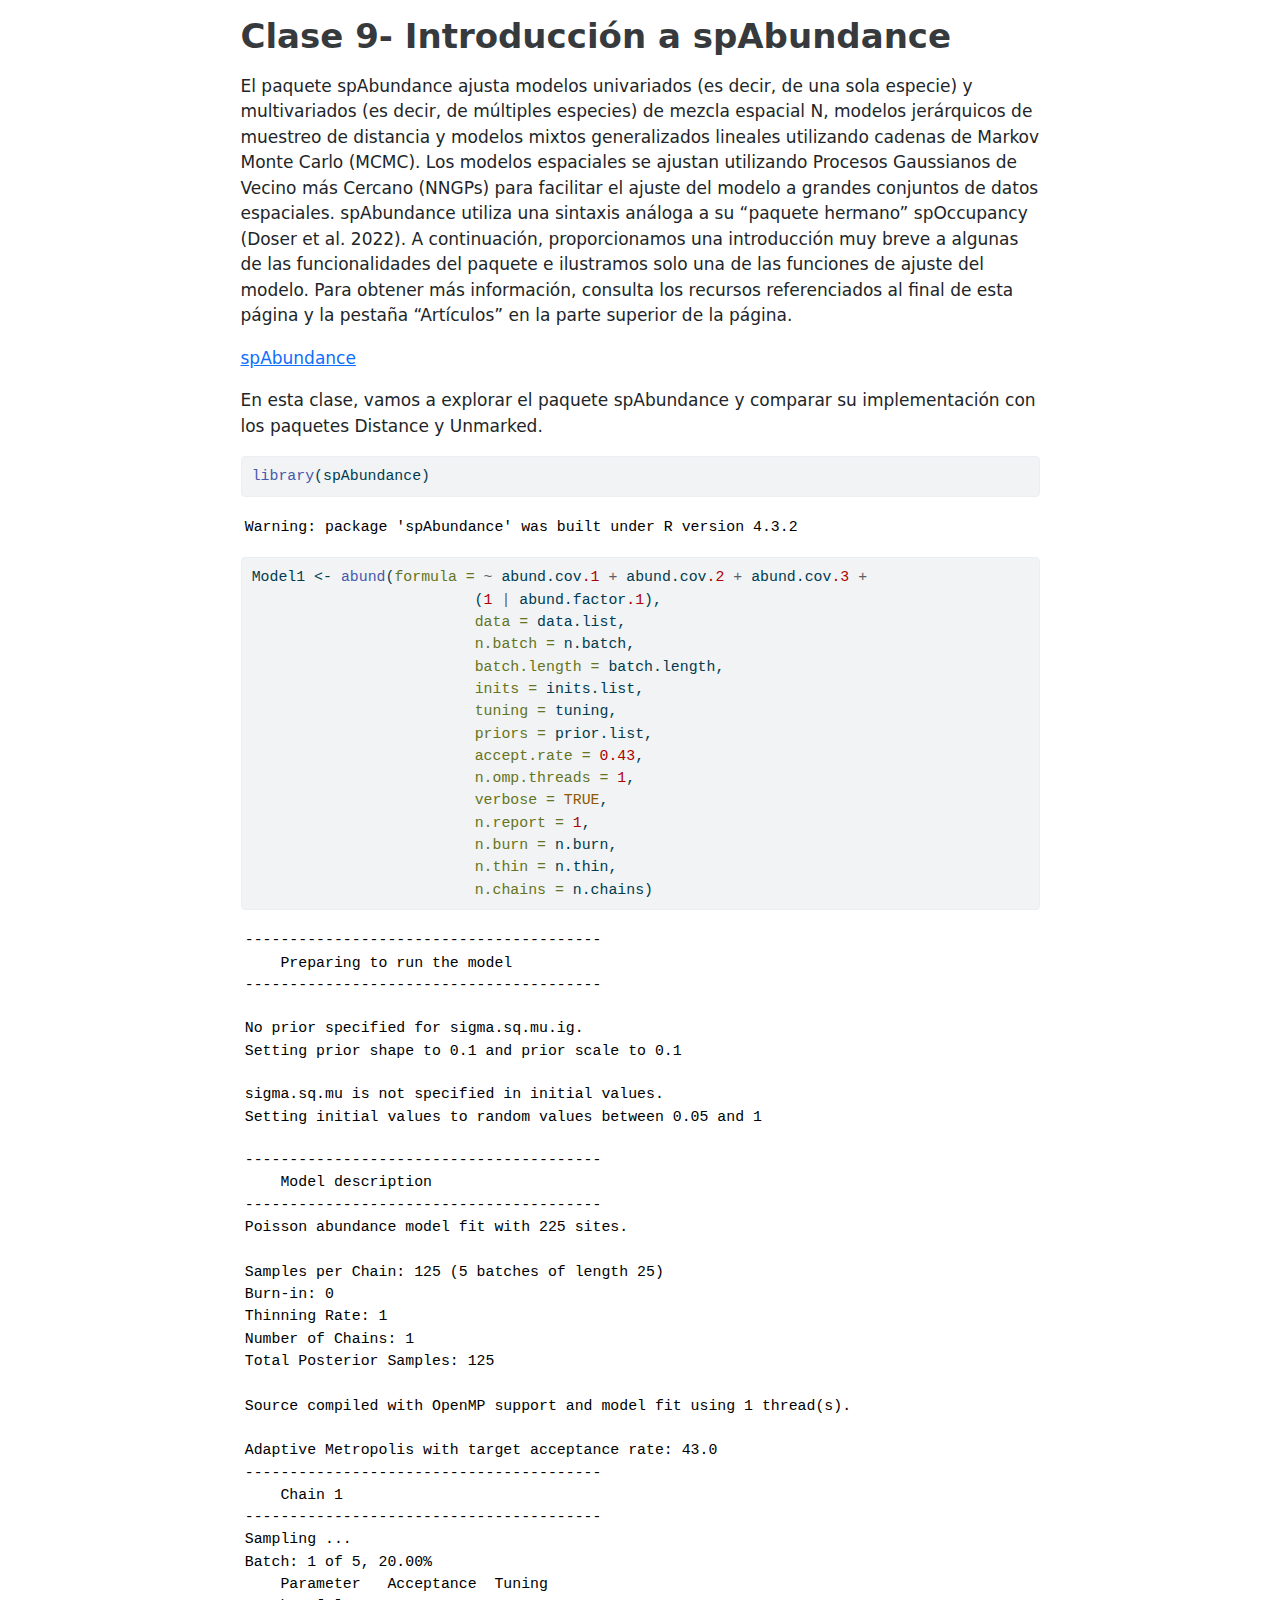
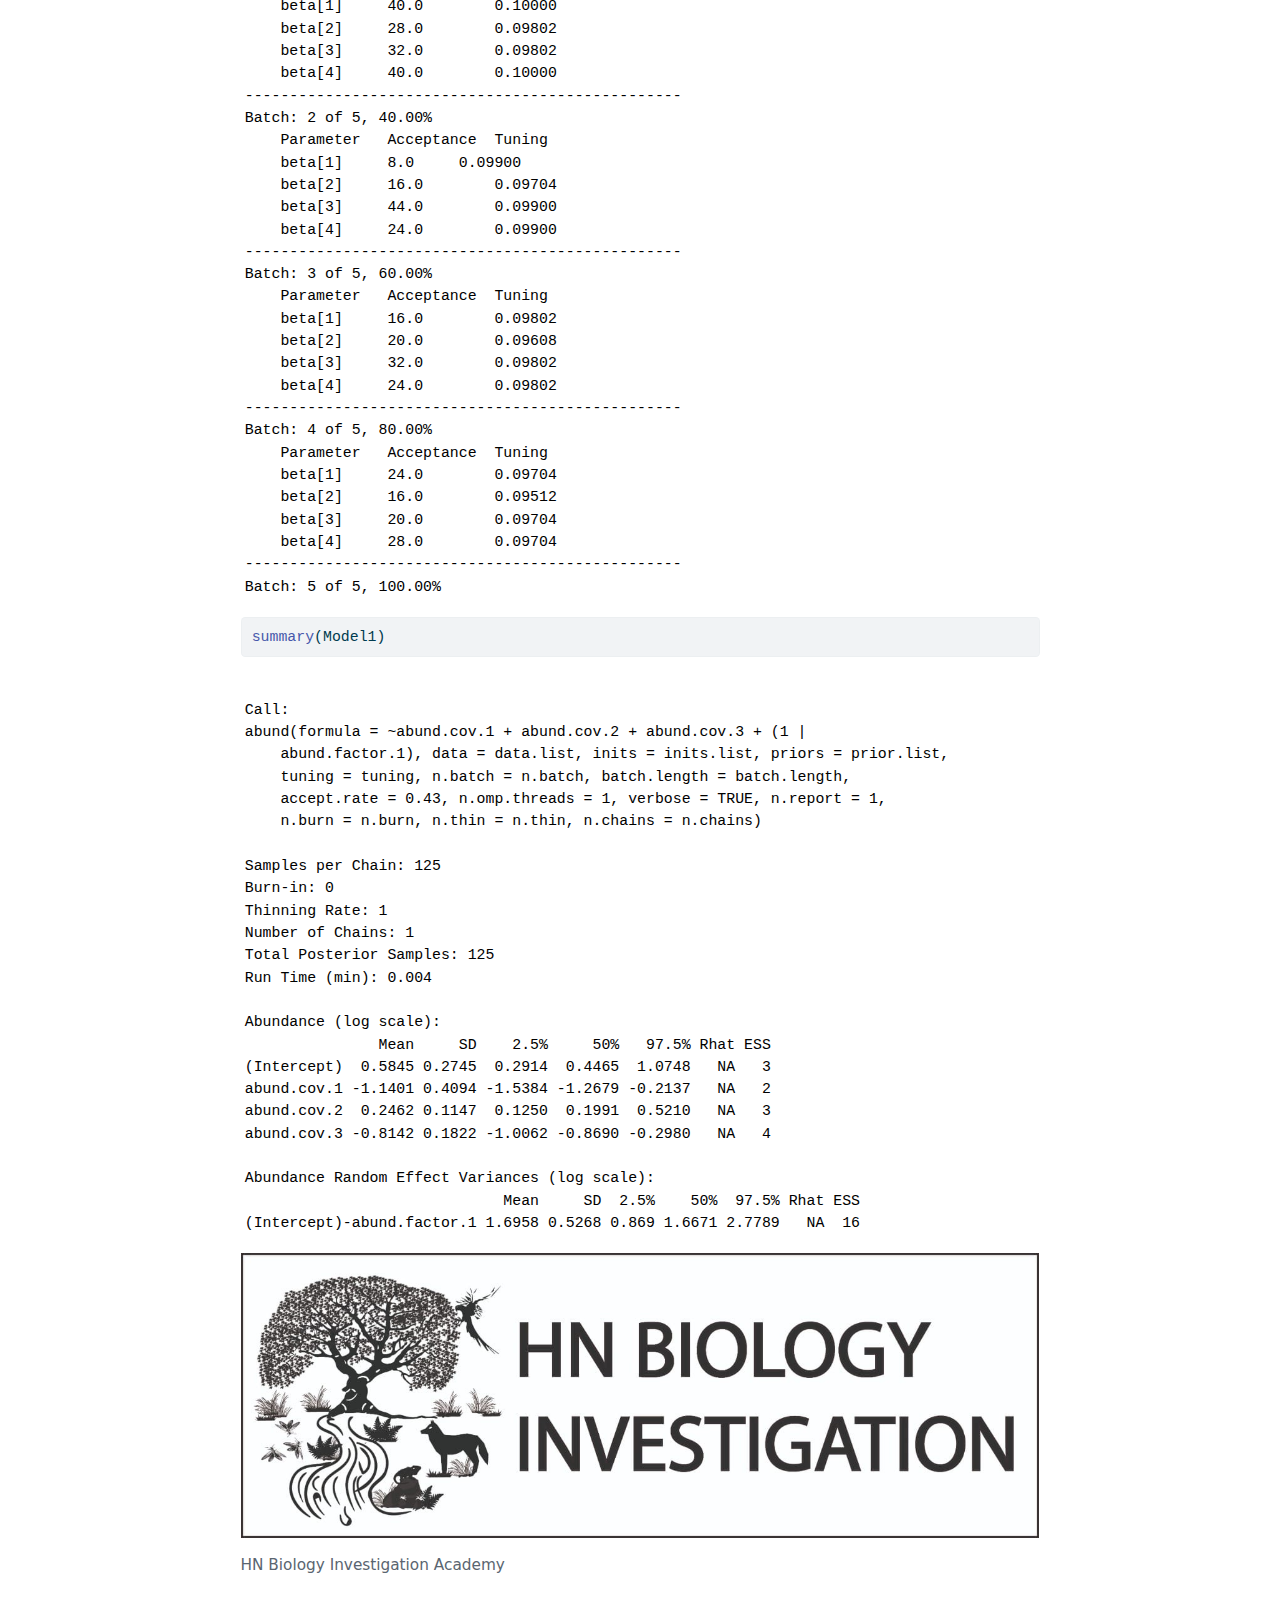
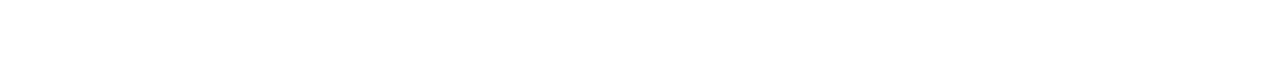
<file: docs/Clase9.html>
<!DOCTYPE html>
<html xmlns="http://www.w3.org/1999/xhtml" lang="en" xml:lang="en"><head>

<meta charset="utf-8">
<meta name="generator" content="quarto-1.3.450">

<meta name="viewport" content="width=device-width, initial-scale=1.0, user-scalable=yes">


<title>Clase 9- Introducción a spAbundance</title>
<style>
code{white-space: pre-wrap;}
span.smallcaps{font-variant: small-caps;}
div.columns{display: flex; gap: min(4vw, 1.5em);}
div.column{flex: auto; overflow-x: auto;}
div.hanging-indent{margin-left: 1.5em; text-indent: -1.5em;}
ul.task-list{list-style: none;}
ul.task-list li input[type="checkbox"] {
  width: 0.8em;
  margin: 0 0.8em 0.2em -1em; /* quarto-specific, see https://github.com/quarto-dev/quarto-cli/issues/4556 */ 
  vertical-align: middle;
}
/* CSS for syntax highlighting */
pre > code.sourceCode { white-space: pre; position: relative; }
pre > code.sourceCode > span { display: inline-block; line-height: 1.25; }
pre > code.sourceCode > span:empty { height: 1.2em; }
.sourceCode { overflow: visible; }
code.sourceCode > span { color: inherit; text-decoration: inherit; }
div.sourceCode { margin: 1em 0; }
pre.sourceCode { margin: 0; }
@media screen {
div.sourceCode { overflow: auto; }
}
@media print {
pre > code.sourceCode { white-space: pre-wrap; }
pre > code.sourceCode > span { text-indent: -5em; padding-left: 5em; }
}
pre.numberSource code
  { counter-reset: source-line 0; }
pre.numberSource code > span
  { position: relative; left: -4em; counter-increment: source-line; }
pre.numberSource code > span > a:first-child::before
  { content: counter(source-line);
    position: relative; left: -1em; text-align: right; vertical-align: baseline;
    border: none; display: inline-block;
    -webkit-touch-callout: none; -webkit-user-select: none;
    -khtml-user-select: none; -moz-user-select: none;
    -ms-user-select: none; user-select: none;
    padding: 0 4px; width: 4em;
  }
pre.numberSource { margin-left: 3em;  padding-left: 4px; }
div.sourceCode
  {   }
@media screen {
pre > code.sourceCode > span > a:first-child::before { text-decoration: underline; }
}
</style>


<script src="Clase9_files/libs/clipboard/clipboard.min.js"></script>
<script src="Clase9_files/libs/quarto-html/quarto.js"></script>
<script src="Clase9_files/libs/quarto-html/popper.min.js"></script>
<script src="Clase9_files/libs/quarto-html/tippy.umd.min.js"></script>
<script src="Clase9_files/libs/quarto-html/anchor.min.js"></script>
<link href="Clase9_files/libs/quarto-html/tippy.css" rel="stylesheet">
<link href="Clase9_files/libs/quarto-html/quarto-syntax-highlighting.css" rel="stylesheet" id="quarto-text-highlighting-styles">
<script src="Clase9_files/libs/bootstrap/bootstrap.min.js"></script>
<link href="Clase9_files/libs/bootstrap/bootstrap-icons.css" rel="stylesheet">
<link href="Clase9_files/libs/bootstrap/bootstrap.min.css" rel="stylesheet" id="quarto-bootstrap" data-mode="light">


</head>

<body class="fullcontent">

<div id="quarto-content" class="page-columns page-rows-contents page-layout-article">

<main class="content" id="quarto-document-content">

<header id="title-block-header" class="quarto-title-block default">
<div class="quarto-title">
<h1 class="title">Clase 9- Introducción a spAbundance</h1>
</div>



<div class="quarto-title-meta">

    
  
    
  </div>
  

</header>

<p>El paquete spAbundance ajusta modelos univariados (es decir, de una sola especie) y multivariados (es decir, de múltiples especies) de mezcla espacial N, modelos jerárquicos de muestreo de distancia y modelos mixtos generalizados lineales utilizando cadenas de Markov Monte Carlo (MCMC). Los modelos espaciales se ajustan utilizando Procesos Gaussianos de Vecino más Cercano (NNGPs) para facilitar el ajuste del modelo a grandes conjuntos de datos espaciales. spAbundance utiliza una sintaxis análoga a su “paquete hermano” spOccupancy (Doser et al.&nbsp;2022). A continuación, proporcionamos una introducción muy breve a algunas de las funcionalidades del paquete e ilustramos solo una de las funciones de ajuste del modelo. Para obtener más información, consulta los recursos referenciados al final de esta página y la pestaña “Artículos” en la parte superior de la página.</p>
<p><a href="https://www.jeffdoser.com/files/spabundance-web/">spAbundance</a></p>
<p>En esta clase, vamos a explorar el paquete spAbundance y comparar su implementación con los paquetes Distance y Unmarked.</p>
<div class="cell">
<div class="sourceCode cell-code" id="cb1"><pre class="sourceCode r code-with-copy"><code class="sourceCode r"><span id="cb1-1"><a href="#cb1-1" aria-hidden="true" tabindex="-1"></a><span class="fu">library</span>(spAbundance)</span></code><button title="Copy to Clipboard" class="code-copy-button"><i class="bi"></i></button></pre></div>
<div class="cell-output cell-output-stderr">
<pre><code>Warning: package 'spAbundance' was built under R version 4.3.2</code></pre>
</div>
</div>
<div class="cell">
<div class="sourceCode cell-code" id="cb3"><pre class="sourceCode r code-with-copy"><code class="sourceCode r"><span id="cb3-1"><a href="#cb3-1" aria-hidden="true" tabindex="-1"></a>Model1 <span class="ot">&lt;-</span> <span class="fu">abund</span>(<span class="at">formula =</span> <span class="sc">~</span> abund.cov<span class="fl">.1</span> <span class="sc">+</span> abund.cov<span class="fl">.2</span> <span class="sc">+</span> abund.cov<span class="fl">.3</span> <span class="sc">+</span> </span>
<span id="cb3-2"><a href="#cb3-2" aria-hidden="true" tabindex="-1"></a>                         (<span class="dv">1</span> <span class="sc">|</span> abund.factor<span class="fl">.1</span>),</span>
<span id="cb3-3"><a href="#cb3-3" aria-hidden="true" tabindex="-1"></a>                         <span class="at">data =</span> data.list, </span>
<span id="cb3-4"><a href="#cb3-4" aria-hidden="true" tabindex="-1"></a>                         <span class="at">n.batch =</span> n.batch, </span>
<span id="cb3-5"><a href="#cb3-5" aria-hidden="true" tabindex="-1"></a>                         <span class="at">batch.length =</span> batch.length, </span>
<span id="cb3-6"><a href="#cb3-6" aria-hidden="true" tabindex="-1"></a>                         <span class="at">inits =</span> inits.list, </span>
<span id="cb3-7"><a href="#cb3-7" aria-hidden="true" tabindex="-1"></a>                         <span class="at">tuning =</span> tuning,</span>
<span id="cb3-8"><a href="#cb3-8" aria-hidden="true" tabindex="-1"></a>                         <span class="at">priors =</span> prior.list, </span>
<span id="cb3-9"><a href="#cb3-9" aria-hidden="true" tabindex="-1"></a>                         <span class="at">accept.rate =</span> <span class="fl">0.43</span>, </span>
<span id="cb3-10"><a href="#cb3-10" aria-hidden="true" tabindex="-1"></a>                         <span class="at">n.omp.threads =</span> <span class="dv">1</span>, </span>
<span id="cb3-11"><a href="#cb3-11" aria-hidden="true" tabindex="-1"></a>                         <span class="at">verbose =</span> <span class="cn">TRUE</span>, </span>
<span id="cb3-12"><a href="#cb3-12" aria-hidden="true" tabindex="-1"></a>                         <span class="at">n.report =</span> <span class="dv">1</span>,</span>
<span id="cb3-13"><a href="#cb3-13" aria-hidden="true" tabindex="-1"></a>                         <span class="at">n.burn =</span> n.burn,</span>
<span id="cb3-14"><a href="#cb3-14" aria-hidden="true" tabindex="-1"></a>                         <span class="at">n.thin =</span> n.thin,</span>
<span id="cb3-15"><a href="#cb3-15" aria-hidden="true" tabindex="-1"></a>                         <span class="at">n.chains =</span> n.chains) </span></code><button title="Copy to Clipboard" class="code-copy-button"><i class="bi"></i></button></pre></div>
<div class="cell-output cell-output-stdout">
<pre><code>----------------------------------------
    Preparing to run the model
----------------------------------------</code></pre>
</div>
<div class="cell-output cell-output-stderr">
<pre><code>No prior specified for sigma.sq.mu.ig.
Setting prior shape to 0.1 and prior scale to 0.1</code></pre>
</div>
<div class="cell-output cell-output-stderr">
<pre><code>sigma.sq.mu is not specified in initial values.
Setting initial values to random values between 0.05 and 1</code></pre>
</div>
<div class="cell-output cell-output-stdout">
<pre><code>----------------------------------------
    Model description
----------------------------------------
Poisson abundance model fit with 225 sites.

Samples per Chain: 125 (5 batches of length 25)
Burn-in: 0 
Thinning Rate: 1 
Number of Chains: 1 
Total Posterior Samples: 125 

Source compiled with OpenMP support and model fit using 1 thread(s).

Adaptive Metropolis with target acceptance rate: 43.0
----------------------------------------
    Chain 1
----------------------------------------
Sampling ... 
Batch: 1 of 5, 20.00%
    Parameter   Acceptance  Tuning
    beta[1]     40.0        0.10000
    beta[2]     28.0        0.09802
    beta[3]     32.0        0.09802
    beta[4]     40.0        0.10000
-------------------------------------------------
Batch: 2 of 5, 40.00%
    Parameter   Acceptance  Tuning
    beta[1]     8.0     0.09900
    beta[2]     16.0        0.09704
    beta[3]     44.0        0.09900
    beta[4]     24.0        0.09900
-------------------------------------------------
Batch: 3 of 5, 60.00%
    Parameter   Acceptance  Tuning
    beta[1]     16.0        0.09802
    beta[2]     20.0        0.09608
    beta[3]     32.0        0.09802
    beta[4]     24.0        0.09802
-------------------------------------------------
Batch: 4 of 5, 80.00%
    Parameter   Acceptance  Tuning
    beta[1]     24.0        0.09704
    beta[2]     16.0        0.09512
    beta[3]     20.0        0.09704
    beta[4]     28.0        0.09704
-------------------------------------------------
Batch: 5 of 5, 100.00%</code></pre>
</div>
<div class="sourceCode cell-code" id="cb8"><pre class="sourceCode r code-with-copy"><code class="sourceCode r"><span id="cb8-1"><a href="#cb8-1" aria-hidden="true" tabindex="-1"></a><span class="fu">summary</span>(Model1)</span></code><button title="Copy to Clipboard" class="code-copy-button"><i class="bi"></i></button></pre></div>
<div class="cell-output cell-output-stdout">
<pre><code>
Call:
abund(formula = ~abund.cov.1 + abund.cov.2 + abund.cov.3 + (1 | 
    abund.factor.1), data = data.list, inits = inits.list, priors = prior.list, 
    tuning = tuning, n.batch = n.batch, batch.length = batch.length, 
    accept.rate = 0.43, n.omp.threads = 1, verbose = TRUE, n.report = 1, 
    n.burn = n.burn, n.thin = n.thin, n.chains = n.chains)

Samples per Chain: 125
Burn-in: 0
Thinning Rate: 1
Number of Chains: 1
Total Posterior Samples: 125
Run Time (min): 0.004

Abundance (log scale): 
               Mean     SD    2.5%     50%   97.5% Rhat ESS
(Intercept)  0.5845 0.2745  0.2914  0.4465  1.0748   NA   3
abund.cov.1 -1.1401 0.4094 -1.5384 -1.2679 -0.2137   NA   2
abund.cov.2  0.2462 0.1147  0.1250  0.1991  0.5210   NA   3
abund.cov.3 -0.8142 0.1822 -1.0062 -0.8690 -0.2980   NA   4

Abundance Random Effect Variances (log scale): 
                             Mean     SD  2.5%    50%  97.5% Rhat ESS
(Intercept)-abund.factor.1 1.6958 0.5268 0.869 1.6671 2.7789   NA  16</code></pre>
</div>
</div>
<div class="quarto-figure quarto-figure-center">
<figure class="figure">
<p><img src="HN%20Cursos%20publicidad/HN%20Biology%20Inv%20large.jpg" class="img-fluid figure-img"></p>
<figcaption class="figure-caption">HN Biology Investigation Academy</figcaption>
</figure>
</div>

</main>
<!-- /main column -->
<script id="quarto-html-after-body" type="application/javascript">
window.document.addEventListener("DOMContentLoaded", function (event) {
  const toggleBodyColorMode = (bsSheetEl) => {
    const mode = bsSheetEl.getAttribute("data-mode");
    const bodyEl = window.document.querySelector("body");
    if (mode === "dark") {
      bodyEl.classList.add("quarto-dark");
      bodyEl.classList.remove("quarto-light");
    } else {
      bodyEl.classList.add("quarto-light");
      bodyEl.classList.remove("quarto-dark");
    }
  }
  const toggleBodyColorPrimary = () => {
    const bsSheetEl = window.document.querySelector("link#quarto-bootstrap");
    if (bsSheetEl) {
      toggleBodyColorMode(bsSheetEl);
    }
  }
  toggleBodyColorPrimary();  
  const icon = "";
  const anchorJS = new window.AnchorJS();
  anchorJS.options = {
    placement: 'right',
    icon: icon
  };
  anchorJS.add('.anchored');
  const isCodeAnnotation = (el) => {
    for (const clz of el.classList) {
      if (clz.startsWith('code-annotation-')) {                     
        return true;
      }
    }
    return false;
  }
  const clipboard = new window.ClipboardJS('.code-copy-button', {
    text: function(trigger) {
      const codeEl = trigger.previousElementSibling.cloneNode(true);
      for (const childEl of codeEl.children) {
        if (isCodeAnnotation(childEl)) {
          childEl.remove();
        }
      }
      return codeEl.innerText;
    }
  });
  clipboard.on('success', function(e) {
    // button target
    const button = e.trigger;
    // don't keep focus
    button.blur();
    // flash "checked"
    button.classList.add('code-copy-button-checked');
    var currentTitle = button.getAttribute("title");
    button.setAttribute("title", "Copied!");
    let tooltip;
    if (window.bootstrap) {
      button.setAttribute("data-bs-toggle", "tooltip");
      button.setAttribute("data-bs-placement", "left");
      button.setAttribute("data-bs-title", "Copied!");
      tooltip = new bootstrap.Tooltip(button, 
        { trigger: "manual", 
          customClass: "code-copy-button-tooltip",
          offset: [0, -8]});
      tooltip.show();    
    }
    setTimeout(function() {
      if (tooltip) {
        tooltip.hide();
        button.removeAttribute("data-bs-title");
        button.removeAttribute("data-bs-toggle");
        button.removeAttribute("data-bs-placement");
      }
      button.setAttribute("title", currentTitle);
      button.classList.remove('code-copy-button-checked');
    }, 1000);
    // clear code selection
    e.clearSelection();
  });
  function tippyHover(el, contentFn) {
    const config = {
      allowHTML: true,
      content: contentFn,
      maxWidth: 500,
      delay: 100,
      arrow: false,
      appendTo: function(el) {
          return el.parentElement;
      },
      interactive: true,
      interactiveBorder: 10,
      theme: 'quarto',
      placement: 'bottom-start'
    };
    window.tippy(el, config); 
  }
  const noterefs = window.document.querySelectorAll('a[role="doc-noteref"]');
  for (var i=0; i<noterefs.length; i++) {
    const ref = noterefs[i];
    tippyHover(ref, function() {
      // use id or data attribute instead here
      let href = ref.getAttribute('data-footnote-href') || ref.getAttribute('href');
      try { href = new URL(href).hash; } catch {}
      const id = href.replace(/^#\/?/, "");
      const note = window.document.getElementById(id);
      return note.innerHTML;
    });
  }
      let selectedAnnoteEl;
      const selectorForAnnotation = ( cell, annotation) => {
        let cellAttr = 'data-code-cell="' + cell + '"';
        let lineAttr = 'data-code-annotation="' +  annotation + '"';
        const selector = 'span[' + cellAttr + '][' + lineAttr + ']';
        return selector;
      }
      const selectCodeLines = (annoteEl) => {
        const doc = window.document;
        const targetCell = annoteEl.getAttribute("data-target-cell");
        const targetAnnotation = annoteEl.getAttribute("data-target-annotation");
        const annoteSpan = window.document.querySelector(selectorForAnnotation(targetCell, targetAnnotation));
        const lines = annoteSpan.getAttribute("data-code-lines").split(",");
        const lineIds = lines.map((line) => {
          return targetCell + "-" + line;
        })
        let top = null;
        let height = null;
        let parent = null;
        if (lineIds.length > 0) {
            //compute the position of the single el (top and bottom and make a div)
            const el = window.document.getElementById(lineIds[0]);
            top = el.offsetTop;
            height = el.offsetHeight;
            parent = el.parentElement.parentElement;
          if (lineIds.length > 1) {
            const lastEl = window.document.getElementById(lineIds[lineIds.length - 1]);
            const bottom = lastEl.offsetTop + lastEl.offsetHeight;
            height = bottom - top;
          }
          if (top !== null && height !== null && parent !== null) {
            // cook up a div (if necessary) and position it 
            let div = window.document.getElementById("code-annotation-line-highlight");
            if (div === null) {
              div = window.document.createElement("div");
              div.setAttribute("id", "code-annotation-line-highlight");
              div.style.position = 'absolute';
              parent.appendChild(div);
            }
            div.style.top = top - 2 + "px";
            div.style.height = height + 4 + "px";
            let gutterDiv = window.document.getElementById("code-annotation-line-highlight-gutter");
            if (gutterDiv === null) {
              gutterDiv = window.document.createElement("div");
              gutterDiv.setAttribute("id", "code-annotation-line-highlight-gutter");
              gutterDiv.style.position = 'absolute';
              const codeCell = window.document.getElementById(targetCell);
              const gutter = codeCell.querySelector('.code-annotation-gutter');
              gutter.appendChild(gutterDiv);
            }
            gutterDiv.style.top = top - 2 + "px";
            gutterDiv.style.height = height + 4 + "px";
          }
          selectedAnnoteEl = annoteEl;
        }
      };
      const unselectCodeLines = () => {
        const elementsIds = ["code-annotation-line-highlight", "code-annotation-line-highlight-gutter"];
        elementsIds.forEach((elId) => {
          const div = window.document.getElementById(elId);
          if (div) {
            div.remove();
          }
        });
        selectedAnnoteEl = undefined;
      };
      // Attach click handler to the DT
      const annoteDls = window.document.querySelectorAll('dt[data-target-cell]');
      for (const annoteDlNode of annoteDls) {
        annoteDlNode.addEventListener('click', (event) => {
          const clickedEl = event.target;
          if (clickedEl !== selectedAnnoteEl) {
            unselectCodeLines();
            const activeEl = window.document.querySelector('dt[data-target-cell].code-annotation-active');
            if (activeEl) {
              activeEl.classList.remove('code-annotation-active');
            }
            selectCodeLines(clickedEl);
            clickedEl.classList.add('code-annotation-active');
          } else {
            // Unselect the line
            unselectCodeLines();
            clickedEl.classList.remove('code-annotation-active');
          }
        });
      }
  const findCites = (el) => {
    const parentEl = el.parentElement;
    if (parentEl) {
      const cites = parentEl.dataset.cites;
      if (cites) {
        return {
          el,
          cites: cites.split(' ')
        };
      } else {
        return findCites(el.parentElement)
      }
    } else {
      return undefined;
    }
  };
  var bibliorefs = window.document.querySelectorAll('a[role="doc-biblioref"]');
  for (var i=0; i<bibliorefs.length; i++) {
    const ref = bibliorefs[i];
    const citeInfo = findCites(ref);
    if (citeInfo) {
      tippyHover(citeInfo.el, function() {
        var popup = window.document.createElement('div');
        citeInfo.cites.forEach(function(cite) {
          var citeDiv = window.document.createElement('div');
          citeDiv.classList.add('hanging-indent');
          citeDiv.classList.add('csl-entry');
          var biblioDiv = window.document.getElementById('ref-' + cite);
          if (biblioDiv) {
            citeDiv.innerHTML = biblioDiv.innerHTML;
          }
          popup.appendChild(citeDiv);
        });
        return popup.innerHTML;
      });
    }
  }
});
</script>
</div> <!-- /content -->



</body></html>
</file>
<file: docs/index_files/libs/quarto-html/tippy.css>
.tippy-box[data-animation=fade][data-state=hidden]{opacity:0}[data-tippy-root]{max-width:calc(100vw - 10px)}.tippy-box{position:relative;background-color:#333;color:#fff;border-radius:4px;font-size:14px;line-height:1.4;white-space:normal;outline:0;transition-property:transform,visibility,opacity}.tippy-box[data-placement^=top]>.tippy-arrow{bottom:0}.tippy-box[data-placement^=top]>.tippy-arrow:before{bottom:-7px;left:0;border-width:8px 8px 0;border-top-color:initial;transform-origin:center top}.tippy-box[data-placement^=bottom]>.tippy-arrow{top:0}.tippy-box[data-placement^=bottom]>.tippy-arrow:before{top:-7px;left:0;border-width:0 8px 8px;border-bottom-color:initial;transform-origin:center bottom}.tippy-box[data-placement^=left]>.tippy-arrow{right:0}.tippy-box[data-placement^=left]>.tippy-arrow:before{border-width:8px 0 8px 8px;border-left-color:initial;right:-7px;transform-origin:center left}.tippy-box[data-placement^=right]>.tippy-arrow{left:0}.tippy-box[data-placement^=right]>.tippy-arrow:before{left:-7px;border-width:8px 8px 8px 0;border-right-color:initial;transform-origin:center right}.tippy-box[data-inertia][data-state=visible]{transition-timing-function:cubic-bezier(.54,1.5,.38,1.11)}.tippy-arrow{width:16px;height:16px;color:#333}.tippy-arrow:before{content:"";position:absolute;border-color:transparent;border-style:solid}.tippy-content{position:relative;padding:5px 9px;z-index:1}
</file>
<file: docs/index_files/libs/quarto-html/quarto-syntax-highlighting.css>
/* quarto syntax highlight colors */
:root {
  --quarto-hl-ot-color: #003B4F;
  --quarto-hl-at-color: #657422;
  --quarto-hl-ss-color: #20794D;
  --quarto-hl-an-color: #5E5E5E;
  --quarto-hl-fu-color: #4758AB;
  --quarto-hl-st-color: #20794D;
  --quarto-hl-cf-color: #003B4F;
  --quarto-hl-op-color: #5E5E5E;
  --quarto-hl-er-color: #AD0000;
  --quarto-hl-bn-color: #AD0000;
  --quarto-hl-al-color: #AD0000;
  --quarto-hl-va-color: #111111;
  --quarto-hl-bu-color: inherit;
  --quarto-hl-ex-color: inherit;
  --quarto-hl-pp-color: #AD0000;
  --quarto-hl-in-color: #5E5E5E;
  --quarto-hl-vs-color: #20794D;
  --quarto-hl-wa-color: #5E5E5E;
  --quarto-hl-do-color: #5E5E5E;
  --quarto-hl-im-color: #00769E;
  --quarto-hl-ch-color: #20794D;
  --quarto-hl-dt-color: #AD0000;
  --quarto-hl-fl-color: #AD0000;
  --quarto-hl-co-color: #5E5E5E;
  --quarto-hl-cv-color: #5E5E5E;
  --quarto-hl-cn-color: #8f5902;
  --quarto-hl-sc-color: #5E5E5E;
  --quarto-hl-dv-color: #AD0000;
  --quarto-hl-kw-color: #003B4F;
}

/* other quarto variables */
:root {
  --quarto-font-monospace: SFMono-Regular, Menlo, Monaco, Consolas, "Liberation Mono", "Courier New", monospace;
}

pre > code.sourceCode > span {
  color: #003B4F;
}

code span {
  color: #003B4F;
}

code.sourceCode > span {
  color: #003B4F;
}

div.sourceCode,
div.sourceCode pre.sourceCode {
  color: #003B4F;
}

code span.ot {
  color: #003B4F;
  font-style: inherit;
}

code span.at {
  color: #657422;
  font-style: inherit;
}

code span.ss {
  color: #20794D;
  font-style: inherit;
}

code span.an {
  color: #5E5E5E;
  font-style: inherit;
}

code span.fu {
  color: #4758AB;
  font-style: inherit;
}

code span.st {
  color: #20794D;
  font-style: inherit;
}

code span.cf {
  color: #003B4F;
  font-style: inherit;
}

code span.op {
  color: #5E5E5E;
  font-style: inherit;
}

code span.er {
  color: #AD0000;
  font-style: inherit;
}

code span.bn {
  color: #AD0000;
  font-style: inherit;
}

code span.al {
  color: #AD0000;
  font-style: inherit;
}

code span.va {
  color: #111111;
  font-style: inherit;
}

code span.bu {
  font-style: inherit;
}

code span.ex {
  font-style: inherit;
}

code span.pp {
  color: #AD0000;
  font-style: inherit;
}

code span.in {
  color: #5E5E5E;
  font-style: inherit;
}

code span.vs {
  color: #20794D;
  font-style: inherit;
}

code span.wa {
  color: #5E5E5E;
  font-style: italic;
}

code span.do {
  color: #5E5E5E;
  font-style: italic;
}

code span.im {
  color: #00769E;
  font-style: inherit;
}

code span.ch {
  color: #20794D;
  font-style: inherit;
}

code span.dt {
  color: #AD0000;
  font-style: inherit;
}

code span.fl {
  color: #AD0000;
  font-style: inherit;
}

code span.co {
  color: #5E5E5E;
  font-style: inherit;
}

code span.cv {
  color: #5E5E5E;
  font-style: italic;
}

code span.cn {
  color: #8f5902;
  font-style: inherit;
}

code span.sc {
  color: #5E5E5E;
  font-style: inherit;
}

code span.dv {
  color: #AD0000;
  font-style: inherit;
}

code span.kw {
  color: #003B4F;
  font-style: inherit;
}

.prevent-inlining {
  content: "</";
}

/*# sourceMappingURL=debc5d5d77c3f9108843748ff7464032.css.map */
</file>
<file: docs/styles.css>
body {
  font-family: 'Cerulean', Arial, sans-serif; /* Use the Cerulean theme font or fallback to Arial and sans-serif */
  font-size: 15px;
  color: #000; /* Black text color */
  background-color: #fff; /* White background color */
}

h1, h2, h3, h4, h5, h6 {
  font-size: 18px; /* Set the font size for all heading levels to 14px */
}
</file>
<file: docs/Asiganciones_files/libs/quarto-html/tippy.css>
.tippy-box[data-animation=fade][data-state=hidden]{opacity:0}[data-tippy-root]{max-width:calc(100vw - 10px)}.tippy-box{position:relative;background-color:#333;color:#fff;border-radius:4px;font-size:14px;line-height:1.4;white-space:normal;outline:0;transition-property:transform,visibility,opacity}.tippy-box[data-placement^=top]>.tippy-arrow{bottom:0}.tippy-box[data-placement^=top]>.tippy-arrow:before{bottom:-7px;left:0;border-width:8px 8px 0;border-top-color:initial;transform-origin:center top}.tippy-box[data-placement^=bottom]>.tippy-arrow{top:0}.tippy-box[data-placement^=bottom]>.tippy-arrow:before{top:-7px;left:0;border-width:0 8px 8px;border-bottom-color:initial;transform-origin:center bottom}.tippy-box[data-placement^=left]>.tippy-arrow{right:0}.tippy-box[data-placement^=left]>.tippy-arrow:before{border-width:8px 0 8px 8px;border-left-color:initial;right:-7px;transform-origin:center left}.tippy-box[data-placement^=right]>.tippy-arrow{left:0}.tippy-box[data-placement^=right]>.tippy-arrow:before{left:-7px;border-width:8px 8px 8px 0;border-right-color:initial;transform-origin:center right}.tippy-box[data-inertia][data-state=visible]{transition-timing-function:cubic-bezier(.54,1.5,.38,1.11)}.tippy-arrow{width:16px;height:16px;color:#333}.tippy-arrow:before{content:"";position:absolute;border-color:transparent;border-style:solid}.tippy-content{position:relative;padding:5px 9px;z-index:1}
</file>
<file: docs/Asiganciones_files/libs/quarto-html/quarto-syntax-highlighting.css>
/* quarto syntax highlight colors */
:root {
  --quarto-hl-ot-color: #003B4F;
  --quarto-hl-at-color: #657422;
  --quarto-hl-ss-color: #20794D;
  --quarto-hl-an-color: #5E5E5E;
  --quarto-hl-fu-color: #4758AB;
  --quarto-hl-st-color: #20794D;
  --quarto-hl-cf-color: #003B4F;
  --quarto-hl-op-color: #5E5E5E;
  --quarto-hl-er-color: #AD0000;
  --quarto-hl-bn-color: #AD0000;
  --quarto-hl-al-color: #AD0000;
  --quarto-hl-va-color: #111111;
  --quarto-hl-bu-color: inherit;
  --quarto-hl-ex-color: inherit;
  --quarto-hl-pp-color: #AD0000;
  --quarto-hl-in-color: #5E5E5E;
  --quarto-hl-vs-color: #20794D;
  --quarto-hl-wa-color: #5E5E5E;
  --quarto-hl-do-color: #5E5E5E;
  --quarto-hl-im-color: #00769E;
  --quarto-hl-ch-color: #20794D;
  --quarto-hl-dt-color: #AD0000;
  --quarto-hl-fl-color: #AD0000;
  --quarto-hl-co-color: #5E5E5E;
  --quarto-hl-cv-color: #5E5E5E;
  --quarto-hl-cn-color: #8f5902;
  --quarto-hl-sc-color: #5E5E5E;
  --quarto-hl-dv-color: #AD0000;
  --quarto-hl-kw-color: #003B4F;
}

/* other quarto variables */
:root {
  --quarto-font-monospace: SFMono-Regular, Menlo, Monaco, Consolas, "Liberation Mono", "Courier New", monospace;
}

pre > code.sourceCode > span {
  color: #003B4F;
}

code span {
  color: #003B4F;
}

code.sourceCode > span {
  color: #003B4F;
}

div.sourceCode,
div.sourceCode pre.sourceCode {
  color: #003B4F;
}

code span.ot {
  color: #003B4F;
  font-style: inherit;
}

code span.at {
  color: #657422;
  font-style: inherit;
}

code span.ss {
  color: #20794D;
  font-style: inherit;
}

code span.an {
  color: #5E5E5E;
  font-style: inherit;
}

code span.fu {
  color: #4758AB;
  font-style: inherit;
}

code span.st {
  color: #20794D;
  font-style: inherit;
}

code span.cf {
  color: #003B4F;
  font-style: inherit;
}

code span.op {
  color: #5E5E5E;
  font-style: inherit;
}

code span.er {
  color: #AD0000;
  font-style: inherit;
}

code span.bn {
  color: #AD0000;
  font-style: inherit;
}

code span.al {
  color: #AD0000;
  font-style: inherit;
}

code span.va {
  color: #111111;
  font-style: inherit;
}

code span.bu {
  font-style: inherit;
}

code span.ex {
  font-style: inherit;
}

code span.pp {
  color: #AD0000;
  font-style: inherit;
}

code span.in {
  color: #5E5E5E;
  font-style: inherit;
}

code span.vs {
  color: #20794D;
  font-style: inherit;
}

code span.wa {
  color: #5E5E5E;
  font-style: italic;
}

code span.do {
  color: #5E5E5E;
  font-style: italic;
}

code span.im {
  color: #00769E;
  font-style: inherit;
}

code span.ch {
  color: #20794D;
  font-style: inherit;
}

code span.dt {
  color: #AD0000;
  font-style: inherit;
}

code span.fl {
  color: #AD0000;
  font-style: inherit;
}

code span.co {
  color: #5E5E5E;
  font-style: inherit;
}

code span.cv {
  color: #5E5E5E;
  font-style: italic;
}

code span.cn {
  color: #8f5902;
  font-style: inherit;
}

code span.sc {
  color: #5E5E5E;
  font-style: inherit;
}

code span.dv {
  color: #AD0000;
  font-style: inherit;
}

code span.kw {
  color: #003B4F;
  font-style: inherit;
}

.prevent-inlining {
  content: "</";
}

/*# sourceMappingURL=debc5d5d77c3f9108843748ff7464032.css.map */
</file>
<file: docs/Clase1_files/libs/quarto-html/tippy.css>
.tippy-box[data-animation=fade][data-state=hidden]{opacity:0}[data-tippy-root]{max-width:calc(100vw - 10px)}.tippy-box{position:relative;background-color:#333;color:#fff;border-radius:4px;font-size:14px;line-height:1.4;white-space:normal;outline:0;transition-property:transform,visibility,opacity}.tippy-box[data-placement^=top]>.tippy-arrow{bottom:0}.tippy-box[data-placement^=top]>.tippy-arrow:before{bottom:-7px;left:0;border-width:8px 8px 0;border-top-color:initial;transform-origin:center top}.tippy-box[data-placement^=bottom]>.tippy-arrow{top:0}.tippy-box[data-placement^=bottom]>.tippy-arrow:before{top:-7px;left:0;border-width:0 8px 8px;border-bottom-color:initial;transform-origin:center bottom}.tippy-box[data-placement^=left]>.tippy-arrow{right:0}.tippy-box[data-placement^=left]>.tippy-arrow:before{border-width:8px 0 8px 8px;border-left-color:initial;right:-7px;transform-origin:center left}.tippy-box[data-placement^=right]>.tippy-arrow{left:0}.tippy-box[data-placement^=right]>.tippy-arrow:before{left:-7px;border-width:8px 8px 8px 0;border-right-color:initial;transform-origin:center right}.tippy-box[data-inertia][data-state=visible]{transition-timing-function:cubic-bezier(.54,1.5,.38,1.11)}.tippy-arrow{width:16px;height:16px;color:#333}.tippy-arrow:before{content:"";position:absolute;border-color:transparent;border-style:solid}.tippy-content{position:relative;padding:5px 9px;z-index:1}
</file>
<file: docs/Clase1_files/libs/quarto-html/quarto-syntax-highlighting.css>
/* quarto syntax highlight colors */
:root {
  --quarto-hl-ot-color: #003B4F;
  --quarto-hl-at-color: #657422;
  --quarto-hl-ss-color: #20794D;
  --quarto-hl-an-color: #5E5E5E;
  --quarto-hl-fu-color: #4758AB;
  --quarto-hl-st-color: #20794D;
  --quarto-hl-cf-color: #003B4F;
  --quarto-hl-op-color: #5E5E5E;
  --quarto-hl-er-color: #AD0000;
  --quarto-hl-bn-color: #AD0000;
  --quarto-hl-al-color: #AD0000;
  --quarto-hl-va-color: #111111;
  --quarto-hl-bu-color: inherit;
  --quarto-hl-ex-color: inherit;
  --quarto-hl-pp-color: #AD0000;
  --quarto-hl-in-color: #5E5E5E;
  --quarto-hl-vs-color: #20794D;
  --quarto-hl-wa-color: #5E5E5E;
  --quarto-hl-do-color: #5E5E5E;
  --quarto-hl-im-color: #00769E;
  --quarto-hl-ch-color: #20794D;
  --quarto-hl-dt-color: #AD0000;
  --quarto-hl-fl-color: #AD0000;
  --quarto-hl-co-color: #5E5E5E;
  --quarto-hl-cv-color: #5E5E5E;
  --quarto-hl-cn-color: #8f5902;
  --quarto-hl-sc-color: #5E5E5E;
  --quarto-hl-dv-color: #AD0000;
  --quarto-hl-kw-color: #003B4F;
}

/* other quarto variables */
:root {
  --quarto-font-monospace: SFMono-Regular, Menlo, Monaco, Consolas, "Liberation Mono", "Courier New", monospace;
}

pre > code.sourceCode > span {
  color: #003B4F;
}

code span {
  color: #003B4F;
}

code.sourceCode > span {
  color: #003B4F;
}

div.sourceCode,
div.sourceCode pre.sourceCode {
  color: #003B4F;
}

code span.ot {
  color: #003B4F;
  font-style: inherit;
}

code span.at {
  color: #657422;
  font-style: inherit;
}

code span.ss {
  color: #20794D;
  font-style: inherit;
}

code span.an {
  color: #5E5E5E;
  font-style: inherit;
}

code span.fu {
  color: #4758AB;
  font-style: inherit;
}

code span.st {
  color: #20794D;
  font-style: inherit;
}

code span.cf {
  color: #003B4F;
  font-style: inherit;
}

code span.op {
  color: #5E5E5E;
  font-style: inherit;
}

code span.er {
  color: #AD0000;
  font-style: inherit;
}

code span.bn {
  color: #AD0000;
  font-style: inherit;
}

code span.al {
  color: #AD0000;
  font-style: inherit;
}

code span.va {
  color: #111111;
  font-style: inherit;
}

code span.bu {
  font-style: inherit;
}

code span.ex {
  font-style: inherit;
}

code span.pp {
  color: #AD0000;
  font-style: inherit;
}

code span.in {
  color: #5E5E5E;
  font-style: inherit;
}

code span.vs {
  color: #20794D;
  font-style: inherit;
}

code span.wa {
  color: #5E5E5E;
  font-style: italic;
}

code span.do {
  color: #5E5E5E;
  font-style: italic;
}

code span.im {
  color: #00769E;
  font-style: inherit;
}

code span.ch {
  color: #20794D;
  font-style: inherit;
}

code span.dt {
  color: #AD0000;
  font-style: inherit;
}

code span.fl {
  color: #AD0000;
  font-style: inherit;
}

code span.co {
  color: #5E5E5E;
  font-style: inherit;
}

code span.cv {
  color: #5E5E5E;
  font-style: italic;
}

code span.cn {
  color: #8f5902;
  font-style: inherit;
}

code span.sc {
  color: #5E5E5E;
  font-style: inherit;
}

code span.dv {
  color: #AD0000;
  font-style: inherit;
}

code span.kw {
  color: #003B4F;
  font-style: inherit;
}

.prevent-inlining {
  content: "</";
}

/*# sourceMappingURL=debc5d5d77c3f9108843748ff7464032.css.map */
</file>
<file: docs/Clase10_files/libs/quarto-html/tippy.css>
.tippy-box[data-animation=fade][data-state=hidden]{opacity:0}[data-tippy-root]{max-width:calc(100vw - 10px)}.tippy-box{position:relative;background-color:#333;color:#fff;border-radius:4px;font-size:14px;line-height:1.4;white-space:normal;outline:0;transition-property:transform,visibility,opacity}.tippy-box[data-placement^=top]>.tippy-arrow{bottom:0}.tippy-box[data-placement^=top]>.tippy-arrow:before{bottom:-7px;left:0;border-width:8px 8px 0;border-top-color:initial;transform-origin:center top}.tippy-box[data-placement^=bottom]>.tippy-arrow{top:0}.tippy-box[data-placement^=bottom]>.tippy-arrow:before{top:-7px;left:0;border-width:0 8px 8px;border-bottom-color:initial;transform-origin:center bottom}.tippy-box[data-placement^=left]>.tippy-arrow{right:0}.tippy-box[data-placement^=left]>.tippy-arrow:before{border-width:8px 0 8px 8px;border-left-color:initial;right:-7px;transform-origin:center left}.tippy-box[data-placement^=right]>.tippy-arrow{left:0}.tippy-box[data-placement^=right]>.tippy-arrow:before{left:-7px;border-width:8px 8px 8px 0;border-right-color:initial;transform-origin:center right}.tippy-box[data-inertia][data-state=visible]{transition-timing-function:cubic-bezier(.54,1.5,.38,1.11)}.tippy-arrow{width:16px;height:16px;color:#333}.tippy-arrow:before{content:"";position:absolute;border-color:transparent;border-style:solid}.tippy-content{position:relative;padding:5px 9px;z-index:1}
</file>
<file: docs/Clase10_files/libs/quarto-html/quarto-syntax-highlighting.css>
/* quarto syntax highlight colors */
:root {
  --quarto-hl-ot-color: #003B4F;
  --quarto-hl-at-color: #657422;
  --quarto-hl-ss-color: #20794D;
  --quarto-hl-an-color: #5E5E5E;
  --quarto-hl-fu-color: #4758AB;
  --quarto-hl-st-color: #20794D;
  --quarto-hl-cf-color: #003B4F;
  --quarto-hl-op-color: #5E5E5E;
  --quarto-hl-er-color: #AD0000;
  --quarto-hl-bn-color: #AD0000;
  --quarto-hl-al-color: #AD0000;
  --quarto-hl-va-color: #111111;
  --quarto-hl-bu-color: inherit;
  --quarto-hl-ex-color: inherit;
  --quarto-hl-pp-color: #AD0000;
  --quarto-hl-in-color: #5E5E5E;
  --quarto-hl-vs-color: #20794D;
  --quarto-hl-wa-color: #5E5E5E;
  --quarto-hl-do-color: #5E5E5E;
  --quarto-hl-im-color: #00769E;
  --quarto-hl-ch-color: #20794D;
  --quarto-hl-dt-color: #AD0000;
  --quarto-hl-fl-color: #AD0000;
  --quarto-hl-co-color: #5E5E5E;
  --quarto-hl-cv-color: #5E5E5E;
  --quarto-hl-cn-color: #8f5902;
  --quarto-hl-sc-color: #5E5E5E;
  --quarto-hl-dv-color: #AD0000;
  --quarto-hl-kw-color: #003B4F;
}

/* other quarto variables */
:root {
  --quarto-font-monospace: SFMono-Regular, Menlo, Monaco, Consolas, "Liberation Mono", "Courier New", monospace;
}

pre > code.sourceCode > span {
  color: #003B4F;
}

code span {
  color: #003B4F;
}

code.sourceCode > span {
  color: #003B4F;
}

div.sourceCode,
div.sourceCode pre.sourceCode {
  color: #003B4F;
}

code span.ot {
  color: #003B4F;
  font-style: inherit;
}

code span.at {
  color: #657422;
  font-style: inherit;
}

code span.ss {
  color: #20794D;
  font-style: inherit;
}

code span.an {
  color: #5E5E5E;
  font-style: inherit;
}

code span.fu {
  color: #4758AB;
  font-style: inherit;
}

code span.st {
  color: #20794D;
  font-style: inherit;
}

code span.cf {
  color: #003B4F;
  font-style: inherit;
}

code span.op {
  color: #5E5E5E;
  font-style: inherit;
}

code span.er {
  color: #AD0000;
  font-style: inherit;
}

code span.bn {
  color: #AD0000;
  font-style: inherit;
}

code span.al {
  color: #AD0000;
  font-style: inherit;
}

code span.va {
  color: #111111;
  font-style: inherit;
}

code span.bu {
  font-style: inherit;
}

code span.ex {
  font-style: inherit;
}

code span.pp {
  color: #AD0000;
  font-style: inherit;
}

code span.in {
  color: #5E5E5E;
  font-style: inherit;
}

code span.vs {
  color: #20794D;
  font-style: inherit;
}

code span.wa {
  color: #5E5E5E;
  font-style: italic;
}

code span.do {
  color: #5E5E5E;
  font-style: italic;
}

code span.im {
  color: #00769E;
  font-style: inherit;
}

code span.ch {
  color: #20794D;
  font-style: inherit;
}

code span.dt {
  color: #AD0000;
  font-style: inherit;
}

code span.fl {
  color: #AD0000;
  font-style: inherit;
}

code span.co {
  color: #5E5E5E;
  font-style: inherit;
}

code span.cv {
  color: #5E5E5E;
  font-style: italic;
}

code span.cn {
  color: #8f5902;
  font-style: inherit;
}

code span.sc {
  color: #5E5E5E;
  font-style: inherit;
}

code span.dv {
  color: #AD0000;
  font-style: inherit;
}

code span.kw {
  color: #003B4F;
  font-style: inherit;
}

.prevent-inlining {
  content: "</";
}

/*# sourceMappingURL=debc5d5d77c3f9108843748ff7464032.css.map */
</file>
<file: docs/Clase4_files/libs/quarto-html/tippy.css>
.tippy-box[data-animation=fade][data-state=hidden]{opacity:0}[data-tippy-root]{max-width:calc(100vw - 10px)}.tippy-box{position:relative;background-color:#333;color:#fff;border-radius:4px;font-size:14px;line-height:1.4;white-space:normal;outline:0;transition-property:transform,visibility,opacity}.tippy-box[data-placement^=top]>.tippy-arrow{bottom:0}.tippy-box[data-placement^=top]>.tippy-arrow:before{bottom:-7px;left:0;border-width:8px 8px 0;border-top-color:initial;transform-origin:center top}.tippy-box[data-placement^=bottom]>.tippy-arrow{top:0}.tippy-box[data-placement^=bottom]>.tippy-arrow:before{top:-7px;left:0;border-width:0 8px 8px;border-bottom-color:initial;transform-origin:center bottom}.tippy-box[data-placement^=left]>.tippy-arrow{right:0}.tippy-box[data-placement^=left]>.tippy-arrow:before{border-width:8px 0 8px 8px;border-left-color:initial;right:-7px;transform-origin:center left}.tippy-box[data-placement^=right]>.tippy-arrow{left:0}.tippy-box[data-placement^=right]>.tippy-arrow:before{left:-7px;border-width:8px 8px 8px 0;border-right-color:initial;transform-origin:center right}.tippy-box[data-inertia][data-state=visible]{transition-timing-function:cubic-bezier(.54,1.5,.38,1.11)}.tippy-arrow{width:16px;height:16px;color:#333}.tippy-arrow:before{content:"";position:absolute;border-color:transparent;border-style:solid}.tippy-content{position:relative;padding:5px 9px;z-index:1}
</file>
<file: docs/Clase4_files/libs/quarto-html/quarto-syntax-highlighting.css>
/* quarto syntax highlight colors */
:root {
  --quarto-hl-ot-color: #003B4F;
  --quarto-hl-at-color: #657422;
  --quarto-hl-ss-color: #20794D;
  --quarto-hl-an-color: #5E5E5E;
  --quarto-hl-fu-color: #4758AB;
  --quarto-hl-st-color: #20794D;
  --quarto-hl-cf-color: #003B4F;
  --quarto-hl-op-color: #5E5E5E;
  --quarto-hl-er-color: #AD0000;
  --quarto-hl-bn-color: #AD0000;
  --quarto-hl-al-color: #AD0000;
  --quarto-hl-va-color: #111111;
  --quarto-hl-bu-color: inherit;
  --quarto-hl-ex-color: inherit;
  --quarto-hl-pp-color: #AD0000;
  --quarto-hl-in-color: #5E5E5E;
  --quarto-hl-vs-color: #20794D;
  --quarto-hl-wa-color: #5E5E5E;
  --quarto-hl-do-color: #5E5E5E;
  --quarto-hl-im-color: #00769E;
  --quarto-hl-ch-color: #20794D;
  --quarto-hl-dt-color: #AD0000;
  --quarto-hl-fl-color: #AD0000;
  --quarto-hl-co-color: #5E5E5E;
  --quarto-hl-cv-color: #5E5E5E;
  --quarto-hl-cn-color: #8f5902;
  --quarto-hl-sc-color: #5E5E5E;
  --quarto-hl-dv-color: #AD0000;
  --quarto-hl-kw-color: #003B4F;
}

/* other quarto variables */
:root {
  --quarto-font-monospace: SFMono-Regular, Menlo, Monaco, Consolas, "Liberation Mono", "Courier New", monospace;
}

pre > code.sourceCode > span {
  color: #003B4F;
}

code span {
  color: #003B4F;
}

code.sourceCode > span {
  color: #003B4F;
}

div.sourceCode,
div.sourceCode pre.sourceCode {
  color: #003B4F;
}

code span.ot {
  color: #003B4F;
  font-style: inherit;
}

code span.at {
  color: #657422;
  font-style: inherit;
}

code span.ss {
  color: #20794D;
  font-style: inherit;
}

code span.an {
  color: #5E5E5E;
  font-style: inherit;
}

code span.fu {
  color: #4758AB;
  font-style: inherit;
}

code span.st {
  color: #20794D;
  font-style: inherit;
}

code span.cf {
  color: #003B4F;
  font-style: inherit;
}

code span.op {
  color: #5E5E5E;
  font-style: inherit;
}

code span.er {
  color: #AD0000;
  font-style: inherit;
}

code span.bn {
  color: #AD0000;
  font-style: inherit;
}

code span.al {
  color: #AD0000;
  font-style: inherit;
}

code span.va {
  color: #111111;
  font-style: inherit;
}

code span.bu {
  font-style: inherit;
}

code span.ex {
  font-style: inherit;
}

code span.pp {
  color: #AD0000;
  font-style: inherit;
}

code span.in {
  color: #5E5E5E;
  font-style: inherit;
}

code span.vs {
  color: #20794D;
  font-style: inherit;
}

code span.wa {
  color: #5E5E5E;
  font-style: italic;
}

code span.do {
  color: #5E5E5E;
  font-style: italic;
}

code span.im {
  color: #00769E;
  font-style: inherit;
}

code span.ch {
  color: #20794D;
  font-style: inherit;
}

code span.dt {
  color: #AD0000;
  font-style: inherit;
}

code span.fl {
  color: #AD0000;
  font-style: inherit;
}

code span.co {
  color: #5E5E5E;
  font-style: inherit;
}

code span.cv {
  color: #5E5E5E;
  font-style: italic;
}

code span.cn {
  color: #8f5902;
  font-style: inherit;
}

code span.sc {
  color: #5E5E5E;
  font-style: inherit;
}

code span.dv {
  color: #AD0000;
  font-style: inherit;
}

code span.kw {
  color: #003B4F;
  font-style: inherit;
}

.prevent-inlining {
  content: "</";
}

/*# sourceMappingURL=debc5d5d77c3f9108843748ff7464032.css.map */
</file>
<file: docs/Clase5_files/libs/quarto-html/tippy.css>
.tippy-box[data-animation=fade][data-state=hidden]{opacity:0}[data-tippy-root]{max-width:calc(100vw - 10px)}.tippy-box{position:relative;background-color:#333;color:#fff;border-radius:4px;font-size:14px;line-height:1.4;white-space:normal;outline:0;transition-property:transform,visibility,opacity}.tippy-box[data-placement^=top]>.tippy-arrow{bottom:0}.tippy-box[data-placement^=top]>.tippy-arrow:before{bottom:-7px;left:0;border-width:8px 8px 0;border-top-color:initial;transform-origin:center top}.tippy-box[data-placement^=bottom]>.tippy-arrow{top:0}.tippy-box[data-placement^=bottom]>.tippy-arrow:before{top:-7px;left:0;border-width:0 8px 8px;border-bottom-color:initial;transform-origin:center bottom}.tippy-box[data-placement^=left]>.tippy-arrow{right:0}.tippy-box[data-placement^=left]>.tippy-arrow:before{border-width:8px 0 8px 8px;border-left-color:initial;right:-7px;transform-origin:center left}.tippy-box[data-placement^=right]>.tippy-arrow{left:0}.tippy-box[data-placement^=right]>.tippy-arrow:before{left:-7px;border-width:8px 8px 8px 0;border-right-color:initial;transform-origin:center right}.tippy-box[data-inertia][data-state=visible]{transition-timing-function:cubic-bezier(.54,1.5,.38,1.11)}.tippy-arrow{width:16px;height:16px;color:#333}.tippy-arrow:before{content:"";position:absolute;border-color:transparent;border-style:solid}.tippy-content{position:relative;padding:5px 9px;z-index:1}
</file>
<file: docs/Clase5_files/libs/quarto-html/quarto-syntax-highlighting.css>
/* quarto syntax highlight colors */
:root {
  --quarto-hl-ot-color: #003B4F;
  --quarto-hl-at-color: #657422;
  --quarto-hl-ss-color: #20794D;
  --quarto-hl-an-color: #5E5E5E;
  --quarto-hl-fu-color: #4758AB;
  --quarto-hl-st-color: #20794D;
  --quarto-hl-cf-color: #003B4F;
  --quarto-hl-op-color: #5E5E5E;
  --quarto-hl-er-color: #AD0000;
  --quarto-hl-bn-color: #AD0000;
  --quarto-hl-al-color: #AD0000;
  --quarto-hl-va-color: #111111;
  --quarto-hl-bu-color: inherit;
  --quarto-hl-ex-color: inherit;
  --quarto-hl-pp-color: #AD0000;
  --quarto-hl-in-color: #5E5E5E;
  --quarto-hl-vs-color: #20794D;
  --quarto-hl-wa-color: #5E5E5E;
  --quarto-hl-do-color: #5E5E5E;
  --quarto-hl-im-color: #00769E;
  --quarto-hl-ch-color: #20794D;
  --quarto-hl-dt-color: #AD0000;
  --quarto-hl-fl-color: #AD0000;
  --quarto-hl-co-color: #5E5E5E;
  --quarto-hl-cv-color: #5E5E5E;
  --quarto-hl-cn-color: #8f5902;
  --quarto-hl-sc-color: #5E5E5E;
  --quarto-hl-dv-color: #AD0000;
  --quarto-hl-kw-color: #003B4F;
}

/* other quarto variables */
:root {
  --quarto-font-monospace: SFMono-Regular, Menlo, Monaco, Consolas, "Liberation Mono", "Courier New", monospace;
}

pre > code.sourceCode > span {
  color: #003B4F;
}

code span {
  color: #003B4F;
}

code.sourceCode > span {
  color: #003B4F;
}

div.sourceCode,
div.sourceCode pre.sourceCode {
  color: #003B4F;
}

code span.ot {
  color: #003B4F;
  font-style: inherit;
}

code span.at {
  color: #657422;
  font-style: inherit;
}

code span.ss {
  color: #20794D;
  font-style: inherit;
}

code span.an {
  color: #5E5E5E;
  font-style: inherit;
}

code span.fu {
  color: #4758AB;
  font-style: inherit;
}

code span.st {
  color: #20794D;
  font-style: inherit;
}

code span.cf {
  color: #003B4F;
  font-style: inherit;
}

code span.op {
  color: #5E5E5E;
  font-style: inherit;
}

code span.er {
  color: #AD0000;
  font-style: inherit;
}

code span.bn {
  color: #AD0000;
  font-style: inherit;
}

code span.al {
  color: #AD0000;
  font-style: inherit;
}

code span.va {
  color: #111111;
  font-style: inherit;
}

code span.bu {
  font-style: inherit;
}

code span.ex {
  font-style: inherit;
}

code span.pp {
  color: #AD0000;
  font-style: inherit;
}

code span.in {
  color: #5E5E5E;
  font-style: inherit;
}

code span.vs {
  color: #20794D;
  font-style: inherit;
}

code span.wa {
  color: #5E5E5E;
  font-style: italic;
}

code span.do {
  color: #5E5E5E;
  font-style: italic;
}

code span.im {
  color: #00769E;
  font-style: inherit;
}

code span.ch {
  color: #20794D;
  font-style: inherit;
}

code span.dt {
  color: #AD0000;
  font-style: inherit;
}

code span.fl {
  color: #AD0000;
  font-style: inherit;
}

code span.co {
  color: #5E5E5E;
  font-style: inherit;
}

code span.cv {
  color: #5E5E5E;
  font-style: italic;
}

code span.cn {
  color: #8f5902;
  font-style: inherit;
}

code span.sc {
  color: #5E5E5E;
  font-style: inherit;
}

code span.dv {
  color: #AD0000;
  font-style: inherit;
}

code span.kw {
  color: #003B4F;
  font-style: inherit;
}

.prevent-inlining {
  content: "</";
}

/*# sourceMappingURL=debc5d5d77c3f9108843748ff7464032.css.map */
</file>
<file: docs/Clase6_files/libs/quarto-html/tippy.css>
.tippy-box[data-animation=fade][data-state=hidden]{opacity:0}[data-tippy-root]{max-width:calc(100vw - 10px)}.tippy-box{position:relative;background-color:#333;color:#fff;border-radius:4px;font-size:14px;line-height:1.4;white-space:normal;outline:0;transition-property:transform,visibility,opacity}.tippy-box[data-placement^=top]>.tippy-arrow{bottom:0}.tippy-box[data-placement^=top]>.tippy-arrow:before{bottom:-7px;left:0;border-width:8px 8px 0;border-top-color:initial;transform-origin:center top}.tippy-box[data-placement^=bottom]>.tippy-arrow{top:0}.tippy-box[data-placement^=bottom]>.tippy-arrow:before{top:-7px;left:0;border-width:0 8px 8px;border-bottom-color:initial;transform-origin:center bottom}.tippy-box[data-placement^=left]>.tippy-arrow{right:0}.tippy-box[data-placement^=left]>.tippy-arrow:before{border-width:8px 0 8px 8px;border-left-color:initial;right:-7px;transform-origin:center left}.tippy-box[data-placement^=right]>.tippy-arrow{left:0}.tippy-box[data-placement^=right]>.tippy-arrow:before{left:-7px;border-width:8px 8px 8px 0;border-right-color:initial;transform-origin:center right}.tippy-box[data-inertia][data-state=visible]{transition-timing-function:cubic-bezier(.54,1.5,.38,1.11)}.tippy-arrow{width:16px;height:16px;color:#333}.tippy-arrow:before{content:"";position:absolute;border-color:transparent;border-style:solid}.tippy-content{position:relative;padding:5px 9px;z-index:1}
</file>
<file: docs/Clase6_files/libs/quarto-html/quarto-syntax-highlighting.css>
/* quarto syntax highlight colors */
:root {
  --quarto-hl-ot-color: #003B4F;
  --quarto-hl-at-color: #657422;
  --quarto-hl-ss-color: #20794D;
  --quarto-hl-an-color: #5E5E5E;
  --quarto-hl-fu-color: #4758AB;
  --quarto-hl-st-color: #20794D;
  --quarto-hl-cf-color: #003B4F;
  --quarto-hl-op-color: #5E5E5E;
  --quarto-hl-er-color: #AD0000;
  --quarto-hl-bn-color: #AD0000;
  --quarto-hl-al-color: #AD0000;
  --quarto-hl-va-color: #111111;
  --quarto-hl-bu-color: inherit;
  --quarto-hl-ex-color: inherit;
  --quarto-hl-pp-color: #AD0000;
  --quarto-hl-in-color: #5E5E5E;
  --quarto-hl-vs-color: #20794D;
  --quarto-hl-wa-color: #5E5E5E;
  --quarto-hl-do-color: #5E5E5E;
  --quarto-hl-im-color: #00769E;
  --quarto-hl-ch-color: #20794D;
  --quarto-hl-dt-color: #AD0000;
  --quarto-hl-fl-color: #AD0000;
  --quarto-hl-co-color: #5E5E5E;
  --quarto-hl-cv-color: #5E5E5E;
  --quarto-hl-cn-color: #8f5902;
  --quarto-hl-sc-color: #5E5E5E;
  --quarto-hl-dv-color: #AD0000;
  --quarto-hl-kw-color: #003B4F;
}

/* other quarto variables */
:root {
  --quarto-font-monospace: SFMono-Regular, Menlo, Monaco, Consolas, "Liberation Mono", "Courier New", monospace;
}

pre > code.sourceCode > span {
  color: #003B4F;
}

code span {
  color: #003B4F;
}

code.sourceCode > span {
  color: #003B4F;
}

div.sourceCode,
div.sourceCode pre.sourceCode {
  color: #003B4F;
}

code span.ot {
  color: #003B4F;
  font-style: inherit;
}

code span.at {
  color: #657422;
  font-style: inherit;
}

code span.ss {
  color: #20794D;
  font-style: inherit;
}

code span.an {
  color: #5E5E5E;
  font-style: inherit;
}

code span.fu {
  color: #4758AB;
  font-style: inherit;
}

code span.st {
  color: #20794D;
  font-style: inherit;
}

code span.cf {
  color: #003B4F;
  font-style: inherit;
}

code span.op {
  color: #5E5E5E;
  font-style: inherit;
}

code span.er {
  color: #AD0000;
  font-style: inherit;
}

code span.bn {
  color: #AD0000;
  font-style: inherit;
}

code span.al {
  color: #AD0000;
  font-style: inherit;
}

code span.va {
  color: #111111;
  font-style: inherit;
}

code span.bu {
  font-style: inherit;
}

code span.ex {
  font-style: inherit;
}

code span.pp {
  color: #AD0000;
  font-style: inherit;
}

code span.in {
  color: #5E5E5E;
  font-style: inherit;
}

code span.vs {
  color: #20794D;
  font-style: inherit;
}

code span.wa {
  color: #5E5E5E;
  font-style: italic;
}

code span.do {
  color: #5E5E5E;
  font-style: italic;
}

code span.im {
  color: #00769E;
  font-style: inherit;
}

code span.ch {
  color: #20794D;
  font-style: inherit;
}

code span.dt {
  color: #AD0000;
  font-style: inherit;
}

code span.fl {
  color: #AD0000;
  font-style: inherit;
}

code span.co {
  color: #5E5E5E;
  font-style: inherit;
}

code span.cv {
  color: #5E5E5E;
  font-style: italic;
}

code span.cn {
  color: #8f5902;
  font-style: inherit;
}

code span.sc {
  color: #5E5E5E;
  font-style: inherit;
}

code span.dv {
  color: #AD0000;
  font-style: inherit;
}

code span.kw {
  color: #003B4F;
  font-style: inherit;
}

.prevent-inlining {
  content: "</";
}

/*# sourceMappingURL=debc5d5d77c3f9108843748ff7464032.css.map */
</file>
<file: docs/Clase7_files/libs/quarto-html/tippy.css>
.tippy-box[data-animation=fade][data-state=hidden]{opacity:0}[data-tippy-root]{max-width:calc(100vw - 10px)}.tippy-box{position:relative;background-color:#333;color:#fff;border-radius:4px;font-size:14px;line-height:1.4;white-space:normal;outline:0;transition-property:transform,visibility,opacity}.tippy-box[data-placement^=top]>.tippy-arrow{bottom:0}.tippy-box[data-placement^=top]>.tippy-arrow:before{bottom:-7px;left:0;border-width:8px 8px 0;border-top-color:initial;transform-origin:center top}.tippy-box[data-placement^=bottom]>.tippy-arrow{top:0}.tippy-box[data-placement^=bottom]>.tippy-arrow:before{top:-7px;left:0;border-width:0 8px 8px;border-bottom-color:initial;transform-origin:center bottom}.tippy-box[data-placement^=left]>.tippy-arrow{right:0}.tippy-box[data-placement^=left]>.tippy-arrow:before{border-width:8px 0 8px 8px;border-left-color:initial;right:-7px;transform-origin:center left}.tippy-box[data-placement^=right]>.tippy-arrow{left:0}.tippy-box[data-placement^=right]>.tippy-arrow:before{left:-7px;border-width:8px 8px 8px 0;border-right-color:initial;transform-origin:center right}.tippy-box[data-inertia][data-state=visible]{transition-timing-function:cubic-bezier(.54,1.5,.38,1.11)}.tippy-arrow{width:16px;height:16px;color:#333}.tippy-arrow:before{content:"";position:absolute;border-color:transparent;border-style:solid}.tippy-content{position:relative;padding:5px 9px;z-index:1}
</file>
<file: docs/Clase7_files/libs/quarto-html/quarto-syntax-highlighting.css>
/* quarto syntax highlight colors */
:root {
  --quarto-hl-ot-color: #003B4F;
  --quarto-hl-at-color: #657422;
  --quarto-hl-ss-color: #20794D;
  --quarto-hl-an-color: #5E5E5E;
  --quarto-hl-fu-color: #4758AB;
  --quarto-hl-st-color: #20794D;
  --quarto-hl-cf-color: #003B4F;
  --quarto-hl-op-color: #5E5E5E;
  --quarto-hl-er-color: #AD0000;
  --quarto-hl-bn-color: #AD0000;
  --quarto-hl-al-color: #AD0000;
  --quarto-hl-va-color: #111111;
  --quarto-hl-bu-color: inherit;
  --quarto-hl-ex-color: inherit;
  --quarto-hl-pp-color: #AD0000;
  --quarto-hl-in-color: #5E5E5E;
  --quarto-hl-vs-color: #20794D;
  --quarto-hl-wa-color: #5E5E5E;
  --quarto-hl-do-color: #5E5E5E;
  --quarto-hl-im-color: #00769E;
  --quarto-hl-ch-color: #20794D;
  --quarto-hl-dt-color: #AD0000;
  --quarto-hl-fl-color: #AD0000;
  --quarto-hl-co-color: #5E5E5E;
  --quarto-hl-cv-color: #5E5E5E;
  --quarto-hl-cn-color: #8f5902;
  --quarto-hl-sc-color: #5E5E5E;
  --quarto-hl-dv-color: #AD0000;
  --quarto-hl-kw-color: #003B4F;
}

/* other quarto variables */
:root {
  --quarto-font-monospace: SFMono-Regular, Menlo, Monaco, Consolas, "Liberation Mono", "Courier New", monospace;
}

pre > code.sourceCode > span {
  color: #003B4F;
}

code span {
  color: #003B4F;
}

code.sourceCode > span {
  color: #003B4F;
}

div.sourceCode,
div.sourceCode pre.sourceCode {
  color: #003B4F;
}

code span.ot {
  color: #003B4F;
  font-style: inherit;
}

code span.at {
  color: #657422;
  font-style: inherit;
}

code span.ss {
  color: #20794D;
  font-style: inherit;
}

code span.an {
  color: #5E5E5E;
  font-style: inherit;
}

code span.fu {
  color: #4758AB;
  font-style: inherit;
}

code span.st {
  color: #20794D;
  font-style: inherit;
}

code span.cf {
  color: #003B4F;
  font-style: inherit;
}

code span.op {
  color: #5E5E5E;
  font-style: inherit;
}

code span.er {
  color: #AD0000;
  font-style: inherit;
}

code span.bn {
  color: #AD0000;
  font-style: inherit;
}

code span.al {
  color: #AD0000;
  font-style: inherit;
}

code span.va {
  color: #111111;
  font-style: inherit;
}

code span.bu {
  font-style: inherit;
}

code span.ex {
  font-style: inherit;
}

code span.pp {
  color: #AD0000;
  font-style: inherit;
}

code span.in {
  color: #5E5E5E;
  font-style: inherit;
}

code span.vs {
  color: #20794D;
  font-style: inherit;
}

code span.wa {
  color: #5E5E5E;
  font-style: italic;
}

code span.do {
  color: #5E5E5E;
  font-style: italic;
}

code span.im {
  color: #00769E;
  font-style: inherit;
}

code span.ch {
  color: #20794D;
  font-style: inherit;
}

code span.dt {
  color: #AD0000;
  font-style: inherit;
}

code span.fl {
  color: #AD0000;
  font-style: inherit;
}

code span.co {
  color: #5E5E5E;
  font-style: inherit;
}

code span.cv {
  color: #5E5E5E;
  font-style: italic;
}

code span.cn {
  color: #8f5902;
  font-style: inherit;
}

code span.sc {
  color: #5E5E5E;
  font-style: inherit;
}

code span.dv {
  color: #AD0000;
  font-style: inherit;
}

code span.kw {
  color: #003B4F;
  font-style: inherit;
}

.prevent-inlining {
  content: "</";
}

/*# sourceMappingURL=debc5d5d77c3f9108843748ff7464032.css.map */
</file>
<file: docs/Clase8_files/libs/quarto-html/tippy.css>
.tippy-box[data-animation=fade][data-state=hidden]{opacity:0}[data-tippy-root]{max-width:calc(100vw - 10px)}.tippy-box{position:relative;background-color:#333;color:#fff;border-radius:4px;font-size:14px;line-height:1.4;white-space:normal;outline:0;transition-property:transform,visibility,opacity}.tippy-box[data-placement^=top]>.tippy-arrow{bottom:0}.tippy-box[data-placement^=top]>.tippy-arrow:before{bottom:-7px;left:0;border-width:8px 8px 0;border-top-color:initial;transform-origin:center top}.tippy-box[data-placement^=bottom]>.tippy-arrow{top:0}.tippy-box[data-placement^=bottom]>.tippy-arrow:before{top:-7px;left:0;border-width:0 8px 8px;border-bottom-color:initial;transform-origin:center bottom}.tippy-box[data-placement^=left]>.tippy-arrow{right:0}.tippy-box[data-placement^=left]>.tippy-arrow:before{border-width:8px 0 8px 8px;border-left-color:initial;right:-7px;transform-origin:center left}.tippy-box[data-placement^=right]>.tippy-arrow{left:0}.tippy-box[data-placement^=right]>.tippy-arrow:before{left:-7px;border-width:8px 8px 8px 0;border-right-color:initial;transform-origin:center right}.tippy-box[data-inertia][data-state=visible]{transition-timing-function:cubic-bezier(.54,1.5,.38,1.11)}.tippy-arrow{width:16px;height:16px;color:#333}.tippy-arrow:before{content:"";position:absolute;border-color:transparent;border-style:solid}.tippy-content{position:relative;padding:5px 9px;z-index:1}
</file>
<file: docs/Clase8_files/libs/quarto-html/quarto-syntax-highlighting.css>
/* quarto syntax highlight colors */
:root {
  --quarto-hl-ot-color: #003B4F;
  --quarto-hl-at-color: #657422;
  --quarto-hl-ss-color: #20794D;
  --quarto-hl-an-color: #5E5E5E;
  --quarto-hl-fu-color: #4758AB;
  --quarto-hl-st-color: #20794D;
  --quarto-hl-cf-color: #003B4F;
  --quarto-hl-op-color: #5E5E5E;
  --quarto-hl-er-color: #AD0000;
  --quarto-hl-bn-color: #AD0000;
  --quarto-hl-al-color: #AD0000;
  --quarto-hl-va-color: #111111;
  --quarto-hl-bu-color: inherit;
  --quarto-hl-ex-color: inherit;
  --quarto-hl-pp-color: #AD0000;
  --quarto-hl-in-color: #5E5E5E;
  --quarto-hl-vs-color: #20794D;
  --quarto-hl-wa-color: #5E5E5E;
  --quarto-hl-do-color: #5E5E5E;
  --quarto-hl-im-color: #00769E;
  --quarto-hl-ch-color: #20794D;
  --quarto-hl-dt-color: #AD0000;
  --quarto-hl-fl-color: #AD0000;
  --quarto-hl-co-color: #5E5E5E;
  --quarto-hl-cv-color: #5E5E5E;
  --quarto-hl-cn-color: #8f5902;
  --quarto-hl-sc-color: #5E5E5E;
  --quarto-hl-dv-color: #AD0000;
  --quarto-hl-kw-color: #003B4F;
}

/* other quarto variables */
:root {
  --quarto-font-monospace: SFMono-Regular, Menlo, Monaco, Consolas, "Liberation Mono", "Courier New", monospace;
}

pre > code.sourceCode > span {
  color: #003B4F;
}

code span {
  color: #003B4F;
}

code.sourceCode > span {
  color: #003B4F;
}

div.sourceCode,
div.sourceCode pre.sourceCode {
  color: #003B4F;
}

code span.ot {
  color: #003B4F;
  font-style: inherit;
}

code span.at {
  color: #657422;
  font-style: inherit;
}

code span.ss {
  color: #20794D;
  font-style: inherit;
}

code span.an {
  color: #5E5E5E;
  font-style: inherit;
}

code span.fu {
  color: #4758AB;
  font-style: inherit;
}

code span.st {
  color: #20794D;
  font-style: inherit;
}

code span.cf {
  color: #003B4F;
  font-style: inherit;
}

code span.op {
  color: #5E5E5E;
  font-style: inherit;
}

code span.er {
  color: #AD0000;
  font-style: inherit;
}

code span.bn {
  color: #AD0000;
  font-style: inherit;
}

code span.al {
  color: #AD0000;
  font-style: inherit;
}

code span.va {
  color: #111111;
  font-style: inherit;
}

code span.bu {
  font-style: inherit;
}

code span.ex {
  font-style: inherit;
}

code span.pp {
  color: #AD0000;
  font-style: inherit;
}

code span.in {
  color: #5E5E5E;
  font-style: inherit;
}

code span.vs {
  color: #20794D;
  font-style: inherit;
}

code span.wa {
  color: #5E5E5E;
  font-style: italic;
}

code span.do {
  color: #5E5E5E;
  font-style: italic;
}

code span.im {
  color: #00769E;
  font-style: inherit;
}

code span.ch {
  color: #20794D;
  font-style: inherit;
}

code span.dt {
  color: #AD0000;
  font-style: inherit;
}

code span.fl {
  color: #AD0000;
  font-style: inherit;
}

code span.co {
  color: #5E5E5E;
  font-style: inherit;
}

code span.cv {
  color: #5E5E5E;
  font-style: italic;
}

code span.cn {
  color: #8f5902;
  font-style: inherit;
}

code span.sc {
  color: #5E5E5E;
  font-style: inherit;
}

code span.dv {
  color: #AD0000;
  font-style: inherit;
}

code span.kw {
  color: #003B4F;
  font-style: inherit;
}

.prevent-inlining {
  content: "</";
}

/*# sourceMappingURL=debc5d5d77c3f9108843748ff7464032.css.map */
</file>
<file: docs/Clase9_files/libs/quarto-html/tippy.css>
.tippy-box[data-animation=fade][data-state=hidden]{opacity:0}[data-tippy-root]{max-width:calc(100vw - 10px)}.tippy-box{position:relative;background-color:#333;color:#fff;border-radius:4px;font-size:14px;line-height:1.4;white-space:normal;outline:0;transition-property:transform,visibility,opacity}.tippy-box[data-placement^=top]>.tippy-arrow{bottom:0}.tippy-box[data-placement^=top]>.tippy-arrow:before{bottom:-7px;left:0;border-width:8px 8px 0;border-top-color:initial;transform-origin:center top}.tippy-box[data-placement^=bottom]>.tippy-arrow{top:0}.tippy-box[data-placement^=bottom]>.tippy-arrow:before{top:-7px;left:0;border-width:0 8px 8px;border-bottom-color:initial;transform-origin:center bottom}.tippy-box[data-placement^=left]>.tippy-arrow{right:0}.tippy-box[data-placement^=left]>.tippy-arrow:before{border-width:8px 0 8px 8px;border-left-color:initial;right:-7px;transform-origin:center left}.tippy-box[data-placement^=right]>.tippy-arrow{left:0}.tippy-box[data-placement^=right]>.tippy-arrow:before{left:-7px;border-width:8px 8px 8px 0;border-right-color:initial;transform-origin:center right}.tippy-box[data-inertia][data-state=visible]{transition-timing-function:cubic-bezier(.54,1.5,.38,1.11)}.tippy-arrow{width:16px;height:16px;color:#333}.tippy-arrow:before{content:"";position:absolute;border-color:transparent;border-style:solid}.tippy-content{position:relative;padding:5px 9px;z-index:1}
</file>
<file: docs/Clase9_files/libs/quarto-html/quarto-syntax-highlighting.css>
/* quarto syntax highlight colors */
:root {
  --quarto-hl-ot-color: #003B4F;
  --quarto-hl-at-color: #657422;
  --quarto-hl-ss-color: #20794D;
  --quarto-hl-an-color: #5E5E5E;
  --quarto-hl-fu-color: #4758AB;
  --quarto-hl-st-color: #20794D;
  --quarto-hl-cf-color: #003B4F;
  --quarto-hl-op-color: #5E5E5E;
  --quarto-hl-er-color: #AD0000;
  --quarto-hl-bn-color: #AD0000;
  --quarto-hl-al-color: #AD0000;
  --quarto-hl-va-color: #111111;
  --quarto-hl-bu-color: inherit;
  --quarto-hl-ex-color: inherit;
  --quarto-hl-pp-color: #AD0000;
  --quarto-hl-in-color: #5E5E5E;
  --quarto-hl-vs-color: #20794D;
  --quarto-hl-wa-color: #5E5E5E;
  --quarto-hl-do-color: #5E5E5E;
  --quarto-hl-im-color: #00769E;
  --quarto-hl-ch-color: #20794D;
  --quarto-hl-dt-color: #AD0000;
  --quarto-hl-fl-color: #AD0000;
  --quarto-hl-co-color: #5E5E5E;
  --quarto-hl-cv-color: #5E5E5E;
  --quarto-hl-cn-color: #8f5902;
  --quarto-hl-sc-color: #5E5E5E;
  --quarto-hl-dv-color: #AD0000;
  --quarto-hl-kw-color: #003B4F;
}

/* other quarto variables */
:root {
  --quarto-font-monospace: SFMono-Regular, Menlo, Monaco, Consolas, "Liberation Mono", "Courier New", monospace;
}

pre > code.sourceCode > span {
  color: #003B4F;
}

code span {
  color: #003B4F;
}

code.sourceCode > span {
  color: #003B4F;
}

div.sourceCode,
div.sourceCode pre.sourceCode {
  color: #003B4F;
}

code span.ot {
  color: #003B4F;
  font-style: inherit;
}

code span.at {
  color: #657422;
  font-style: inherit;
}

code span.ss {
  color: #20794D;
  font-style: inherit;
}

code span.an {
  color: #5E5E5E;
  font-style: inherit;
}

code span.fu {
  color: #4758AB;
  font-style: inherit;
}

code span.st {
  color: #20794D;
  font-style: inherit;
}

code span.cf {
  color: #003B4F;
  font-style: inherit;
}

code span.op {
  color: #5E5E5E;
  font-style: inherit;
}

code span.er {
  color: #AD0000;
  font-style: inherit;
}

code span.bn {
  color: #AD0000;
  font-style: inherit;
}

code span.al {
  color: #AD0000;
  font-style: inherit;
}

code span.va {
  color: #111111;
  font-style: inherit;
}

code span.bu {
  font-style: inherit;
}

code span.ex {
  font-style: inherit;
}

code span.pp {
  color: #AD0000;
  font-style: inherit;
}

code span.in {
  color: #5E5E5E;
  font-style: inherit;
}

code span.vs {
  color: #20794D;
  font-style: inherit;
}

code span.wa {
  color: #5E5E5E;
  font-style: italic;
}

code span.do {
  color: #5E5E5E;
  font-style: italic;
}

code span.im {
  color: #00769E;
  font-style: inherit;
}

code span.ch {
  color: #20794D;
  font-style: inherit;
}

code span.dt {
  color: #AD0000;
  font-style: inherit;
}

code span.fl {
  color: #AD0000;
  font-style: inherit;
}

code span.co {
  color: #5E5E5E;
  font-style: inherit;
}

code span.cv {
  color: #5E5E5E;
  font-style: italic;
}

code span.cn {
  color: #8f5902;
  font-style: inherit;
}

code span.sc {
  color: #5E5E5E;
  font-style: inherit;
}

code span.dv {
  color: #AD0000;
  font-style: inherit;
}

code span.kw {
  color: #003B4F;
  font-style: inherit;
}

.prevent-inlining {
  content: "</";
}

/*# sourceMappingURL=debc5d5d77c3f9108843748ff7464032.css.map */
</file>
